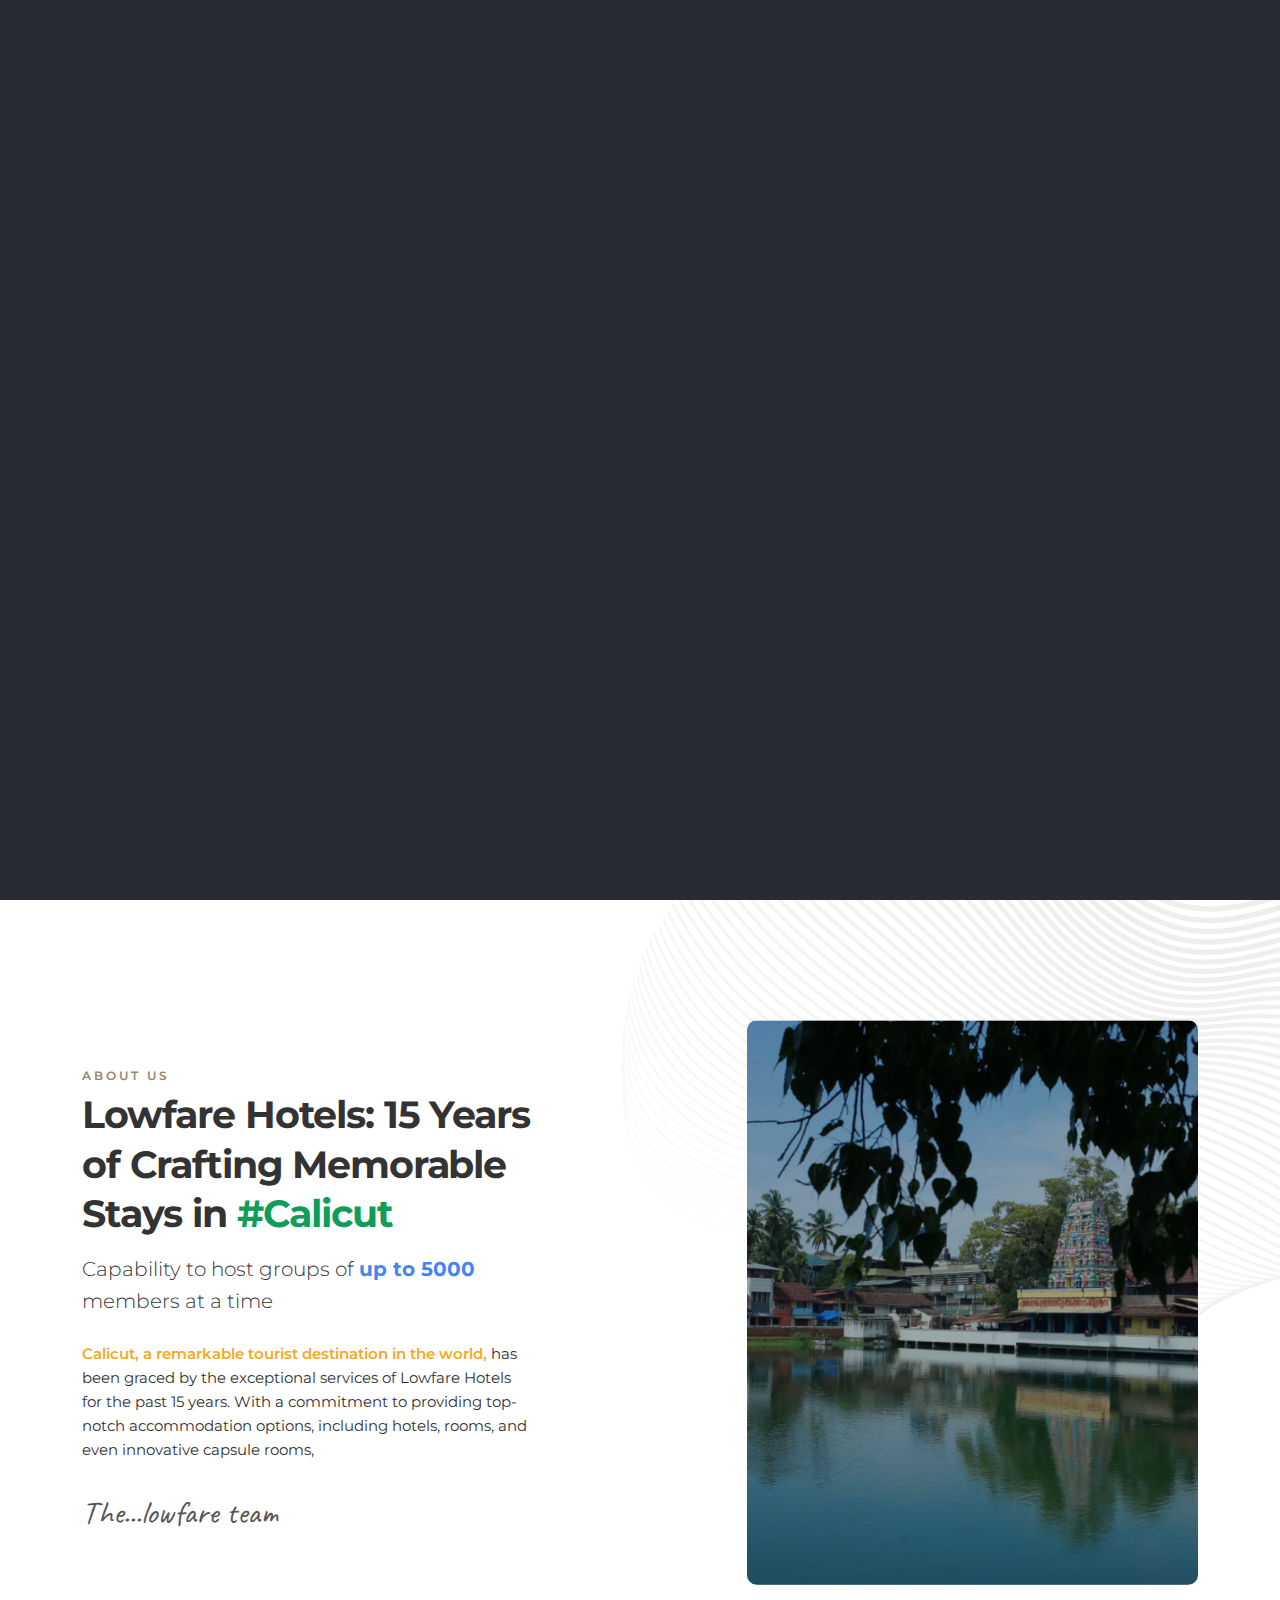
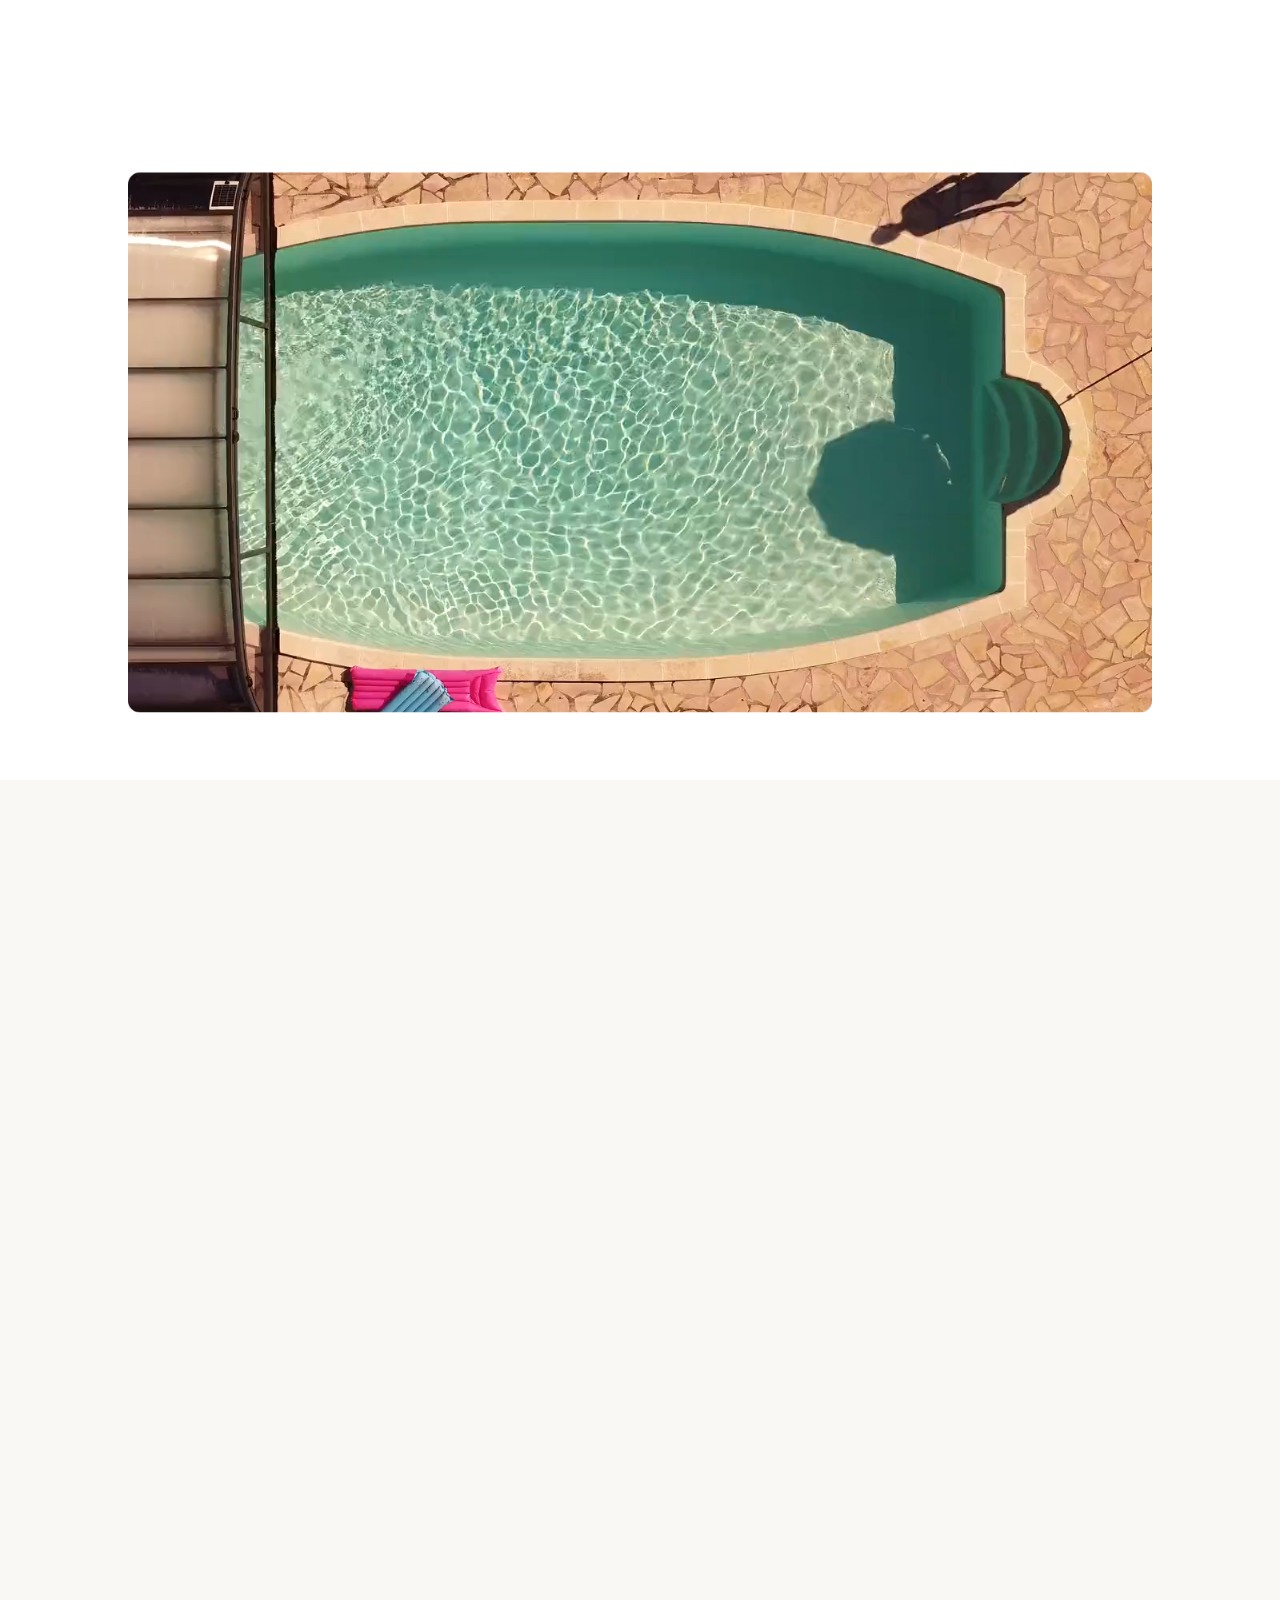
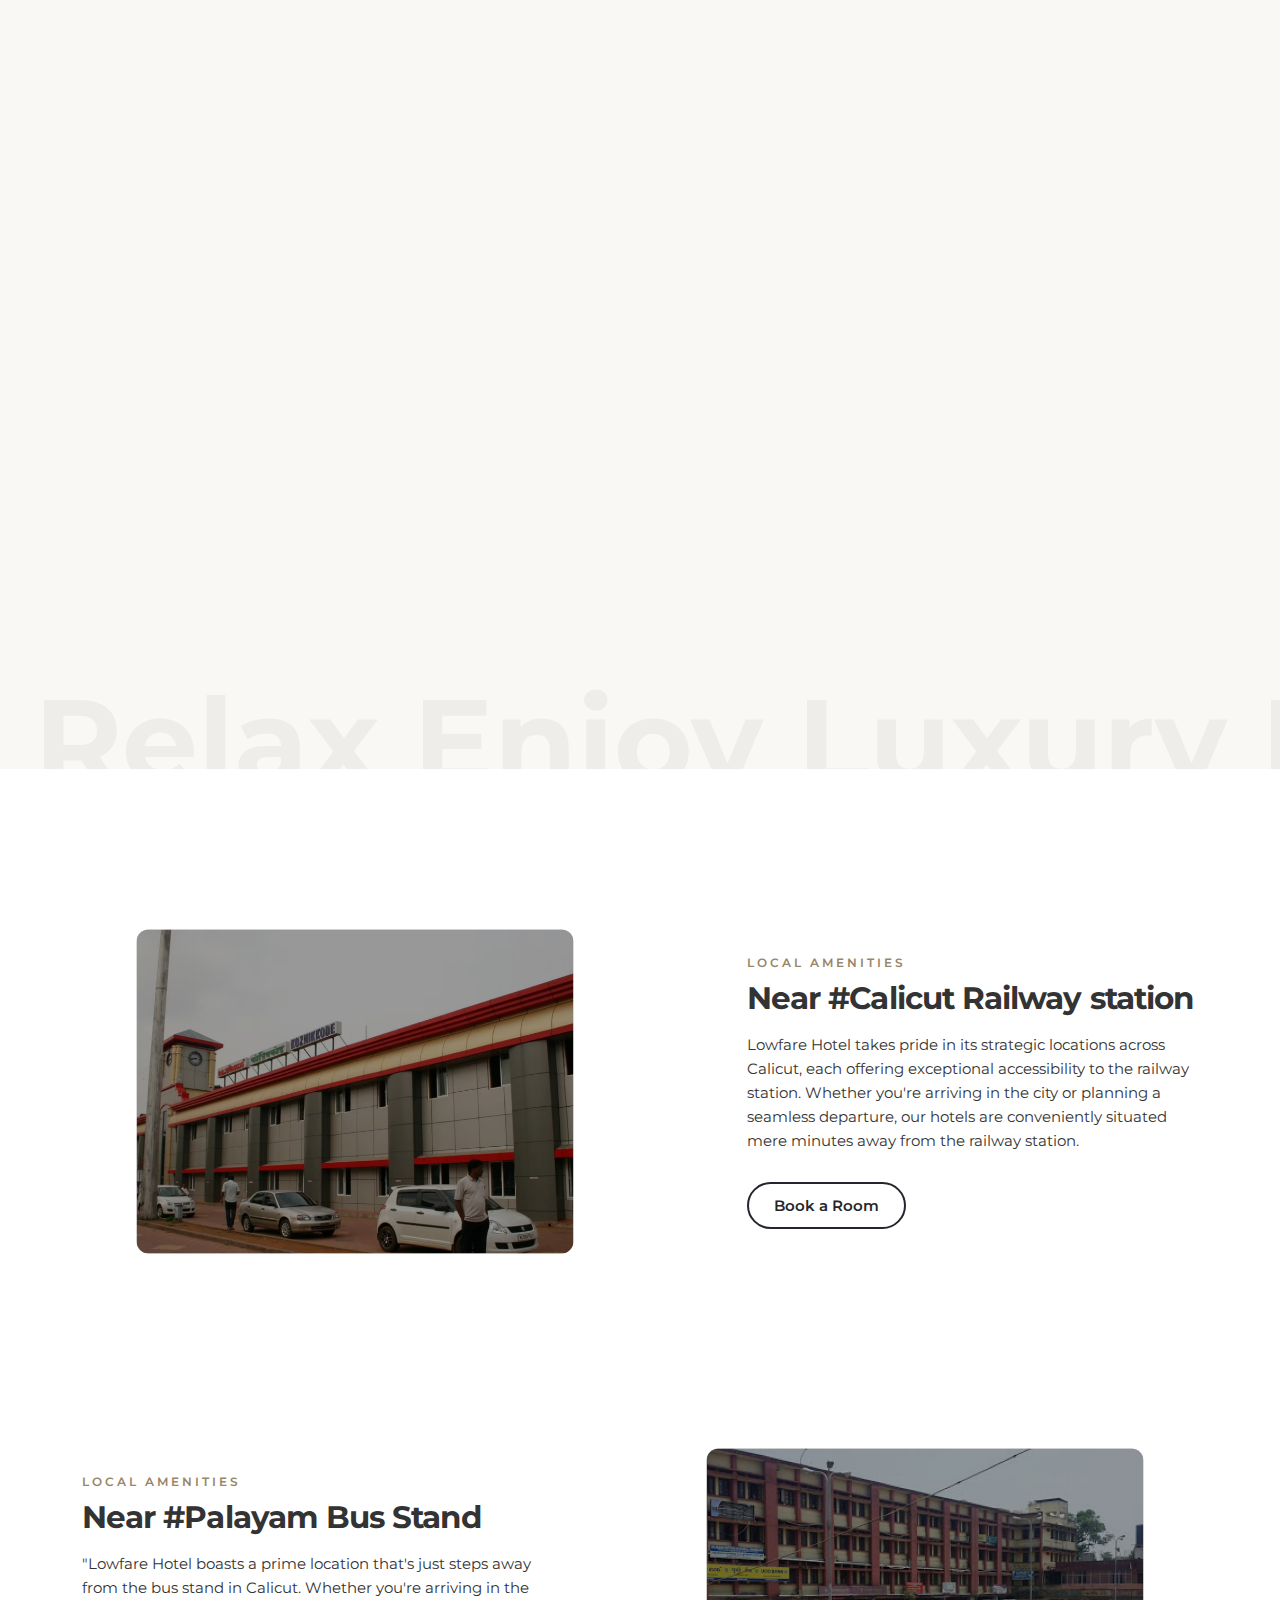
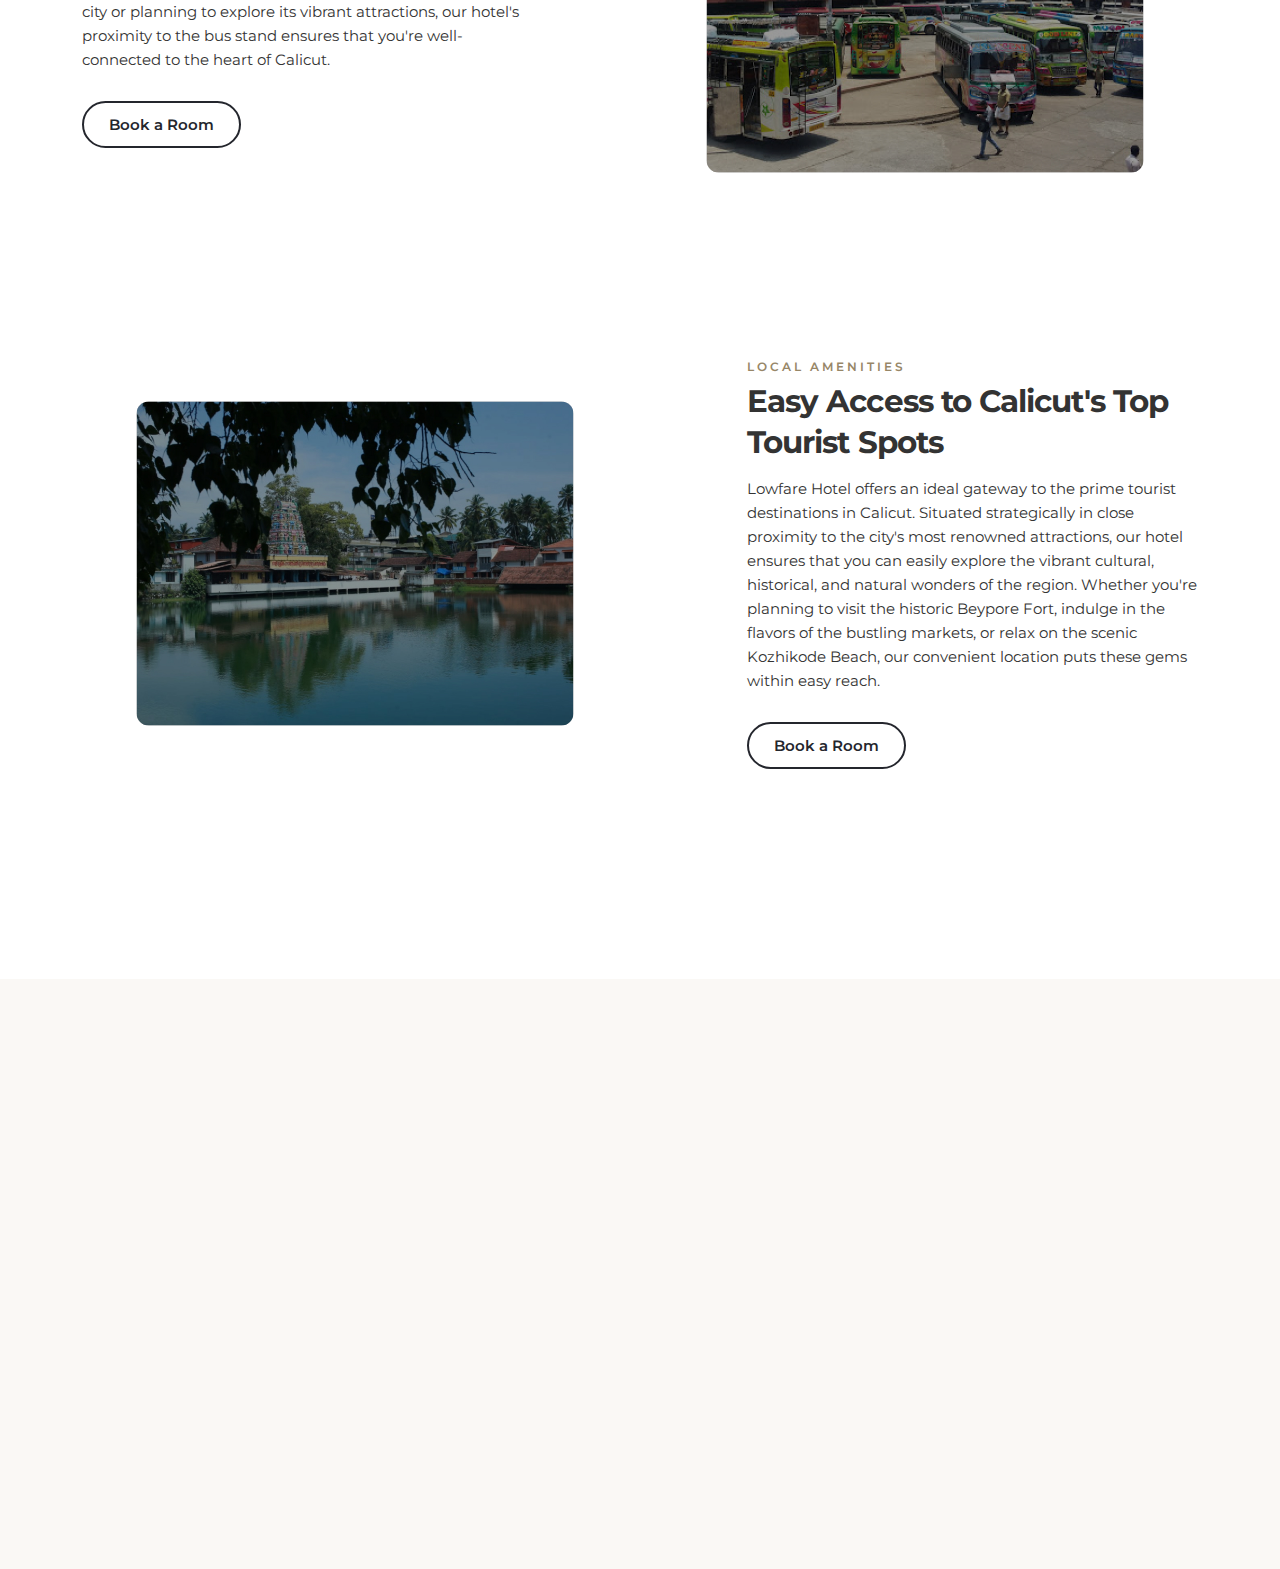
<file: index.html>
<!DOCTYPE html>
<html lang="zxx">

<head>
    <meta charset="utf-8">
    <meta name="viewport" content="width=device-width, initial-scale=1">
    <meta name="description" content="">
    <meta name="author" content="Ansonika">
    <title>Affordable Stay in Calicut: Low Fare Hotels</title>
    
    <!-- Favicons-->
    <link rel="shortcut icon" href="img/favicon.jpg" type="image/x-icon">
    <link rel="apple-touch-icon" type="image/x-icon" href="img/apple-touch-icon-57x57-precomposed.png">
    <link rel="apple-touch-icon" type="image/x-icon" sizes="72x72" href="img/apple-touch-icon-72x72-precomposed.png">
    <link rel="apple-touch-icon" type="image/x-icon" sizes="114x114" href="img/apple-touch-icon-114x114-precomposed.png">
    <link rel="apple-touch-icon" type="image/x-icon" sizes="144x144" href="img/apple-touch-icon-144x144-precomposed.png">

    <!-- GOOGLE WEB FONT-->
    <link rel="preconnect" href="https://fonts.googleapis.com">
    <link rel="preconnect" href="https://fonts.gstatic.com" crossorigin>
    <link href="https://fonts.googleapis.com/css2?family=Caveat:wght@400;500&family=Montserrat:wght@300;400;500;600;700&display=swap" rel="stylesheet">

    <!-- BASE CSS -->
    <link href="css/bootstrap.min.css" rel="stylesheet">
    <link href="css/style.css" rel="stylesheet">
	<link href="css/vendors.min.css" rel="stylesheet">

    <!-- YOUR CUSTOM CSS -->
    <link href="css/custom.css" rel="stylesheet">


 <!-- Font icon flat icon -->
    <link rel='stylesheet' href='https://cdn-uicons.flaticon.com/uicons-brands/css/uicons-brands.css'>

 <!-- whatss app  -->
    <div class="floating_btn">
        <a target="_blank" href="https://wa.me/+919946997767">
          <div class="contact_icon">
            <i class="fi fi-brands-whatsapp my-float"></i>
          </div>
        </a>
        <p class="text_icon">Talk to us?</p>
      </div>
</head>

<body> 

    <div id="preloader">
        <div data-loader="circle-side"></div>
    </div><!-- /Page Preload -->

    <div class="layer"></div><!-- Opacity Mask -->

    <header class="reveal_header">
        <div class="container">
            <div class="row align-items-center">
                 <div class="col-6">
                    <a href="index.html" class="logo_normal"><img src="img/logo.png" width="135" height="45" alt=""></a>
                    <a href="index.html" class="logo_sticky"><img src="img/logo_sticky.png" width="135" height="45" alt=""></a>
                </div>
                <div class="col-6">
                    <nav>
                        <ul>
                            <li><a href="https://wa.me/+919946997767" class="btn_1 btn_scrollto">Book Now</a></li>
                            <li>
                               <div class="hamburger_2 open_close_nav_panel">
                                    <div class="hamburger__box">
                                        <div class="hamburger__inner"></div>
                                    </div>
                                </div>
                            </li>
                        </ul>
                    </nav>
                </div>
            </div>
        </div><!-- /container -->
    </header><!-- /Header -->

    <div class="nav_panel">
        <a href="#" class="closebt open_close_nav_panel"><i class="bi bi-x"></i></a>
        <div class="logo_panel"><img src="img/logo_sticky.png" width="135" height="45" alt=""></div>
        <div class="sidebar-navigation">
            <nav>
                <ul class="level-1">
                    <li><a href="index.html">Home</a></li>
                    <li class="parent"><a href="#0">Hotels & Room</a>
                        <ul class="level-2">
                            <li class="back"><a href="#0">Back</a></li>
                            <li><a href="vinayaka-detail.html">Vinayaka Tourist Home</a></li>
                            <li><a href="inter-tour-home.html">International Tourist Home</a></li>
                            <li><a href="easy-stay.html">Easy stay</a></li>
                            <li><a href="capsule-room.html">Capsule rooms</a></li>
                            <li><a href="right-dormitory.html">Right Dormitory</a></li>
                        </ul>
                    </li>
                  
                    <li><a href="contacts.html">Contact</a></li>
                    
                </ul>
                <div class="panel_footer">
                    <div class="phone_element"><a href="tel:+91 99469 97767"><i class="bi bi-telephone"></i><span><em>Info and bookings</em>+91 99469 97767</span></a></div>
                </div>
                <!-- /panel_footer -->
            </nav>
        </div>
        <!-- /sidebar-navigation -->
    </div>
    <!-- /nav_panel -->

    <main>
        <div class="hero home-search full-height jarallax" data-jarallax-video="mp4:./video/sunset.mp4,webm:./video/sunset.webm,ogv:./video/sunset.ogv" data-speed="0.2">
            <div class="wrapper opacity-mask d-flex align-items-center justify-content-center text-center animate_hero" data-opacity-mask="rgba(0, 0, 0, 0.5)">
                <div class="container">
                    <small class="slide-animated one">Luxury Hotel Experience</small>
                    <h3 class="slide-animated two">Your Calicut Stay:<br>Top-Rated Hotels and Lodges</h3>
                    <div class="row justify-content-center slide-animated three">
                        <!-- <div class="col-xl-10">
                            <div class="row g-0 booking_form">
                                <div class="col-lg-4 ">
                                    <div class="form-group">
                                        <input class="form-control" type="text" name="dates" id="dates" placeholder="Check in / Check out" readonly="readonly">
                                        <i class="bi bi-calendar2"></i>
                                    </div>
                                </div>
                                <div class="col-lg-3 col-sm-6 pe-lg-0 pe-sm-1">
                                    <div class="qty-buttons">
                                        <label>Adults</label>
                                        <input type="button" value="+" class="qtyplus" name="adults">
                                        <input type="text" name="adults" id="adults" value="" class="qty form-control">
                                        <input type="button" value="-" class="qtyminus" name="adults">
                                    </div>
                                </div>
                                <div class="col-lg-3 col-sm-6 ps-lg-0 ps-sm-1">
                                    <div class="qty-buttons">
                                        <label>Childs</label>
                                        <input type="button" value="+" class="qtyplus" name="childs">
                                        <input type="text" name="childs" id="childs" value="" class="qty form-control">
                                        <input type="button" value="-" class="qtyminus" name="childs">
                                    </div>
                                </div>
                                <div class="col-lg-2">
                                    <input type="submit" class="btn_search" value="Search">
                                </div>
                            </div>
                        </div> -->
                    </div>
                </div>
                <div class="mouse_wp slide-animated four">
                    <a href="#first_section" class="btn_scrollto">
                        <div class="mouse"></div>
                    </a>
                </div>
                <!-- /mouse_wp -->
            </div>
        </div>
        <!-- /jarallax video background -->

        <div class="pattern_2">
            <div class="container margin_120_95" id="first_section">
                <div class="row justify-content-between flex-lg-row-reverse align-items-center">
                    <div class="col-lg-5">
                        <div class="parallax_wrapper">
                            <img src="img/home_2.jpg" alt="" class="img-fluid rounded-img">
                            <div data-cue="slideInUp" class="img_over"><span data-jarallax-element="-30"><img src="img/home_1.jpg" alt="" class="rounded-img"></span></div>
                        </div>
                    </div>
                    <div class="col-lg-5">
                        <div class="intro">
                            <div class="title">
                                <small>About us</small>
                                <h2>Lowfare Hotels: 15 Years of Crafting Memorable Stays in <span style="color: #0F9D58; font-weight: bold;">#Calicut</span></h2>
                            </div>
                            <p class="lead">Capability to host groups of  <span style="color:  #4285F4; font-weight: bold;">up to 5000 </span> members at a time</p>
                            <p><span style="color:#f3aa23; font-weight: 600; ">Calicut, a remarkable tourist destination in the world,</span>  has been graced by the exceptional services of Lowfare Hotels for the past 15 years. With a commitment to providing top-notch accommodation options, including hotels, rooms, and even innovative capsule rooms, </p>
                            <p><em>The...lowfare team</em></p>
                        </div>
                    </div>
                </div>
                <!-- /Row -->
            </div>
            <div class="pinned-image pinned-image--medium">
                <div class="pinned-image__container" id="section_video">
                    <video loop="loop" muted="muted" id="video_home">
                        <source src="video/swimming_pool_2.mp4" type="video/mp4">
                        <source src="video/swimming_pool_2.webm" type="video/webm">
                        <source src="video/swimming_pool_2.ogv" type="video/ogg">
                    </video>
                    <div class="pinned-image__container-overlay"></div>
                </div>
                <div class="pinned_over_content">
                    <div class="title white">
                        <small data-cue="slideInUp" data-delay="200">Luxury Hotel Experience</small>
                        <h2 data-cue="slideInUp" data-delay="300">Enjoy in a very<br> Immersive Relax</h2>
                    </div>
                </div>
            </div>
            <!-- /pinned content -->
        </div>
        <!-- /Pattern  -->   

        <div class="container margin_120_95">
            <div class="title mb-3">
                <small data-cue="slideInUp">Luxury experience</small>
                <h2 data-cue="slideInUp" data-delay="200">Rooms & Suites</h2>
            </div>
            <div class="row justify-content-center add_bottom_90" data-cues="slideInUp" data-delay="300">
                <div class="col-xl-6 col-lg-12 col-md-12 col-sm-12">
                    <a href="inter-tour-home.html" class="box_cat_rooms">
                        <figure>
                            <div class="background-image" data-background="url(img/1.jpg)"></div>
                            <div class="info">
                                <small>Near the Railway Station</small>
                                <h3>International Tourist Home</h3>
                                <span>View more</span>
                            </div>
                        </figure>
                    </a>
                </div>
                <div class="col-xl-3 col-lg-6 col-md-6 col-sm-6">
                    <a href="vinayaka-detail.html" class="box_cat_rooms">
                        <figure>
                            <div class="background-image" data-background="url(img/2.jpg)"></div>
                            <div class="info">
                                <small>Near the Bus stand</small>
                                <h3>Vinayaka Tourist Home</h3>
                                <span>View more</span>
                            </div>
                        </figure>
                    </a>
                </div>
                <div class="col-xl-3 col-lg-6 col-md-6 col-sm-6">
                    <a href="easy-stay.html" class="box_cat_rooms">
                        <figure>
                            <div class="background-image" data-background="url(img/3.jpg)"></div>
                            <div class="info">
                                <small></small>
                                <h3>Easy Stay</h3>
                                <span>Read more</span>
                            </div>
                        </figure>
                    </a>
                </div>
                <p class="text-end"><a href="room-list.html" class="btn_1 outline mt-2">View all Rooms</a></p>
            </div>
            <!-- /row-->

            <div class="title text-center mb-5">
                <small data-cue="slideInUp">Lowfare Hotels</small>
                <h2 data-cue="slideInUp" data-delay="100">Main Facilities</h2>
            </div>
            <div class="row mt-4">
                <div class="col-xl-3 col-md-6">
                    <div class="box_facilities no-border" data-cue="slideInUp">
                        <i class="customicon-private-parking"></i>
                        <h3>Parking</h3>
                        <p>
                            At Lowfare Hotels, we understand the importance of convenience and security during your stay. That's why we offer private parking facilities to ensure that your vehicle is safe and easily accessible throughout your visit.</p>
                    </div>
                </div>
                <div class="col-xl-3 col-md-6">
                    <div class="box_facilities" data-cue="slideInUp">
                        <i class="customicon-wifi"></i>
                        <h3>High Speed Wifi</h3>
                        <p>Whether you're here for business or leisure, our commitment to offering top-notch amenities, including high-speed Wi-Fi, is designed to enhance your overall experience. Enjoy fast and reliable internet access throughout your stay with us.</p>
                    </div>
                </div>
                <div class="col-xl-3 col-md-6">
                    <div class="box_facilities" data-cue="slideInUp">
                        <i class="customicon-cocktail"></i>
                        <h3>Restaurant</h3>
                        <p>we take great pride in offering a delightful dining experience for our guests. Our on-site restaurant serves a delectable range of culinary delights, carefully prepared by our skilled chefs. </p>
                    </div>
                </div>
                <div class="col-xl-3 col-md-6">
                    <div class="box_facilities" data-cue="slideInUp">
                        <i class="customicon-swimming-pool"></i>
                        <h3>Comfort & Hygiene</h3>
                        <p>We prioritize the comfort and hygiene of our guests in every aspect of their stay, including our top-rated washrooms. Our facilities are impeccably maintained, ensuring a clean and refreshing experience. </p>
                    </div>
                </div>
            </div>
            <!-- /Row -->
        </div>
        <!-- /container-->

        <div class="marquee">
            <div class="track">
                <div class="content">&nbsp;Relax Enjoy Luxury Holiday Travel Discover Experience Relax Enjoy Luxury Holiday Travel Discover Experience Relax Enjoy Luxury Holiday Travel Discover Experience Relax Enjoy Luxury Holiday Travel Discover Experience</div>
            </div>
        </div>
        <!-- /marquee-->

        <div class="bg_white">
            <div class="container margin_120_95">
                <div class="row justify-content-between d-flex align-items-center add_bottom_90">
                    <div class="col-lg-6">
                        <div class="pinned-image rounded_container pinned-image--small mb-4">
                            <div class="pinned-image__container">
                                <img src="img/local_amenities_1.jpg" alt="">
                            </div>
                        </div>
                    </div>
                    <div class="col-lg-5">
                        <div class="title">
                            <small>Local Amenities</small>
                            <h3>Near #Calicut Railway station</h3>
                            <p>  
                                Lowfare Hotel takes pride in its strategic locations across Calicut, each offering exceptional accessibility to the railway station. Whether you're arriving in the city or planning a seamless departure, our hotels are conveniently situated mere minutes away from the railway station. </p>
                            <p><a href="https://wa.me/+919946997767" class="btn_1 mt-1 outline">Book a Room</a></p>
                        </div>
                    </div>
                </div>
                <!-- /row-->
                <div class="row justify-content-between d-flex align-items-center">
                    <div class="col-lg-6 order-lg-2">
                        <div class="pinned-image rounded_container pinned-image--small mb-4">
                            <div class="pinned-image__container">
                                <img src="img/local_amenities_2.jpg" alt="">
                            </div>
                        </div>
                    </div>
                    <div class="col-lg-5 order-lg-1">
                        <div class="title">
                            <small>Local Amenities</small>
                            <h3>Near #Palayam Bus Stand</h3>
                            <p>
                                "Lowfare Hotel boasts a prime location that's just steps away from the bus stand in Calicut. Whether you're arriving in the city or planning to explore its vibrant attractions, our hotel's proximity to the bus stand ensures that you're well-connected to the heart of Calicut.</p>
                            <p><a href="https://wa.me/+919946997767" class="btn_1 mt-1 outline">Book a Room</a></p>
                        </div>
                    </div>
                </div>
                <!-- /row-->

                <br>
                <br>
                <br>
                <br>
                <br>
              
                <div class="row justify-content-between d-flex align-items-center add_bottom_90">
                    <div class="col-lg-6">
                        <div class="pinned-image rounded_container pinned-image--small mb-4">
                            <div class="pinned-image__container">
                                <img src="img/local_amenities_3.jpg" alt="">
                            </div>
                        </div>
                    </div>
                    <div class="col-lg-5">
                        <div class="title">
                            <small>Local Amenities</small>
                            <h3>Easy Access to Calicut's Top Tourist Spots</h3>
                            <p>  Lowfare Hotel offers an ideal gateway to the prime tourist destinations in Calicut. Situated strategically in close proximity to the city's most renowned attractions, our hotel ensures that you can easily explore the vibrant cultural, historical, and natural wonders of the region. Whether you're planning to visit the historic Beypore Fort, indulge in the flavors of the bustling markets, or relax on the scenic Kozhikode Beach, our convenient location puts these gems within easy reach.</p>
                            <p><a href="https://wa.me/+919946997767" class="btn_1 mt-1 outline">Book a Room</a></p>
                        </div>
                    </div>
                </div>
            </div>
            <!-- /container-->
        </div>
        <!-- /bg_white -->

        <!-- <div class="parallax_section_1 jarallax" data-jarallax data-speed="0.2">
            <img class="jarallax-img kenburns-2" src="img/hero_home_1.jpg" alt="">
            <div class="wrapper opacity-mask d-flex align-items-center justify-content-center text-center" data-opacity-mask="rgba(0, 0, 0, 0.5)">
                <div class="container">
                    <div class="row justify-content-center">
                        <div class="col-lg-8">
                            <div class="title white">
                                <small class="mb-1">Testimonials</small>
                                <h2>What Clients Says</h2>
                            </div>
                            <div class="carousel_testimonials owl-carousel owl-theme nav-dots-orizontal">
                                <div>
                                    <div class="box_overlay">
                                        <div class="pic">
                                            <figure><img src="img/testimonial_1.jpg" alt="" class="img-circle">
                                            </figure>
                                            <h4>Roberta<small>12 Oct</small></h4>
                                        </div>
                                        <div class="comment">
                                            "Mea ad postea meliore fuisset. Timeam repudiare id eum, ex paulo dictas elaboraret sed, mel cu unum nostrud."
                                        </div>
                                    </div>
                                  
                                </div>
                                <div>
                                    <div class="box_overlay">
                                        <div class="pic">
                                            <figure><img src="img/testimonial_1.jpg" alt="" class="img-circle">
                                            </figure>
                                            <h4>Roberta<small>2 Nov</small></h4>
                                        </div>
                                        <div class="comment">
                                            "Mea ad postea meliore fuisset. Timeam repudiare id eum, ex paulo dictas elaboraret sed, mel cu unum nostrud."
                                        </div>
                                    </div>
                                   
                                </div>
                                <div>
                                    <div class="box_overlay">
                                        <div class="pic">
                                            <figure><img src="img/testimonial_1.jpg" alt="" class="img-circle">
                                            </figure>
                                            <h4>Roberta<small>3 Dec</small></h4>
                                        </div>
                                        <div class="comment">
                                            "Mea ad postea meliore fuisset. Timeam repudiare id eum, ex paulo dictas elaboraret sed, mel cu unum nostrud."
                                        </div>
                                    </div>
                                    
                                </div>
                            </div>
                           
                        </div>
                    </div>
                </div>
            </div>
        </div> -->
        <!-- /parallax_section_1-->

<!-- 
        <div class="bg_white">
            <div class="container margin_120_95">
                <div class="title mb-3">
                    <small data-cue="slideInUp">Luxury experience</small>
                    <h2 data-cue="slideInUp" data-delay="200">News & Events</h2>
                </div>
                <div class="row justify-content-center home">
                    <div class="item col-xl-4 col-lg-6">
                        <a href="news-post.html" class="box_contents" data-cue="slideInUp" data-delay="300">
                            <figure><img src="img/blog-1.jpg" alt="" class="img-fluid"><em>11 Dec</em></figure>
                            <div class="wrapper">
                                <small>Travel<span></span></small>
                                <h2>The vacation and travel Guide for experts in 2022</h2>
                                <em>Read more</em>
                            </div>
                        </a>
                    </div>
                    <div class="item col-xl-4 col-lg-6">
                        <a href="news-post.html" class="box_contents" data-cue="slideInUp" data-delay="400">
                            <figure><img src="img/blog-3.jpg" alt="" class="img-fluid"><em>24 Dec</em></figure>
                            <div class="wrapper">
                                <small>Event<span></span></small>
                                <h2>Yayoi Kusama: Infinity Mirror Rooms at Tate Modern</h2>
                                <em>Read more</em>
                            </div>
                        </a>
                    </div>
                    <div class="item col-xl-4 col-lg-6">
                        <a href="news-post.html" class="box_contents" data-cue="slideInUp" data-delay="500">
                            <figure><img src="img/blog-2.jpg" alt="" class="img-fluid"><em>21 Dec</em></figure>
                            <div class="wrapper">
                                <small>Restaurant<span></span></small>
                                <h2>Best Local Restaurant in 2022</h2>
                                <em>Read more</em>
                            </div>
                        </a>
                    </div>
                </div>
                
                <p class="text-end"><a href="news-1.html" class="btn_1 outline mt-2" data-cue="slideInUp" data-delay="600">View all News</a></p>
            </div>
   
        </div>
      -->


        <!-- <div class="container margin_120_95" id="booking_section">
            <div class="row justify-content-between">
                <div class="col-xl-4">
                    <div data-cue="slideInUp">
                        <div class="title">
                            <small>Paradise Hotel</small>
                            <h2>Check Availability</h2>
                        </div>
                        <p>Mea nibh meis philosophia eu. Duis legimus efficiantur ea sea. Id placerat tacimates definitionem sea, prima quidam vim no. Duo nobis persecuti cu. </p>
                        <p class="phone_element no_borders"><a href="tel://423424234"><i class="bi bi-telephone"></i><span><em>Info and bookings</em>+41 934 121 1334</span></a></p>
                    </div>
                </div>
                <div class="col-xl-7">
                    <div data-cue="slideInUp" data-delay="200">
                        <div class="booking_wrapper">
                        	<div class="col-12">
                                <input type="hidden" id="date_booking" name="date_booking">
                            </div>
                            <div class="row">
                                <div class="col-lg-6">
                                    <div class="custom_select">
                                        <select class="wide">
                                            <option>Select Room</option>
                                            <option>Double Room</option>
                                            <option>Deluxe Room</option>
                                            <option>Superior Room</option>
                                            <option>Junior Suite</option>
                                        </select>
                                    </div>
                                </div>
                                <div class="col-lg-6">
                                    <div class="row">
                                        <div class="col-6">
                                            <div class="qty-buttons mb-3 version_2">
                                                <input type="button" value="+" class="qtyplus" name="adults_booking">
                                                <input type="text" name="adults_booking" id="adults_booking" value="" class="qty form-control" placeholder="Adults">
                                                <input type="button" value="-" class="qtyminus" name="adults_booking">
                                            </div>
                                        </div>
                                        <div class="col-6">
                                            <div class="mb-3 qty-buttons mb-3 version_2">
                                                <input type="button" value="+" class="qtyplus" name="childs_booking">
                                                <input type="text" name="childs_booking" id="childs_booking" value="" class="qty form-control" placeholder="Childs">
                                                <input type="button" value="-" class="qtyminus" name="childs_booking">
                                            </div>
                                        </div>
                                    </div>
                                </div>
                            </div>
                        </div>
                        
                        <p class="text-end mt-4"><a href="#0" class="btn_1 outline">Book Now</a></p>
                    </div>
                </div>
              
            </div>
         
        </div> -->
        <!-- /container -->

    </main>

    <footer class="revealed">
        <div class="footer_bg">
            <div class="gradient_over"></div>
            <div class="background-image" data-background="url(img/3.jpg)"></div>
        </div>
        <div class="container">
            <div class="row move_content">
                <div class="col-lg-4 col-md-12">
                    <h5>Contacts</h5>
                    <ul>
                        <li>Railway Station Rd, Palayam, Kozhikode, <br>Kerala 671123<br><br></li>
                        <li><strong><a href="#0">info@lowfarehotels.in</a></strong></li>
                        <li><strong><a href="#0">+91 99469 97767</a></strong></li>
                    </ul>
                    <div class="social">
                        <ul>
                            <li><a href="#0"><i class="bi bi-instagram"></i></a></li>
                            <li><a href="#0"><i class="bi bi-whatsapp"></i></a></li>
                            <li><a href="#0"><i class="bi bi-facebook"></i></a></li>
                            <li><a href="#0"><i class="bi bi-twitter"></i></a></li>
                        </ul>
                    </div>
                </div>
                <div class="col-lg-3 col-md-6 ms-lg-auto">
                    <h5>Explore</h5>
                    <div class="footer_links">
                        <ul>
                            <li><a href="index.html">Home</a></li>
                            <li><a href="about.html">About Us</a></li>
                            <li><a href="room-list-1.html">Rooms &amp; Suites</a></li>
                            <li><a href="contacts.html">Contacts</a></li>
                        
                        </ul>
                    </div>
                </div>
                <div class="col-lg-3 col-md-6">
                    <div id="newsletter">
                        <h5>Newsletter</h5>
                        <div id="message-newsletter"></div>
                        <form method="post" action="phpmailer/newsletter_template_email.php" name="newsletter_form" id="newsletter_form">
                            <div class="form-group">
                                <input type="email" name="email_newsletter" id="email_newsletter" class="form-control" placeholder="Your email">
                                <button type="submit" id="submit-newsletter"><i class="bi bi-send"></i></button>
                            </div>
                        </form>
                        <p>Receive latest offers and promos without spam. You can cancel anytime.</p>
                    </div>
                </div>
            </div>
            <!--/row-->
        </div>
        <!--/container-->
        <div class="copy">
            <div class="container">
                © Lowfare - by <a href="https://anglebraket.com/">anglebracket.com</a>
            </div>
        </div>
    </footer>
    <!-- /footer -->

    <div class="progress-wrap">
        <svg class="progress-circle svg-content" width="100%" height="100%" viewBox="-1 -1 102 102">
            <path d="M50,1 a49,49 0 0,1 0,98 a49,49 0 0,1 0,-98"/>
        </svg>
    </div>
    <!-- /back to top -->

<!-- COMMON SCRIPTS -->
<script src="js/common_scripts.js"></script>
<script src="js/common_functions.js"></script>
<script src="js/datepicker_inline.js"></script>
<script src="phpmailer/validate.js"></script>

</body>
</html>
</file>
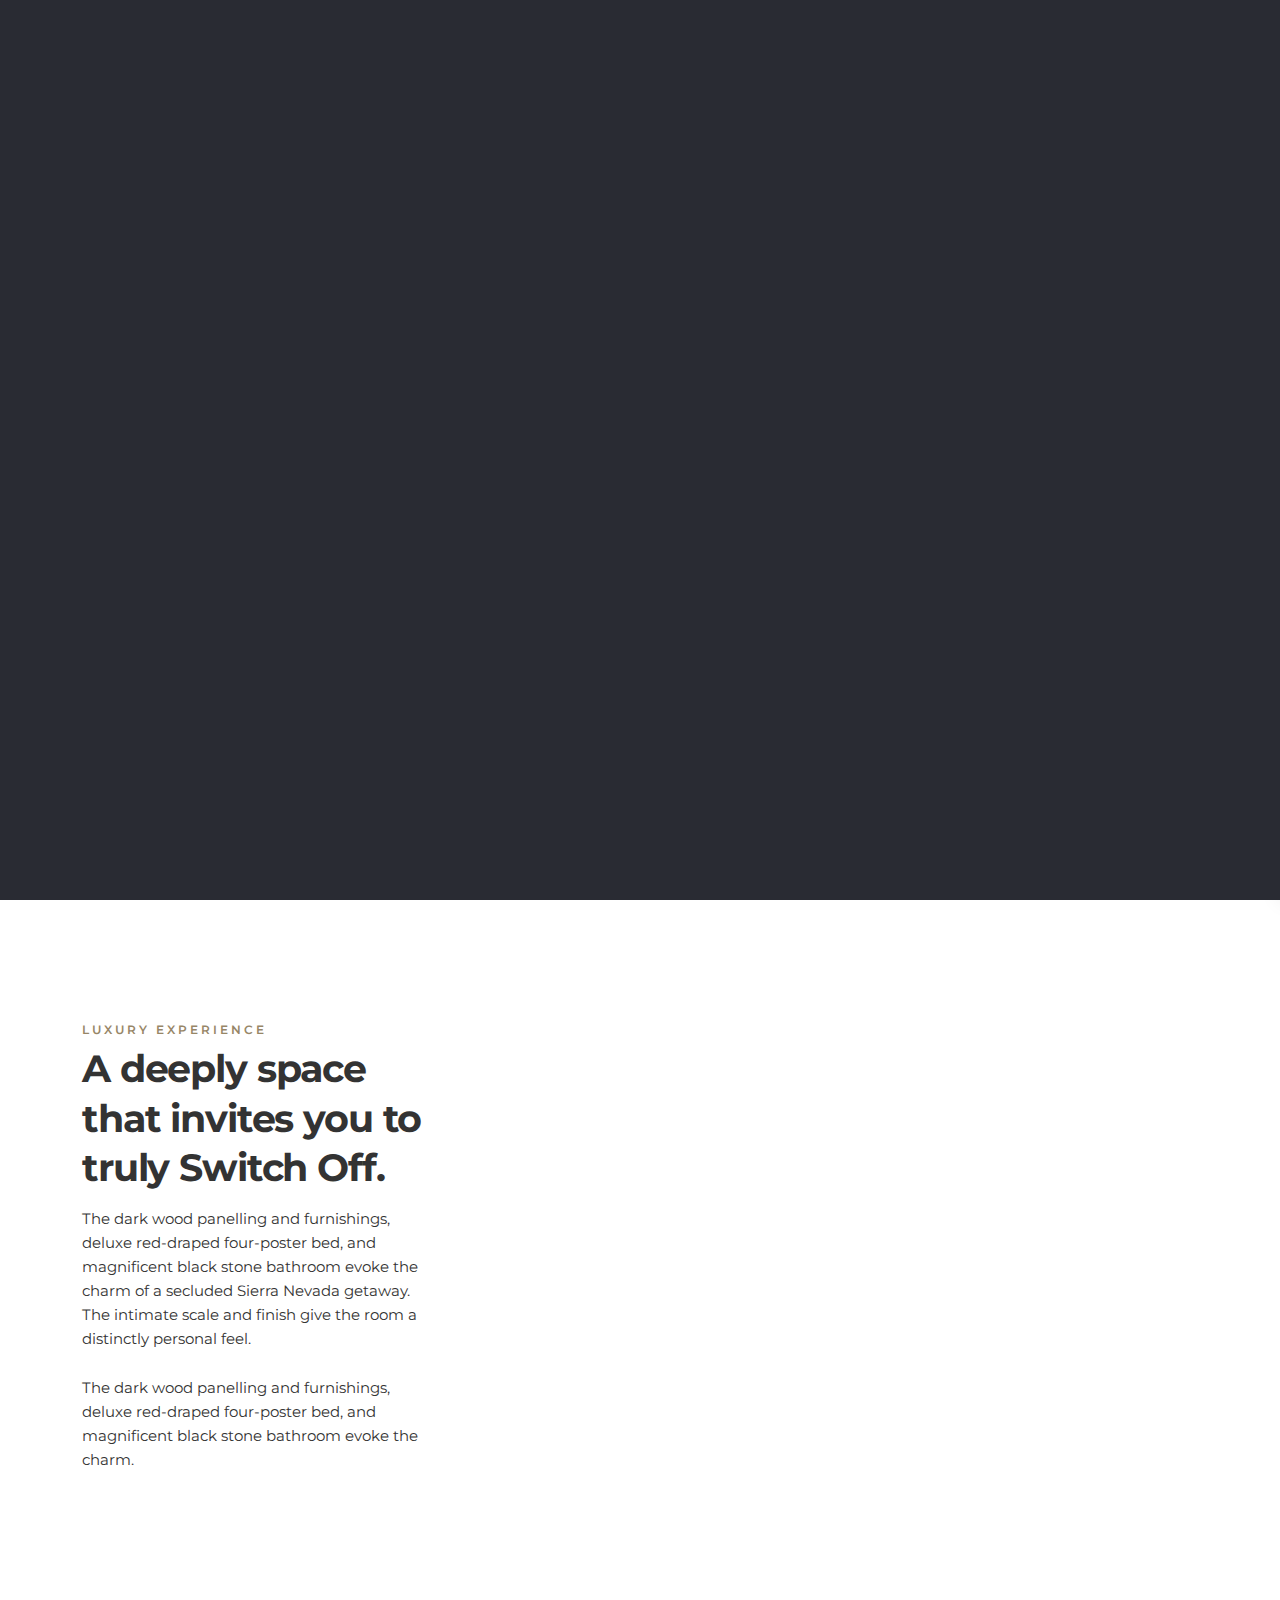
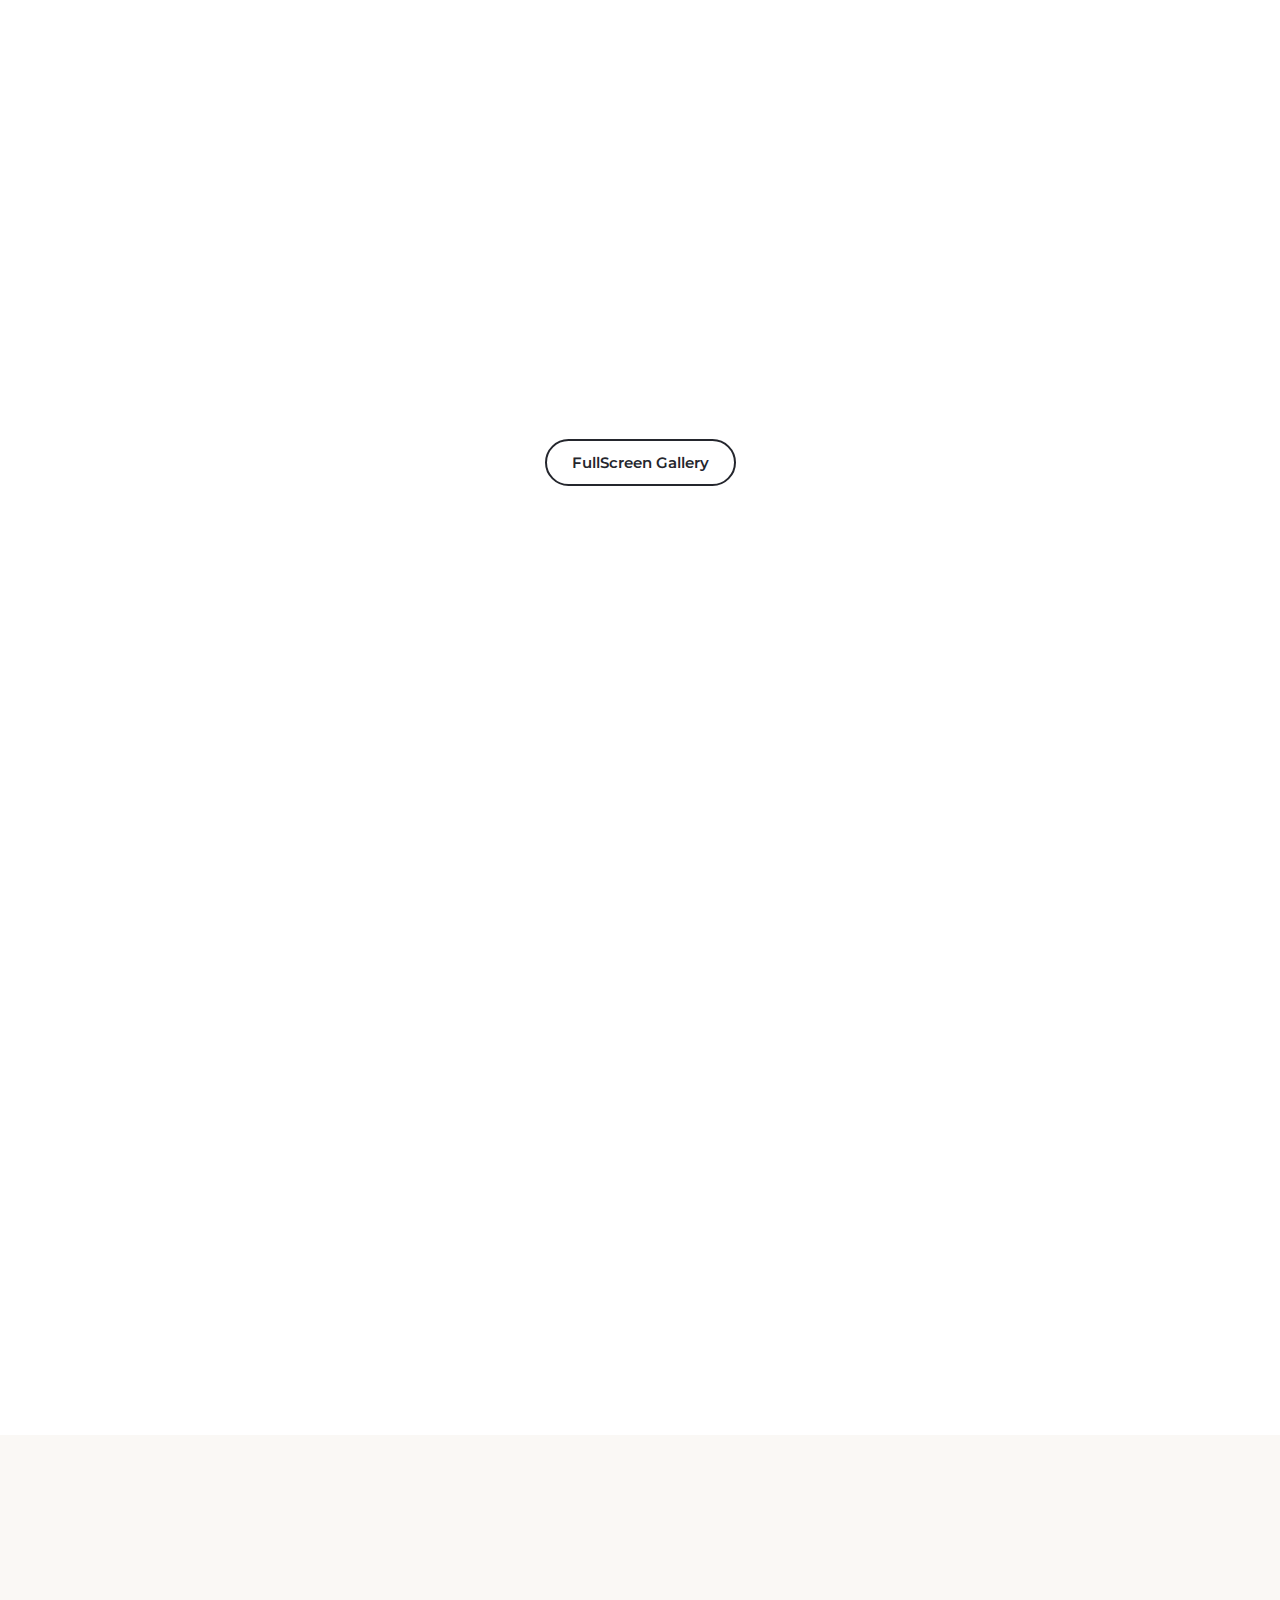
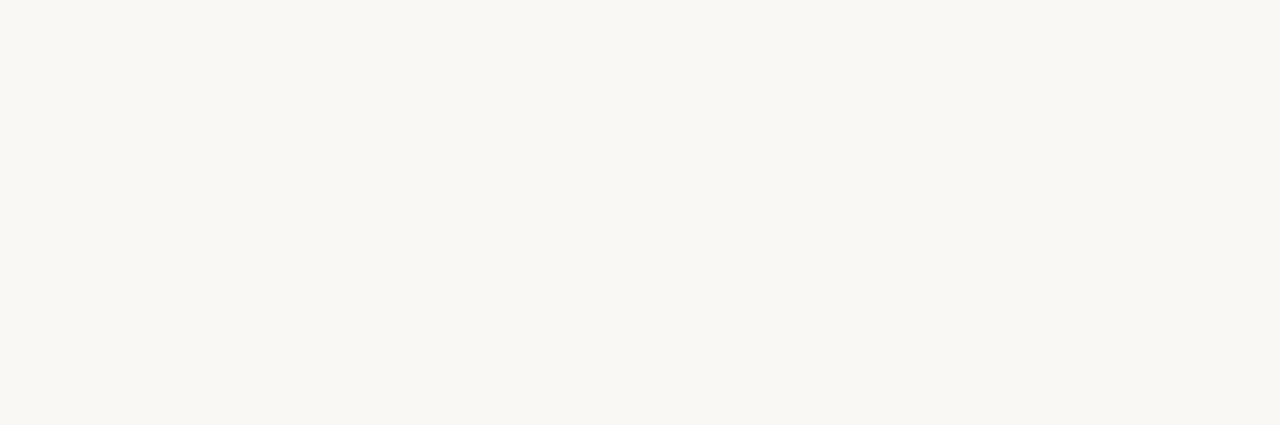
<file: vinayaka-detail.html>
<!DOCTYPE html>
<html lang="zxx">

<head>
    <meta charset="utf-8">
    <meta name="viewport" content="width=device-width, initial-scale=1">
    <meta name="description" content="">
    <meta name="author" content="Ansonika">
    <title>Affordable Stay in Calicut: Low Fare Hotels</title>
    
    <!-- Favicons-->
    <link rel="shortcut icon" href="img/favicon.png" type="image/x-icon">
    <link rel="apple-touch-icon" type="image/x-icon" href="img/apple-touch-icon-57x57-precomposed.png">
    <link rel="apple-touch-icon" type="image/x-icon" sizes="72x72" href="img/apple-touch-icon-72x72-precomposed.png">
    <link rel="apple-touch-icon" type="image/x-icon" sizes="114x114" href="img/apple-touch-icon-114x114-precomposed.png">
    <link rel="apple-touch-icon" type="image/x-icon" sizes="144x144" href="img/apple-touch-icon-144x144-precomposed.png">

    <!-- GOOGLE WEB FONT-->
    <link rel="preconnect" href="https://fonts.googleapis.com">
    <link rel="preconnect" href="https://fonts.gstatic.com" crossorigin>
    <link href="https://fonts.googleapis.com/css2?family=Caveat:wght@400;500&family=Montserrat:wght@300;400;500;600;700&display=swap" rel="stylesheet">

    <!-- BASE CSS -->
    <link href="css/bootstrap.min.css" rel="stylesheet">
    <link href="css/style.css" rel="stylesheet">
	<link href="css/vendors.min.css" rel="stylesheet">

    <!-- YOUR CUSTOM CSS -->
    <link href="css/custom.css" rel="stylesheet">


    <!-- Font icon flat icon -->
    <link rel='stylesheet' href='https://cdn-uicons.flaticon.com/uicons-brands/css/uicons-brands.css'>



    <!-- whatss app  -->
    <div class="floating_btn">
        <a target="_blank" href="https://wa.me/+919946997767">
          <div class="contact_icon">
            <i class="fi fi-brands-whatsapp my-float"></i>
          </div>
        </a>
        <p class="text_icon">Talk to us?</p>
      </div>
</head>

<body> 

    <div id="preloader">
        <div data-loader="circle-side"></div>
    </div><!-- /Page Preload -->

    <div class="layer"></div><!-- Opacity Mask -->

    <header class="reveal_header">
        <div class="container">
            <div class="row align-items-center">
                 <div class="col-6">
                    <a href="index.html" class="logo_normal"><img src="img/logo.png" width="135" height="45" alt=""></a>
                    <a href="index.html" class="logo_sticky"><img src="img/logo_sticky.png" width="135" height="45" alt=""></a>
                </div>
          
                <div class="col-6">
                    <nav class="second_nav">
                        <ul>
                             <li><a href="#booking_section" class="btn_1 btn_scrollto">Book Now</a></li>
                            <li>
                               <div class="hamburger_2 open_close_nav_panel">
                                    <div class="hamburger__box">
                                        <div class="hamburger__inner"></div>
                                    </div>
                                </div>
                            </li>
                        </ul>
                    </nav>
                </div>
            </div>
        </div><!-- container -->
    </header><!-- End Header -->

    <div class="nav_panel">
        <a href="#" class="closebt open_close_nav_panel"><i class="bi bi-x"></i></a>
        <div class="logo_panel"><img src="img/logo_sticky.png" width="135" height="45" alt=""></div>
        <div class="sidebar-navigation">
            <nav>
                <ul class="level-1">
                    <li><a href="index.html">Home</a></li>
                    <li class="parent"><a href="#0">Hotels & Room</a>
                        <ul class="level-2">
                            <li class="back"><a href="#0">Back</a></li>
                            <li><a href="vinayaka-detail.html">Vinayaka Tourist Home</a></li>
                            <li><a href="inter-tour-home.html">International Tourist Home</a></li>
                            <li><a href="easy-stay.html">Easy stay</a></li>
                            <li><a href="capsule-room.html">Capsule rooms</a></li>
                            <li><a href="right-dormitory.html">Right Dormitory</a></li>
                        </ul>
                    </li>
                  
                    <li><a href="contacts.html">Contact</a></li>
                    
                </ul>
                <div class="panel_footer">
                    <div class="phone_element"><a href="tel:+91 99469 97767"><i class="bi bi-telephone"></i><span><em>Info and bookings</em>+91 99469 97767</span></a></div>
                </div>
                <!-- /panel_footer -->
            </nav>
        </div>
        <!-- /sidebar-navigation -->
    </div>
    <!-- /nav_panel -->
 
    <main>

        <div class="hero full-height jarallax" data-jarallax data-speed="0.2">
            <img class="jarallax-img kenburns" src="img/2.jpg" alt="">
            <div class="wrapper opacity-mask d-flex align-items-center  text-center animate_hero" data-opacity-mask="rgba(0, 0, 0, 0.5)">
                <div class="container">
                    <div class="row justify-content-center">
                        <div class="col-lg-8">
                            <small class="slide-animated one">Luxury Hotel Experience</small>
                            <h1 class="slide-animated two">Vinayaka Tourist Home</h1>
                            <p class="slide-animated three">Exquisite furnishings for a cosy ambience</p>
                        </div>
                    </div>
                </div>
                <div class="mouse_wp slide-animated four">
                    <a href="#first_section" class="btn_explore">
                        <div class="mouse"></div>
                    </a>
                </div>
                <!-- / mouse -->
            </div>
        </div>
        <!-- /Background Img Parallax -->

        <div class="bg_white" id="first_section">
            <div class="container margin_120_95">
                <div class="row justify-content-between">
                    <div class="col-lg-4">
                        <div class="title">
                            <small>Luxury Experience</small>
                            <h2>A deeply space that invites you to truly Switch Off.</h2>
                        </div>
                        <p>The dark wood panelling and furnishings, deluxe red-draped four-poster bed, and magnificent black stone bathroom evoke the charm of a secluded Sierra Nevada getaway. The intimate scale and finish give the room a distinctly personal feel.</p>
                        <p>The dark wood panelling and furnishings, deluxe red-draped four-poster bed, and magnificent black stone bathroom evoke the charm.</p>
                    </div>
                    <div class="col-lg-6">
                        <div class="room_facilities_list">
                            <ul data-cues="slideInLeft">
                                <li><i class="icon-hotel-double_bed_2"></i> King Size Bed</li>
                                <li><i class="icon-hotel-safety_box"></i> Safety Box</li>
                                <li><i class="icon-hotel-patio"></i>Balcony</li>
                                <li><i class="icon-hotel-tv"></i> 32 Inch TV</li>
                                <li><i class="icon-hotel-disable"></i> Disable Access</li>
                                <li><i class="icon-hotel-dog"></i> Pet Allowed</li>
                                <li><i class="icon-hotel-bottle"></i> Welcome Bottle</li>
                                <li><i class="icon-hotel-wifi"></i> Wifi / Netflix access</li>
                                <li><i class="icon-hotel-hairdryer"></i> Air Dryer</li>
                                <li><i class="icon-hotel-condition"></i> Air Condition</li>
                                <li><i class="icon-hotel-loundry"></i>Loundry Service</li>
                            </ul>
                        </div>
                    </div>
                </div>
                <!-- /row -->
            </div>
            <!-- /container -->
        </div>
        <!-- /bg_white -->

        <div class="bg_white add_bottom_120">
            <div class="container-fluid p-lg-0">
                <div data-cues="zoomIn">
                    <div class="owl-carousel owl-theme carousel_item_centered kenburns rounded-img">
                        <div class="item">
                            <img src="img/opt_4_v.jpg" alt="">
                        </div>
                        <div class="item">
                            <img src="img/opt_1_v.jpg" alt="">
                        </div>
                        <div class="item">
                            <img src="img/opt_6_v.jpg" alt="">
                        </div>
                        <div class="item">
                            <img src="img/opt_5_v.jpg" alt="">
                        </div>
                    </div>
                </div>
                <div class="text-center mt-5">
                    <a class="btn_1 outline" data-fslightbox="gallery_1" data-type="image" href="img/rooms/opt_4_v.jpg">FullScreen Gallery</a>
                    <a data-fslightbox="gallery_1" data-type="image" href="img/rooms/opt_1_v.jpg"></a>
                    <a data-fslightbox="gallery_1" data-type="image" href="img/rooms/opt_5_v.jpg"></a>
                    <a data-fslightbox="gallery_1" data-type="image" href="img/rooms/opt_6_v.jpg"></a>
                </div>
            </div>
        </div>
        <!-- /bg_white -->

        <!-- <div class="container margin_120_95" id="reviews">
            <div class="row justify-content-between">
                <div class="col-lg-4 order-lg-2 fixed_title reviews_sum_details">
                    <div class="title">
                        <small>Paradise Hotel</small>
                        <h2>Reviews</h2>
                    </div>
                    <p>Nam libero tempore, cum soluta nobis est eligendi optio cumque nihil impedit quo minus id quod maxime placeat facere possimus.</p>
                    <h6>Comfort</h6>
                    <div class="row mb-2">
                        <div class="col-xl-10 col-lg-9 col-10">
                            <div class="progress">
                                <div class="progress-bar" role="progressbar" aria-valuenow="90" aria-valuemin="0" aria-valuemax="100"></div>
                            </div>
                        </div>
                        <div class="col-xl-2 col-lg-3 col-2"><strong>9.0</strong></div>
                    </div>
                   
                    <h6>Facilities</h6>
                    <div class="row mb-2">
                        <div class="col-xl-10 col-lg-9 col-10">
                            <div class="progress">
                                <div class="progress-bar" role="progressbar" aria-valuenow="95" aria-valuemin="0" aria-valuemax="100"></div>
                            </div>
                        </div>
                        <div class="col-xl-2 col-lg-3 col-2"><strong>9.5</strong></div>
                    </div>
                    
                    <h6>Location</h6>
                    <div class="row mb-2">
                        <div class="col-xl-10 col-lg-9 col-10">
                            <div class="progress">
                                <div class="progress-bar" role="progressbar" aria-valuenow="60" aria-valuemin="0" aria-valuemax="100"></div>
                            </div>
                        </div>
                        <div class="col-xl-2 col-lg-3 col-2"><strong>6.0</strong></div>
                    </div>
                    
                    <h6>Price</h6>
                    <div class="row mb-2">
                        <div class="col-xl-10 col-lg-9 col-10">
                            <div class="progress">
                                <div class="progress-bar" role="progressbar" aria-valuenow="60" aria-valuemin="0" aria-valuemax="100"></div>
                            </div>
                        </div>
                        <div class="col-xl-2 col-lg-3 col-2"><strong>6.0</strong></div>
                    </div>
                  
                </div>
                <div class="col-lg-7 order-lg-1">
                    <div class="review_card">
                        <div class="row">
                            <div class="col-md-2 user_info">
                                <figure><img src="img/avatar4.jpg" alt=""></figure>
                                <h5>Lukas</h5>
                            </div>
                            <div class="col-md-10 review_content">
                                <div class="clearfix mb-3">
                                    <span class="rating">8.5<small>/10</small> <strong>Rating average</strong></span>
                                    <em>Published 54 minutes ago</em>
                                </div>
                                <h4>"Great Location!!"</h4>
                                <p>Eos tollit ancillae ea, lorem consulatu qui ne, eu eros eirmod scaevola sea. Et nec tantas accusamus salutatus, sit commodo veritus te, erat legere fabulas has ut. Rebum laudem cum ea, ius essent fuisset ut. Viderer petentium cu his. Tollit molestie suscipiantur his et.</p>
                            </div>
                        </div>
                      
                    </div>
                   
                    <div class="review_card">
                        <div class="row">
                            <div class="col-md-2 user_info">
                                <figure><img src="img/avatar6.jpg" alt=""></figure>
                                <h5>Lukas</h5>
                            </div>
                            <div class="col-md-10 review_content">
                                <div class="clearfix mb-3">
                                    <span class="rating">8.5<small>/10</small> <strong>Rating average</strong></span>
                                    <em>Published 10 Oct. 2022</em>
                                </div>
                                <h4>"Awesome Experience"</h4>
                                <p>Eos tollit ancillae ea, lorem consulatu qui ne, eu eros eirmod scaevola sea. Et nec tantas accusamus salutatus, sit commodo veritus te, erat legere fabulas has ut. Rebum laudem cum ea, ius essent fuisset ut. Viderer petentium cu his. Tollit molestie suscipiantur his et.</p>
                            </div>
                        </div>
                     
                    </div>
                    
                    <div class="review_card">
                        <div class="row">
                            <div class="col-md-2 user_info">
                                <figure><img src="img/avatar1.jpg" alt=""></figure>
                                <h5>Marika</h5>
                            </div>
                            <div class="col-md-10 review_content">
                                <div class="clearfix mb-3">
                                    <span class="rating">9.0<small>/10</small> <strong>Rating average</strong></span>
                                    <em>Published 11 Oct. 2022</em>
                                </div>
                                <h4>"Really great dinner!!"</h4>
                                <p>Eos tollit ancillae ea, lorem consulatu qui ne, eu eros eirmod scaevola sea. Et nec tantas accusamus salutatus, sit commodo veritus te, erat legere fabulas has ut. Rebum laudem cum ea, ius essent fuisset ut. Viderer petentium cu his. Tollit molestie suscipiantur his et.</p>
                            </div>
                        </div>
                        
                        <div class="row reply">
                            <div class="col-md-2 user_info">
                                <figure><img src="img/avatar.jpg" alt=""></figure>
                            </div>
                            <div class="col-md-10">
                                <div class="review_content">
                                    <strong>Reply from Admin</strong>
                                    <em>Published 3 minutes ago</em>
                                    <p><br>Hi Monika,<br><br>Eos tollit ancillae ea, lorem consulatu qui ne, eu eros eirmod scaevola sea. Et nec tantas accusamus salutatus, sit commodo veritus te, erat legere fabulas has ut. Rebum laudem cum ea, ius essent fuisset ut. Viderer petentium cu his. Tollit molestie suscipiantur his et.<br><br>Thanks</p>
                                </div>
                            </div>
                        </div>
                        
                    </div>
                 
                    <p class="text-end"><a href="#0" class="btn_1">Leave a review</a></p>
                </div>
            </div>
        </div> -->
      

        <div class="bg_white">
            <div class="container margin_120_95">
                <div data-cue="slideInUp">
                    <div class="title">
                        <small>Lowfare Hotels</small>
                        <h2>Similar Rooms</h2>
                    </div>
                    <div class="row" data-cues="slideInUp" data-delay="800">
                        <div class="col-xl-4 col-lg-6 col-md-6 col-sm-6">
                            <a href="capsule-room.html" class="box_cat_rooms">
                                <figure>
                                    <div class="background-image" data-background="url(img/opt_6_c.jpg)"></div>
                                    <div class="info">
                                        <small>From $150/night</small>
                                        <h3>Capsule rooms</h3>
                                        <span>Read more</span>
                                    </div>
                                </figure>
                            </a>
                        </div>
                        <div class="col-xl-4 col-lg-6 col-md-6 col-sm-6">
                            <a href="inter-tour-home.html" class="box_cat_rooms">
                                <figure>
                                    <div class="background-image" data-background="url(img/1.jpg)"></div>
                                    <div class="info">
                                        <small>From $190/night</small>
                                        <h3>International Tourist Home</h3>
                                        <span>Read more</span>
                                    </div>
                                </figure>
                            </a>
                        </div>
                        <div class="col-xl-4 col-lg-6 col-md-6 col-sm-6">
                            <a href="easy-stay.html" class="box_cat_rooms">
                                <figure>
                                    <div class="background-image" data-background="url(img/3.jpg)"></div>
                                    <div class="info">
                                        <small>From $240/night</small>
                                        <h3>Easy Stay</h3>
                                        <span>Read more</span>
                                    </div>
                                </figure>
                            </a>
                        </div>
                    </div>
                    <!-- /row-->
                </div>
            </div>
        </div>
        <!-- /bg_white -->

        <!-- <div class="container margin_120_95" id="booking_section">
            <div class="row justify-content-between">
                <div class="col-xl-4">
                    <div data-cue="slideInUp">
                        <div class="title">
                            <small>Paradise Hotel</small>
                            <h2>Check Availability</h2>
                        </div>
                        <p>Mea nibh meis philosophia eu. Duis legimus efficiantur ea sea. Id placerat tacimates definitionem sea, prima quidam vim no. Duo nobis persecuti cu. </p>
                        <p class="phone_element no_borders"><a href="tel://423424234"><i class="bi bi-telephone"></i><span><em>Info and bookings</em>+41 934 121 1334</span></a></p>
                    </div>
                </div>
                <div class="col-xl-7">
                    <div data-cue="slideInUp" data-delay="200">
                        <div class="booking_wrapper">
                            <div class="col-12">
                                <input type="hidden" id="date_booking" name="date_booking">
                            </div>
                            <div class="row">
                                <div class="col-lg-6">
                                    <div class="custom_select">
                                        <select class="wide">
                                            <option>Select Room</option>
                                            <option>Double Room</option>
                                            <option>Deluxe Room</option>
                                            <option>Superior Room</option>
                                            <option>Junior Suite</option>
                                        </select>
                                    </div>
                                </div>
                                <div class="col-lg-6">
                                    <div class="row">
                                        <div class="col-6">
                                            <div class="qty-buttons mb-3 version_2">
                                                <input type="button" value="+" class="qtyplus" name="adults_booking">
                                                <input type="text" name="adults_booking" id="adults_booking" value="" class="qty form-control" placeholder="Adults">
                                                <input type="button" value="-" class="qtyminus" name="adults_booking">
                                            </div>
                                        </div>
                                        <div class="col-6">
                                            <div class="mb-3 qty-buttons mb-3 version_2">
                                                <input type="button" value="+" class="qtyplus" name="childs_booking">
                                                <input type="text" name="childs_booking" id="childs_booking" value="" class="qty form-control" placeholder="Childs">
                                                <input type="button" value="-" class="qtyminus" name="childs_booking">
                                            </div>
                                        </div>
                                    </div>
                                </div>
                            </div>
                        </div>
                        
                        <p class="text-end mt-5"><a href="#0" class="btn_1 outline">Book Now</a></p>
                    </div>
                </div>
                
            </div>
            
        </div> -->
      
    </main>

    <footer class="revealed">
        <div class="footer_bg">
            <div class="gradient_over"></div>
            <div class="background-image" data-background="url(https://lh3.googleusercontent.com/pw/[base64]w1414-h884-s-no?authuser=4)"></div>
        </div>
        <div class="container">
            <div class="row move_content">
                <div class="col-lg-4 col-md-12">
                    <h5>Contacts</h5>
                    <ul>
                        <li>Railway Station Rd, Palayam, Kozhikode, <br>Kerala 671123<br><br></li>
                        <li><strong><a href="#0">info@lowfarehotels.in</a></strong></li>
                        <li><strong><a href="#0">+91 99469 97767</a></strong></li>
                    </ul>
                    <div class="social">
                        <ul>
                            <li><a href="#0"><i class="bi bi-instagram"></i></a></li>
                            <li><a href="#0"><i class="bi bi-whatsapp"></i></a></li>
                            <li><a href="#0"><i class="bi bi-facebook"></i></a></li>
                            <li><a href="#0"><i class="bi bi-twitter"></i></a></li>
                        </ul>
                    </div>
                </div>
                <div class="col-lg-3 col-md-6 ms-lg-auto">
                    <h5>Explore</h5>
                    <div class="footer_links">
                        <ul>
                            <li><a href="index.html">Home</a></li>
                            <li><a href="about.html">About Us</a></li>
                            <li><a href="room-list-1.html">Rooms &amp; Suites</a></li>
                            <li><a href="contacts.html">Contacts</a></li>
                        
                        </ul>
                    </div>
                </div>
                <div class="col-lg-3 col-md-6">
                    <div id="newsletter">
                        <h5>Newsletter</h5>
                        <div id="message-newsletter"></div>
                        <form method="post" action="phpmailer/newsletter_template_email.php" name="newsletter_form" id="newsletter_form">
                            <div class="form-group">
                                <input type="email" name="email_newsletter" id="email_newsletter" class="form-control" placeholder="Your email">
                                <button type="submit" id="submit-newsletter"><i class="bi bi-send"></i></button>
                            </div>
                        </form>
                        <p>Receive latest offers and promos without spam. You can cancel anytime.</p>
                    </div>
                </div>
            </div>
            <!--/row-->
        </div>
        <!--/container-->
        <div class="copy">
            <div class="container">
                © Lowfare - by <a href="https://anglebraket.com/">anglebracket.com</a>
            </div>
        </div>
    </footer>
    <!-- /footer -->
   
    <div class="progress-wrap">
        <svg class="progress-circle svg-content" width="100%" height="100%" viewBox="-1 -1 102 102">
            <path d="M50,1 a49,49 0 0,1 0,98 a49,49 0 0,1 0,-98"/>
        </svg>
    </div>
    <!-- /back to top -->


<!-- COMMON SCRIPTS -->
<script src="js/common_scripts.js"></script>
<script src="js/common_functions.js"></script>
<script src="js/datepicker_inline.js"></script>
<script src="phpmailer/validate.js"></script>
<script>
    // Progress bars animation
    $(function() {
        "use strict";
        var $section = $('#reviews');
        $(window).on('scroll', function(ev) {
            var scrollOffset = $(window).scrollTop();
            var containerOffset = $section.offset().top - window.innerHeight;
            if (scrollOffset > containerOffset) {
                $(".progress-bar").each(function() {
                    var each_bar_width = $(this).attr('aria-valuenow');
                    $(this).width(each_bar_width + '%');
                });
            }
        });
    });
</script>

</body>
</html>
</file>
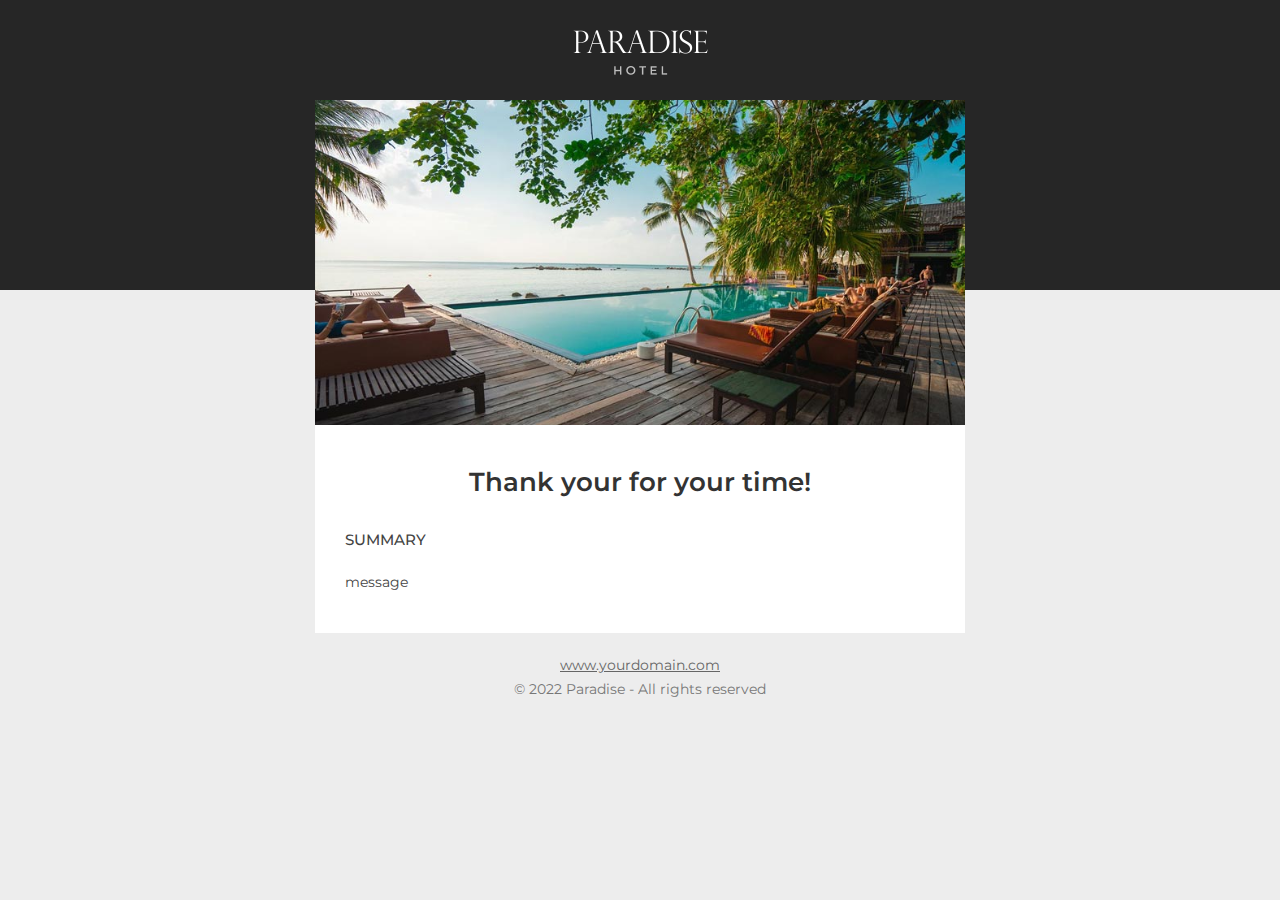
<file: phpmailer/confirmation.html>
<!DOCTYPE html>
<html lang="en" xmlns="http://www.w3.org/1999/xhtml">

<head>
    <!--[if gte mso 15]>
    <xml>
        <o:OfficeDocumentSettings>
        <o:AllowPNG/>
        <o:PixelsPerInch>96</o:PixelsPerInch>
        </o:OfficeDocumentSettings>
    </xml>
    <![endif]-->
    <meta http-equiv="Content-Type" content="text/html; charset=utf-8">
    <meta name="viewport" content="width=device-width, initial-scale=1">
    <meta http-equiv="X-UA-Compatible" content="IE=edge">
    <meta name="format-detection" content="date=no">
    <meta name="format-detection" content="address=no">
    <meta name="format-detection" content="telephone=no">
    <title>Paradise Hotel</title>

    <!-- GOOGLE WEB FONT-->
    <link rel="preconnect" href="https://fonts.googleapis.com">
    <link rel="preconnect" href="https://fonts.gstatic.com" crossorigin>
    <link href="https://fonts.googleapis.com/css2?family=Caveat:wght@400;500&family=Montserrat:wght@300;400;500;600;700&display=swap" rel="stylesheet">

    <style>
    *{
        -webkit-font-smoothing: antialiased;
        -moz-osx-font-smoothing: grayscale;
    }

    body {
        padding: 0 !important;
        margin: 0 !important;
        display: block !important;
        min-width: 100% !important;
        width: 100% !important;
        background: #ededed;
        font-family: 'Montserrat', Arial, sans-serif;
        -webkit-text-size-adjust: none;
    }

    a {
        color: #978667;
        text-decoration: none;
    }

    p {
        padding: 0 !important;
        margin: 0 !important;
    }

    strong {
        font-weight: 600 !important;
    }

    img {
        -ms-interpolation-mode: bicubic;
        /* Allow smoother rendering of resized image in Internet Explorer */
    }

    /* Mobile styles */
    @media only screen and (max-width:525px) {

        .mobile-br-15 {
            height: 15px !important;
        }

        .m-td,
        .m-td,
        .m-td{
            display: none !important;
            width: 0 !important;
            height: 0 !important;
            font-size: 0 !important;
            line-height: 0 !important;
            min-height: 0 !important;
        }

        .img-m-center{
            text-align: center !important;
        }

        .text-r-m-center,
        .text-white-top,
        .text-white-top{
            text-align: center !important;
        }

        .fluid-img img,
        .fluid-img img {
            width: 100% !important;
            max-width: 100% !important;
            height: auto !important;
        }

        .mobile-shell {
            width: 100% !important;
            min-width: 100% !important;
        }

        .center {
            margin: 0 auto;
        }

        .td{
            width: 100% !important;
            min-width: 100% !important;
        }

        .content-spacing {
            width: 15px !important;
        }

    }
    </style>
</head>

<body class="body" style="padding:0 !important; margin:0 !important; display:block !important; min-width:100% !important; width:100% !important; background:#ededed; -webkit-text-size-adjust:none;">
    <table width="100%" border="0" cellspacing="0" cellpadding="0" bgcolor="#ededed">
        <tr>
            <td align="center" valign="top">
                <!-- 3/ Header -->
                <table width="100%" border="0" cellspacing="0" cellpadding="0" bgcolor="#262626">
                    <tr>
                        <td align="center">
                            <table width="650" border="0" cellspacing="0" cellpadding="0" class="mobile-shell">
                                <tr>
                                    <td class="td" style="width:650px; min-width:650px; font-size:0pt; line-height:0pt; padding:0; margin:0; font-weight:normal;">
                                        <!-- Header -->
                                        <table width="100%" border="0" cellspacing="0" cellpadding="0">
                                            <tr>
                                                <td>
                                                    <table width="100%" border="0" cellspacing="0" cellpadding="0" class="spacer" style="font-size:0pt; line-height:0pt; text-align:center; width:100%; min-width:100%">
                                                        <tr>
                                                            <td height="30" class="spacer" style="font-size:0pt; line-height:0pt; text-align:center; width:100%; min-width:100%">&nbsp;</td>
                                                        </tr>
                                                    </table>
                                                    <table width="100%" border="0" cellspacing="0" cellpadding="0">
                                                        <tr>
                                                            <td>
                                                                <div class="img" style="font-size:0pt; line-height:0pt; text-align:center">
                                                                    <div class="img-m-center" style="font-size:0pt; line-height:0pt">
                                                                        <a href="#" target="_blank">
                                                                            <img src="images/logo.png" border="0" width="135" height="45" alt="" />
                                                                        </a>
                                                                    </div>
                                                                </div>
                                                            </td>
                                                        </tr>
                                                    </table>
                                                    <table width="100%" border="0" cellspacing="0" cellpadding="0" class="spacer" style="font-size:0pt; line-height:0pt; text-align:center; width:100%; min-width:100%">
                                                        <tr>
                                                            <td height="25" class="spacer" style="font-size:0pt; line-height:0pt; text-align:center; width:100%; min-width:100%">&nbsp;</td>
                                                        </tr>
                                                    </table>
                                                </td>
                                            </tr>
                                        </table>
                                        <!-- END Header -->
                                    </td>
                                </tr>
                            </table>
                        </td>
                    </tr>
                </table>
                <!-- END 3/ Header -->
                <!-- Section 1 -->
                <table width="100%" border="0" cellspacing="0" cellpadding="0" bgcolor="#ededed">
                    <tr>
                        <td valign="top" class="m-td" style="font-size:0pt; line-height:0pt; text-align:left">
                            <table width="100%" border="0" cellspacing="0" cellpadding="0" bgcolor="#262626" style="font-size:0pt; line-height:0pt; text-align:center; width:100%; min-width:100%">
                                <tr>
                                    <td bgcolor="#262626" height="190" style="font-size:0pt; line-height:0pt; text-align:center; width:100%; min-width:100%">&nbsp;</td>
                                </tr>
                            </table>
                        </td>
                        <td width="650" align="center">
                            <table width="650" border="0" cellspacing="0" cellpadding="0" class="mobile-shell" bgcolor="#978667">
                                <tr>
                                    <td class="td" style="width:650px; min-width:650px; font-size:0pt; line-height:0pt; padding:0; margin:0; font-weight:normal;">
                                        <table width="100%" border="0" cellspacing="0" cellpadding="0">
                                            <tr>
                                                <td>
                                                    <table width="100%" border="0" cellspacing="0" cellpadding="0" class="spacer" style="font-size:0pt; line-height:0pt; text-align:center; width:100%; min-width:100%">
                                                    </table>
                                                    <div class="fluid-img" style="font-size:0pt; line-height:0pt;">
                                                        <div class="img-center" style="font-size:0pt; line-height:0pt; text-align:center">
                                                            <img src="images/main.jpg" border="0" width="650" height="325" alt="" />
                                                        </div>
                                                    </div>
                                                    <table width="100%" border="0" cellspacing="0" cellpadding="0" class="spacer" style="font-size:0pt; line-height:0pt; text-align:center; width:100%; min-width:100%">
                                                    </table>
                                                </td>
                                            </tr>
                                        </table>
                                    </td>
                                </tr>
                            </table>
                            <table width="650" border="0" cellspacing="0" cellpadding="0" class="mobile-shell">
                                <tr>
                                    <td>
                                        <table width="100%" border="0" cellspacing="0" cellpadding="0" bgcolor="#ffffff">
                                            <tr>
                                                <td class="content-spacing" style="font-size:0pt; line-height:0pt; text-align:left" width="30"></td>
                                                <td>
                                                    <table width="100%" border="0" cellspacing="0" cellpadding="0" class="spacer" style="font-size:0pt; line-height:0pt; text-align:center; width:100%; min-width:100%">
                                                        <tr>
                                                            <td height="40" class="spacer" style="font-size:0pt; line-height:0pt; text-align:center; width:100%; min-width:100%">&nbsp;</td>
                                                        </tr>
                                                    </table>
                                                     <div style="color:#333333; font-family: 'Montserrat', Arial, sans-serif; font-size:26px; line-height:34px; text-align:center; font-weight: 600;">Thank your for your time!</div>
                                                    <table width="100%" border="0" cellspacing="0" cellpadding="0" class="spacer" style="font-size:0pt; line-height:0pt; text-align:center; width:100%; min-width:100%">
                                                        <tr>
                                                            <td height="30" class="spacer" style="font-size:0pt; line-height:0pt; text-align:center; width:100%; min-width:100%">&nbsp;</td>
                                                        </tr>
                                                    </table>
                                                     <!-- ////////// The email body message -->
                                                    <div style="color:#444444; font-family: 'Montserrat', Arial, sans-serif; font-size:14px; line-height:21px; text-align:left">
                                                        <span style="font-weight: 500; font-size:15px;">SUMMARY</span><br /><br />message
                                                    </div>
                                                    <!-- ////////// The email body message -->
                                                    <table width="100%" border="0" cellspacing="0" cellpadding="0" class="spacer" style="font-size:0pt; line-height:0pt; text-align:center; width:100%; min-width:100%">
                                                        <tr>
                                                            <td height="40" class="spacer" style="font-size:0pt; line-height:0pt; text-align:center; width:100%; min-width:100%">&nbsp;</td>
                                                        </tr>
                                                    </table>
                                                </td>
                                                <td class="content-spacing" style="font-size:0pt; line-height:0pt; text-align:left" width="30"></td>
                                            </tr>
                                        </table>
                                    </td>
                                </tr>
                                <tr>
                                    <td>
                                        <table width="100%" border="0" cellspacing="0" cellpadding="0" class="spacer" style="font-size:0pt; line-height:0pt; text-align:center; width:100%; min-width:100%">
                                            <tr>
                                                <td height="20" class="spacer" style="font-size:0pt; line-height:0pt; text-align:center; width:100%; min-width:100%">&nbsp;</td>
                                            </tr>
                                        </table>
                                    </td>
                                </tr>
                            </table>
                        </td>
                        <td valign="top" class="m-td" style="font-size:0pt; line-height:0pt; text-align:left">
                            <table width="100%" border="0" cellspacing="0" cellpadding="0" bgcolor="#262626" style="font-size:0pt; line-height:0pt; text-align:center; width:100%; min-width:100%">
                                <tr>
                                    <td bgcolor="#262626" height="190" style="font-size:0pt; line-height:0pt; text-align:center; width:100%; min-width:100%">&nbsp;</td>
                                </tr>
                            </table>
                        </td>
                    </tr>
                </table>
                <!-- END Section 1 -->
                <!-- Footer -->
                <table width="100%" border="0" cellspacing="0" cellpadding="0">
                    <tr>
                        <td align="center">
                            <table width="650" border="0" cellspacing="0" cellpadding="0" class="mobile-shell">
                                <tr>
                                    <td class="td" style="width:650px; min-width:650px; font-size:0pt; line-height:0pt; padding:0; margin:0; font-weight:normal;">
                                        <table width="100%" border="0" cellspacing="0" cellpadding="0">
                                            <tr>
                                                <td align="center">
                                                    <div class="text-r-m-center" style="color:#777777; font-family: 'Montserrat', Arial, sans-serif; font-size:14px; line-height:24px; text-align:center">
                                                        <a href="#" target="_blank" style="color:#666666; text-decoration:underline"><span style="color:#666666; text-decoration:underline">www.yourdomain.com</span></a>
                                                        <br />
                                                        &copy; 2022 Paradise - All rights reserved
                                                    </div>
                                                </td>
                                            </tr>
                                        </table>
                                        <table width="100%" border="0" cellspacing="0" cellpadding="0" class="spacer" style="font-size:0pt; line-height:0pt; text-align:center; width:100%; min-width:100%">
                                            <tr>
                                                <td height="40" class="spacer" style="font-size:0pt; line-height:0pt; text-align:center; width:100%; min-width:100%">&nbsp;</td>
                                            </tr>
                                        </table>
                                    </td>
                                </tr>
                            </table>
                        </td>
                    </tr>
                </table>
                <!-- END Footer -->
                <div style="font-size:0pt; line-height:0pt;" class="mobile-br-15"></div>
            </td>
        </tr>
    </table>

</body>
</html>
</file>
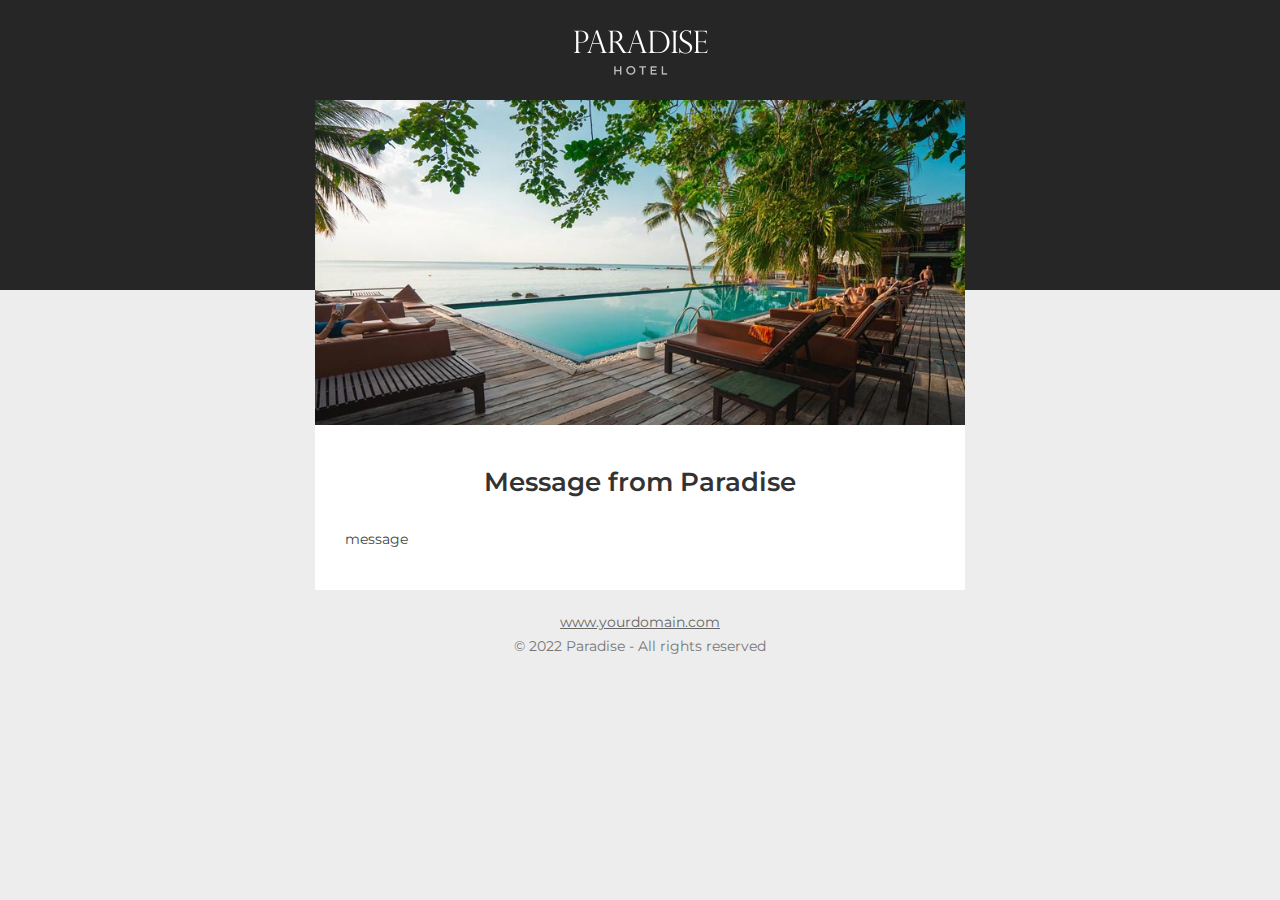
<file: phpmailer/template-email.html>
<!DOCTYPE html>
<html lang="en" xmlns="http://www.w3.org/1999/xhtml">

<head>
    <!--[if gte mso 15]>
    <xml>
        <o:OfficeDocumentSettings>
        <o:AllowPNG/>
        <o:PixelsPerInch>96</o:PixelsPerInch>
        </o:OfficeDocumentSettings>
    </xml>
    <![endif]-->
    <meta http-equiv="Content-Type" content="text/html; charset=utf-8">
    <meta name="viewport" content="width=device-width, initial-scale=1">
    <meta http-equiv="X-UA-Compatible" content="IE=edge">
    <meta name="format-detection" content="date=no">
    <meta name="format-detection" content="address=no">
    <meta name="format-detection" content="telephone=no">
    <title>Paradise Hotel</title>

    <!-- GOOGLE WEB FONT-->
    <link rel="preconnect" href="https://fonts.googleapis.com">
    <link rel="preconnect" href="https://fonts.gstatic.com" crossorigin>
    <link href="https://fonts.googleapis.com/css2?family=Caveat:wght@400;500&family=Montserrat:wght@300;400;500;600;700&display=swap" rel="stylesheet">

    <style>
    *{
        -webkit-font-smoothing: antialiased;
        -moz-osx-font-smoothing: grayscale;
    }

    body {
        padding: 0 !important;
        margin: 0 !important;
        display: block !important;
        min-width: 100% !important;
        width: 100% !important;
        background: #ededed;
        font-family: 'Montserrat', Arial, sans-serif;
        -webkit-text-size-adjust: none;
    }

    a {
        color: #978667;
        text-decoration: none;
    }

    p {
        padding: 0 !important;
        margin: 0 !important;
    }

    strong {
        font-weight: 600 !important;
    }

    img {
        -ms-interpolation-mode: bicubic;
        /* Allow smoother rendering of resized image in Internet Explorer */
    }

    /* Mobile styles */
    @media only screen and (max-width:525px) {

        .mobile-br-15 {
            height: 15px !important;
        }

        .m-td,
        .m-td,
        .m-td{
            display: none !important;
            width: 0 !important;
            height: 0 !important;
            font-size: 0 !important;
            line-height: 0 !important;
            min-height: 0 !important;
        }

        .img-m-center{
            text-align: center !important;
        }

        .text-r-m-center,
        .text-white-top,
        .text-white-top{
            text-align: center !important;
        }

        .fluid-img img,
        .fluid-img img {
            width: 100% !important;
            max-width: 100% !important;
            height: auto !important;
        }

        .mobile-shell {
            width: 100% !important;
            min-width: 100% !important;
        }

        .center {
            margin: 0 auto;
        }

        .td{
            width: 100% !important;
            min-width: 100% !important;
        }

        .content-spacing {
            width: 15px !important;
        }

    }
    </style>
</head>

<body class="body" style="padding:0 !important; margin:0 !important; display:block !important; min-width:100% !important; width:100% !important; background:#ededed; -webkit-text-size-adjust:none;">
    <table width="100%" border="0" cellspacing="0" cellpadding="0" bgcolor="#ededed">
        <tr>
            <td align="center" valign="top">
                <!-- 3/ Header -->
                <table width="100%" border="0" cellspacing="0" cellpadding="0" bgcolor="#262626">
                    <tr>
                        <td align="center">
                            <table width="650" border="0" cellspacing="0" cellpadding="0" class="mobile-shell">
                                <tr>
                                    <td class="td" style="width:650px; min-width:650px; font-size:0pt; line-height:0pt; padding:0; margin:0; font-weight:normal;">
                                        <!-- Header -->
                                        <table width="100%" border="0" cellspacing="0" cellpadding="0">
                                            <tr>
                                                <td>
                                                    <table width="100%" border="0" cellspacing="0" cellpadding="0" class="spacer" style="font-size:0pt; line-height:0pt; text-align:center; width:100%; min-width:100%">
                                                        <tr>
                                                            <td height="30" class="spacer" style="font-size:0pt; line-height:0pt; text-align:center; width:100%; min-width:100%">&nbsp;</td>
                                                        </tr>
                                                    </table>
                                                    <table width="100%" border="0" cellspacing="0" cellpadding="0">
                                                        <tr>
                                                            <td>
                                                                <div class="img" style="font-size:0pt; line-height:0pt; text-align:center">
                                                                    <div class="img-m-center" style="font-size:0pt; line-height:0pt">
                                                                        <a href="#" target="_blank">
                                                                            <img src="images/logo.png" border="0" width="135" height="45" alt="" />
                                                                        </a>
                                                                    </div>
                                                                </div>
                                                            </td>
                                                        </tr>
                                                    </table>
                                                    <table width="100%" border="0" cellspacing="0" cellpadding="0" class="spacer" style="font-size:0pt; line-height:0pt; text-align:center; width:100%; min-width:100%">
                                                        <tr>
                                                            <td height="25" class="spacer" style="font-size:0pt; line-height:0pt; text-align:center; width:100%; min-width:100%">&nbsp;</td>
                                                        </tr>
                                                    </table>
                                                </td>
                                            </tr>
                                        </table>
                                        <!-- END Header -->
                                    </td>
                                </tr>
                            </table>
                        </td>
                    </tr>
                </table>
                <!-- END 3/ Header -->
                <!-- Section 1 -->
                <table width="100%" border="0" cellspacing="0" cellpadding="0" bgcolor="#ededed">
                    <tr>
                        <td valign="top" class="m-td" style="font-size:0pt; line-height:0pt; text-align:left">
                            <table width="100%" border="0" cellspacing="0" cellpadding="0" bgcolor="#262626" style="font-size:0pt; line-height:0pt; text-align:center; width:100%; min-width:100%">
                                <tr>
                                    <td bgcolor="#262626" height="190" style="font-size:0pt; line-height:0pt; text-align:center; width:100%; min-width:100%">&nbsp;</td>
                                </tr>
                            </table>
                        </td>
                        <td width="650" align="center">
                            <table width="650" border="0" cellspacing="0" cellpadding="0" class="mobile-shell" bgcolor="#978667">
                                <tr>
                                    <td class="td" style="width:650px; min-width:650px; font-size:0pt; line-height:0pt; padding:0; margin:0; font-weight:normal;">
                                        <table width="100%" border="0" cellspacing="0" cellpadding="0">
                                            <tr>
                                                <td>
                                                    <table width="100%" border="0" cellspacing="0" cellpadding="0" class="spacer" style="font-size:0pt; line-height:0pt; text-align:center; width:100%; min-width:100%">
                                                    </table>
                                                    <div class="fluid-img" style="font-size:0pt; line-height:0pt;">
                                                        <div class="img-center" style="font-size:0pt; line-height:0pt; text-align:center">
                                                            <img src="images/main.jpg" border="0" width="650" height="325" alt="" />
                                                        </div>
                                                    </div>
                                                    <table width="100%" border="0" cellspacing="0" cellpadding="0" class="spacer" style="font-size:0pt; line-height:0pt; text-align:center; width:100%; min-width:100%">
                                                    </table>
                                                </td>
                                            </tr>
                                        </table>
                                    </td>
                                </tr>
                            </table>
                            <table width="650" border="0" cellspacing="0" cellpadding="0" class="mobile-shell">
                                <tr>
                                    <td>
                                        <table width="100%" border="0" cellspacing="0" cellpadding="0" bgcolor="#ffffff">
                                            <tr>
                                                <td class="content-spacing" style="font-size:0pt; line-height:0pt; text-align:left" width="30"></td>
                                                <td>
                                                    <table width="100%" border="0" cellspacing="0" cellpadding="0" class="spacer" style="font-size:0pt; line-height:0pt; text-align:center; width:100%; min-width:100%">
                                                        <tr>
                                                            <td height="40" class="spacer" style="font-size:0pt; line-height:0pt; text-align:center; width:100%; min-width:100%">&nbsp;</td>
                                                        </tr>
                                                    </table>
                                                    <div style="color:#333333; font-family: 'Montserrat', Arial, sans-serif; font-size:26px; line-height:34px; text-align:center; font-weight: 600;">Message from Paradise</div>
                                                    <table width="100%" border="0" cellspacing="0" cellpadding="0" class="spacer" style="font-size:0pt; line-height:0pt; text-align:center; width:100%; min-width:100%">
                                                        <tr>
                                                            <td height="30" class="spacer" style="font-size:0pt; line-height:0pt; text-align:center; width:100%; min-width:100%">&nbsp;</td>
                                                        </tr>
                                                    </table>
                                                    <!-- ////////// The email body message -->
                                                    <div style="color:#444444; font-family: 'Montserrat', Arial, sans-serif; font-size:14px; line-height:21px; text-align:left">
                                                        message
                                                    </div>
                                                    <!-- ////////// The email body message -->
                                                    <table width="100%" border="0" cellspacing="0" cellpadding="0" class="spacer" style="font-size:0pt; line-height:0pt; text-align:center; width:100%; min-width:100%">
                                                        <tr>
                                                            <td height="40" class="spacer" style="font-size:0pt; line-height:0pt; text-align:center; width:100%; min-width:100%">&nbsp;</td>
                                                        </tr>
                                                    </table>
                                                </td>
                                                <td class="content-spacing" style="font-size:0pt; line-height:0pt; text-align:left" width="30"></td>
                                            </tr>
                                        </table>
                                    </td>
                                </tr>
                                <tr>
                                    <td>
                                        <table width="100%" border="0" cellspacing="0" cellpadding="0" class="spacer" style="font-size:0pt; line-height:0pt; text-align:center; width:100%; min-width:100%">
                                            <tr>
                                                <td height="20" class="spacer" style="font-size:0pt; line-height:0pt; text-align:center; width:100%; min-width:100%">&nbsp;</td>
                                            </tr>
                                        </table>
                                    </td>
                                </tr>
                            </table>
                        </td>
                        <td valign="top" class="m-td" style="font-size:0pt; line-height:0pt; text-align:left">
                            <table width="100%" border="0" cellspacing="0" cellpadding="0" bgcolor="#262626" style="font-size:0pt; line-height:0pt; text-align:center; width:100%; min-width:100%">
                                <tr>
                                    <td bgcolor="#262626" height="190" style="font-size:0pt; line-height:0pt; text-align:center; width:100%; min-width:100%">&nbsp;</td>
                                </tr>
                            </table>
                        </td>
                    </tr>
                </table>
                <!-- END Section 1 -->
                <!-- Footer -->
                <table width="100%" border="0" cellspacing="0" cellpadding="0">
                    <tr>
                        <td align="center">
                            <table width="650" border="0" cellspacing="0" cellpadding="0" class="mobile-shell">
                                <tr>
                                    <td class="td" style="width:650px; min-width:650px; font-size:0pt; line-height:0pt; padding:0; margin:0; font-weight:normal;">
                                        <table width="100%" border="0" cellspacing="0" cellpadding="0">
                                            <tr>
                                                <td align="center">
                                                    <div class="text-r-m-center" style="color:#777777; font-family: 'Montserrat', Arial, sans-serif; font-size:14px; line-height:24px; text-align:center">
                                                        <a href="#" target="_blank" style="color:#666666; text-decoration:underline"><span style="color:#666666; text-decoration:underline">www.yourdomain.com</span></a>
                                                        <br />
                                                        &copy; 2022 Paradise - All rights reserved
                                                    </div>
                                                </td>
                                            </tr>
                                        </table>
                                        <table width="100%" border="0" cellspacing="0" cellpadding="0" class="spacer" style="font-size:0pt; line-height:0pt; text-align:center; width:100%; min-width:100%">
                                            <tr>
                                                <td height="40" class="spacer" style="font-size:0pt; line-height:0pt; text-align:center; width:100%; min-width:100%">&nbsp;</td>
                                            </tr>
                                        </table>
                                    </td>
                                </tr>
                            </table>
                        </td>
                    </tr>
                </table>
                <!-- END Footer -->
                <div style="font-size:0pt; line-height:0pt;" class="mobile-br-15"></div>
            </td>
        </tr>
    </table>

</body>
</html>
</file>
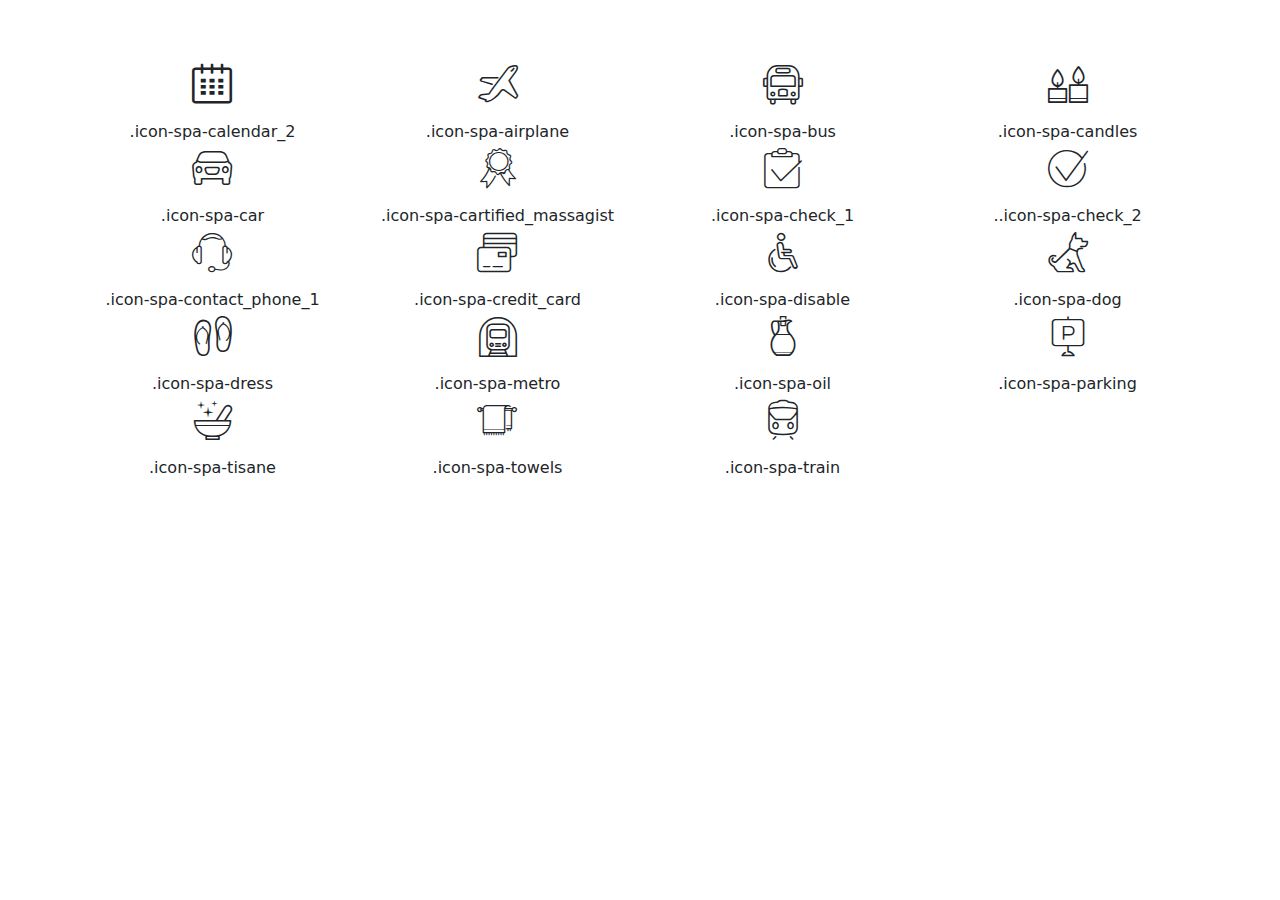
<file: css/custom-icons/demo_icon_set_1.html>
<!doctype html>
<html>
<head>
<title>Your Font/Glyphs</title>
<link rel="stylesheet" href="css/custom-icons.css">
<link href="../bootstrap.min.css" rel="stylesheet">
<!--[if lte IE 7]><script src="lte-ie7.js"></script><![endif]-->
<style>
	#icons i{
		font-size:40px;
		display:block;
}
	</style>
</head>
<body>
 <div class="container" style="margin-top:60px;">
    	<div class="row" id="icons">
        	<div class="col-md-3 col-sm3 text-center add_bottom_20">
            	<i class="icon-spa-calendar_2"></i>.icon-spa-calendar_2
            </div>
           <div class="col-md-3 col-sm3 text-center add_bottom_20">
           <i class="icon-spa-airplane"></i>.icon-spa-airplane
            </div>
            <div class="col-md-3 col-sm3 text-center add_bottom_20">
            <i class="icon-spa-bus"></i>.icon-spa-bus
            </div>
            <div class="col-md-3 col-sm3 text-center add_bottom_20">
            <i class="icon-spa-candles"></i>.icon-spa-candles
            </div>
            <div class="col-md-3 col-sm3 text-center add_bottom_20">
            <i class="icon-spa-car"></i>.icon-spa-car
            </div>
           <div class="col-md-3 col-sm3 text-center add_bottom_20">
            <i class="icon-spa-cartified_massagist"></i>.icon-spa-cartified_massagist
            </div>
            <div class="col-md-3 col-sm3 text-center add_bottom_20">
            <i class="icon-spa-check_1"></i>.icon-spa-check_1
            </div>
          <div class="col-md-3 col-sm3 text-center add_bottom_20">
            <i class="icon-spa-check_2"></i>..icon-spa-check_2
            </div>
            <div class="col-md-3 col-sm3 text-center add_bottom_20">
            <i class="icon-spa-contact_phone_1"></i>.icon-spa-contact_phone_1
            </div>
            <div class="col-md-3 col-sm3 text-center add_bottom_20">
            <i class="icon-spa-credit_card"></i>.icon-spa-credit_card
            </div>
            <div class="col-md-3 col-sm3 text-center add_bottom_20">
            <i class="icon-spa-disable"></i>.icon-spa-disable
            </div>
            <div class="col-md-3 col-sm3 text-center add_bottom_20">
            <i class="icon-spa-dog"></i>.icon-spa-dog
            </div>
            <div class="col-md-3 col-sm3 text-center add_bottom_20">
            <i class="icon-spa-dress"></i>.icon-spa-dress
            </div>
            <div class="col-md-3 col-sm3 text-center add_bottom_20">
            <i class="icon-spa-metro"></i>.icon-spa-metro
            </div>
            <div class="col-md-3 col-sm3 text-center add_bottom_20">
            <i class="icon-spa-oil"></i>.icon-spa-oil
            </div>
            <div class="col-md-3 col-sm3 text-center add_bottom_20">
            <i class="icon-spa-parking"></i>.icon-spa-parking
            </div>
            <div class="col-md-3 col-sm3 text-center add_bottom_20">
            <i class="icon-spa-tisane"></i>.icon-spa-tisane
            </div>
            <div class="col-md-3 col-sm3 text-center add_bottom_20">
            <i class="icon-spa-towels"></i>.icon-spa-towels
            </div>
            <div class="col-md-3 col-sm3 text-center add_bottom_20">
            <i class="icon-spa-train"></i>.icon-spa-train
            </div>
          
        </div>
    </div>
</body>
</html>
</file>
<file: css/style.css>
/*
Theme Name: Paradise
Theme URI: http://www.ansonika.com/paradise/
Author: Ansonika
Author URI: http://themeforest.net/user/Ansonika/

[Table of contents] 

1. SITE STRUCTURE and TYPOGRAPHY
- 1.0 Preloader
- 1.1 Typography
- 1.2 Animations title
- 1.3 Buttons
- 1.4 Structure

2. CONTENT
- 2.1 Home
- 2.2 About
- 2.3 Room list
- 2.4 Room details
- 2.5 News page
- 2.6 Contact page
- 2.7 Error page
- 2.8 Gallery
- 2.9 Restaurant
- 2.10 Advertise modal
- 2.11 Cookie bar

3. COMMON
- 3.1 Misc
- 3.2 Datepicker
- 3.3 Forms
- 3.4 Success submit 
- 3.5 Progess Scroll to top
- 3.6 Spacing
- 3.7 Pagination
- 3.8 Success submit

/*============================================================================================*/
/* 1.  SITE STRUCTURE and TYPOGRAPHY */
/*============================================================================================*/
/*-------- 1.0 Preloader --------*/
@import url("https://fonts.googleapis.com/css2?family=Lora:ital,wght@1,400;1,500&display=swap");
@-webkit-keyframes background {
  0% {
    top: 0;
  }
  100% {
    top: -100%;
  }
}
@-moz-keyframes background {
  0% {
    top: 0;
  }
  100% {
    top: -100%;
  }
}
@-o-keyframes background {
  0% {
    top: 0;
  }
  100% {
    top: -100%;
  }
}
@keyframes background {
  0% {
    top: 0;
  }
  100% {
    top: -100%;
  }

}


/* start whatsapp */


.floating_btn {
  position: fixed;
  bottom: 20px;
  left: 20px;
  width: 100px;
  height: 100px;
  display: flex;
  flex-direction: column;
  align-items:center;
  justify-content:center;
  z-index: 1000;
}

@keyframes pulsing {
  to {
    box-shadow: 0 0 0 30px rgba(232, 76, 61, 0);
  }
}

.contact_icon {
  background-color: #42db87;
  color: #fff;
  width: 60px;
  height: auto;
  padding-top: 10%;
  font-size:30px;
  border-radius: 50px;
  text-align: center;
  box-shadow: 2px 2px 3px #999;
  display: flex;
  align-items: center;
  justify-content: center;
  transform: translatey(0px);
  animation: pulse 1.5s infinite;
  box-shadow: 0 0 0 0 #42db87;
  -webkit-animation: pulsing 1.25s infinite cubic-bezier(0.66, 0, 0, 1);
  -moz-animation: pulsing 1.25s infinite cubic-bezier(0.66, 0, 0, 1);
  -ms-animation: pulsing 1.25s infinite cubic-bezier(0.66, 0, 0, 1);
  animation: pulsing 1.25s infinite cubic-bezier(0.66, 0, 0, 1);
  font-weight: normal;
  font-family: sans-serif;
  text-decoration: none !important;
  transition: all 300ms ease-in-out;
}


.text_icon {
  margin-top: 8px;
  color: #707070;
  font-size: 13px;
}



/* end whatsapp */


#preloader {
  position: fixed;
  top: 0;
  left: 0;
  right: 0;
  width: 100%;
  height: 100%;
  bottom: 0;
  background-color: #292b33;
  z-index: 99999999999 !important;
  overflow: hidden;
}
#preloader.loaded {
  -webkit-animation: background 0.65s normal forwards cubic-bezier(0.785, 0.135, 0.15, 0.86);
  -moz-animation: background 0.65s normal forwards cubic-bezier(0.785, 0.135, 0.15, 0.86);
  -o-animation: background 0.65s normal forwards cubic-bezier(0.785, 0.135, 0.15, 0.86);
  animation: background 0.65s normal forwards cubic-bezier(0.785, 0.135, 0.15, 0.86);
  -webkit-transition-delay: 1s;
  -moz-transition-delay: 1s;
  -o-transition-delay: 1s;
  transition-delay: 1s;
}

[data-loader="circle-side"] {
  position: absolute;
  width: 50px;
  height: 50px;
  top: 50%;
  left: 50%;
  margin-left: -25px;
  margin-top: -25px;
  -webkit-animation: circle infinite .95s linear;
  -moz-animation: circle infinite .95s linear;
  -o-animation: circle infinite .95s linear;
  animation: circle infinite .95s linear;
  border: 2px solid #111;
  border-top-color: rgba(255, 255, 255, 0.2);
  border-right-color: rgba(255, 255, 255, 0.2);
  border-bottom-color: rgba(255, 255, 255, 0.2);
  -webkit-border-radius: 100%;
  -moz-border-radius: 100%;
  -ms-border-radius: 100%;
  border-radius: 100%;
}

@-webkit-keyframes circle {
  0% {
    -webkit-transform: rotate(0);
    -moz-transform: rotate(0);
    -ms-transform: rotate(0);
    -o-transform: rotate(0);
    transform: rotate(0);
  }
  100% {
    -webkit-transform: rotate(360deg);
    -moz-transform: rotate(360deg);
    -ms-transform: rotate(360deg);
    -o-transform: rotate(360deg);
    transform: rotate(360deg);
  }
}
@-moz-keyframes circle {
  0% {
    -webkit-transform: rotate(0);
    -moz-transform: rotate(0);
    -ms-transform: rotate(0);
    -o-transform: rotate(0);
    transform: rotate(0);
  }
  100% {
    -webkit-transform: rotate(360deg);
    -moz-transform: rotate(360deg);
    -ms-transform: rotate(360deg);
    -o-transform: rotate(360deg);
    transform: rotate(360deg);
  }
}
@-o-keyframes circle {
  0% {
    -webkit-transform: rotate(0);
    -moz-transform: rotate(0);
    -ms-transform: rotate(0);
    -o-transform: rotate(0);
    transform: rotate(0);
  }
  100% {
    -webkit-transform: rotate(360deg);
    -moz-transform: rotate(360deg);
    -ms-transform: rotate(360deg);
    -o-transform: rotate(360deg);
    transform: rotate(360deg);
  }
}
@keyframes circle {
  0% {
    -webkit-transform: rotate(0);
    -moz-transform: rotate(0);
    -ms-transform: rotate(0);
    -o-transform: rotate(0);
    transform: rotate(0);
  }
  100% {
    -webkit-transform: rotate(360deg);
    -moz-transform: rotate(360deg);
    -ms-transform: rotate(360deg);
    -o-transform: rotate(360deg);
    transform: rotate(360deg);
  }
}
/*-------- 1.1 Typography --------*/
/* rem reference
10px = 0.625rem
12px = 0.75rem
14px = 0.875rem
16px = 1rem (base)
18px = 1.125rem
20px = 1.25rem
24px = 1.5rem
30px = 1.875rem
32px = 2rem
*/
html * {
  -webkit-font-smoothing: antialiased;
}

body {
  background: #faf8f5;
  font-size: 15px;
  font-size: 0.9375rem;
  line-height: 1.6;
  font-family: "Montserrat", Helvetica, sans-serif;
  color: #333;
}

main {
  position: relative;
  z-index: 2;
  background-color: #faf8f5;
}

h1,
h2,
h3,
h4,
h5,
h6 {
  color: #333;
  font-weight: 700;
  letter-spacing: -.03em;
  line-height: 1.3;
}

h3,
h4,
h5,
h6 {
  font-weight: 600;
}

p {
  margin-bottom: 25px;
}

strong {
  font-weight: 600;
}

p.lead strong {
  font-weight: 500;
}

hr {
  margin: 30px 0 30px 0;
  border-color: #d9e1e6;
  opacity: 1;
}
hr.more_margin {
  margin: 60px 0 60px 0;
}

/* General links color */
a {
  color: #978667;
  text-decoration: none;
  -moz-transition: all 0.3s ease-in-out;
  -o-transition: all 0.3s ease-in-out;
  -webkit-transition: all 0.3s ease-in-out;
  -ms-transition: all 0.3s ease-in-out;
  transition: all 0.3s ease-in-out;
  outline: none;
}
a:hover, a:focus {
  color: #24262d;
  text-decoration: none;
  outline: none;
}

.title small {
  text-transform: uppercase;
  color: #978667;
  letter-spacing: 3px;
  font-weight: 600;
  display: block;
  margin-bottom: 5px;
  font-size: 12px;
  font-size: 0.75rem;
}
.title h2,
.title h3 {
  font-weight: 700;
  font-size: 38px;
  font-size: 2.375rem;
  margin-bottom: 15px;
}
.title h3 {
  font-size: 31px;
  font-size: 1.9375rem;
}
.title.center {
  text-align: center;
}
.title.white small {
  color: #ebd7b2;
  opacity: 0.8;
}
.title.white h2,
.title.white h3 {
  color: #fff;
}

/*-------- 1.2 Animations title --------*/
.slide-animated {
  -webkit-transform: translateY(20px);
  -moz-transform: translateY(20px);
  -ms-transform: translateY(20px);
  -o-transform: translateY(20px);
  transform: translateY(20px);
  opacity: 0;
  visibility: hidden;
  -moz-transition: all 0.05s ease;
  -o-transition: all 0.05s ease;
  -webkit-transition: all 0.05s ease;
  -ms-transition: all 0.05s ease;
  transition: all 0.05s ease;
}

.is-transitioned .slide-animated {
  -webkit-transform: none;
  -moz-transform: none;
  -ms-transform: none;
  -o-transform: none;
  transform: none;
  opacity: 1;
  visibility: visible;
  -moz-transition: all 0.5s ease;
  -o-transition: all 0.5s ease;
  -webkit-transition: all 0.5s ease;
  -ms-transition: all 0.5s ease;
  transition: all 0.5s ease;
}
.is-transitioned .slide-animated.one {
  transition-delay: 0.5s;
  -webkit-transition-delay: 0.5s;
  -moz-transition-delay: 0.5s;
  -o-transition-delay: 0.5s;
}
.is-transitioned .slide-animated.two {
  transition-delay: 0.7s;
  -webkit-transition-delay: 0.7s;
  -moz-transition-delay: 0.7s;
  -o-transition-delay: 0.7s;
}
.is-transitioned .slide-animated.three {
  transition-delay: 0.9s;
  -webkit-transition-delay: 0.9s;
  -moz-transition-delay: 0.9s;
  -o-transition-delay: 0.9s;
}
.is-transitioned .slide-animated.four {
  transition-delay: 2.5s;
  -webkit-transition-delay: 2.5s;
  -moz-transition-delay: 2.5s;
  -o-transition-delay: 2.5s;
}

/*-------- 1.3 Buttons --------*/
a.btn_1,
.btn_1 {
  border: none;
  color: #fff;
  background: #0F873F;
  outline: none;
  cursor: pointer;
  display: inline-flex;
  text-decoration: none;
  padding: 14px 25px 14px 25px;
  font-weight: 600;
  -moz-transition: all 0.3s ease-in-out;
  -o-transition: all 0.3s ease-in-out;
  -webkit-transition: all 0.3s ease-in-out;
  -ms-transition: all 0.3s ease-in-out;
  transition: all 0.3s ease-in-out;
  border-radius: 25px;
  align-items: center;
  justify-content: center;
  line-height: 1;
}
a.btn_1:hover,
.btn_1:hover {
  background-color: #23a757;
}
a.btn_1.inverse,
.btn_1.inverse {
  background-color: #fff;
  color: #333;
}
a.btn_1.full-width,
.btn_1.full-width {
  width: 100%;
  text-align: center;
}
a.btn_1.outline,
.btn_1.outline {
  background-color: transparent;
  border: 2px solid #24262d;
  color: #24262d;
}
a.btn_1.outline.white,
.btn_1.outline.white {
  border-color: #fff;
  color: #fff;
}
a.btn_1.outline:hover,
.btn_1.outline:hover {
  background-color: #4b514d;
  border: 2px solid transparent;
  color: #fff;
}

.btn_4 {
  position: relative;
  display: inline-block;
  cursor: pointer;
}
.btn_4.learn-more {
  width: 160px;
  height: auto;
}
.btn_4.learn-more .circle {
  transition: all 0.45s cubic-bezier(0.65, 0, 0.076, 1);
  position: relative;
  display: block;
  margin: 0;
  width: 2.6rem;
  height: 2.6rem;
  background: #978667;
  border-radius: 1.625rem;
}
.btn_4.learn-more .circle .icon {
  transition: all 0.45s cubic-bezier(0.65, 0, 0.076, 1);
  position: absolute;
  top: 0;
  bottom: 0;
  margin: auto;
  background: #fff;
}
.btn_4.learn-more .circle .icon.arrow {
  transition: all 0.45s cubic-bezier(0.65, 0, 0.076, 1);
  left: 0.425rem;
  width: 1.125rem;
  height: 0.125rem;
  background: none;
}
.btn_4.learn-more .circle .icon.arrow::before {
  position: absolute;
  content: '';
  top: -0.25rem;
  right: 0.0625rem;
  width: 0.625rem;
  height: 0.625rem;
  border-top: 0.125rem solid #fff;
  border-right: 0.125rem solid #fff;
  transform: rotate(45deg);
}
.btn_4.learn-more .button-text {
  transition: all 0.45s cubic-bezier(0.65, 0, 0.076, 1);
  position: absolute;
  top: 0;
  left: 0;
  right: 0;
  bottom: 0;
  padding: 0.75rem 0;
  margin: 0 0 0 1.5rem;
  color: #333;
  font-weight: 600;
  line-height: 1.1;
  text-align: center;
}
.btn_4:hover .circle {
  width: 100%;
}
.btn_4:hover .circle .icon.arrow {
  background: #fff;
  transform: translate(1rem, 0);
}
.btn_4:hover .button-text {
  color: #fff;
}

a.animated_link {
  position: relative;
  text-decoration: none;
}
a.animated_link::before {
  content: "";
  position: absolute;
  display: block;
  width: 100%;
  height: 2px;
  bottom: -5px;
  left: 0;
  background-color: #24262d;
  transform: scaleX(0);
  transform-origin: top left;
  transition: transform 0.3s ease;
}
a.animated_link:hover::before {
  transform: scaleX(1);
}
a.animated_link.active::before {
  transform: scaleX(1);
}

.mouse_wp {
  position: absolute;
  right: 30px;
  bottom: 30px;
  text-align: right;
  width: 40px;
  z-index: 999;
}

.mouse {
  background: #4e5559 linear-gradient(transparent 0%, transparent 50%, #ffffff 50%, #ffffff 100%);
  width: 36px;
  height: 58px;
  border-radius: 100px;
  background-size: 100% 200%;
  -webkit-animation: colorSlide 15s linear infinite, nudgeMouse 15s ease-out infinite;
  animation: colorSlide 15s linear infinite, nudgeMouse 15s ease-out infinite;
}

.mouse:before,
.mouse:after {
  content: "";
  position: absolute;
  top: 0;
  right: 0;
  bottom: 0;
  left: 0;
  margin: auto;
}

.mouse:before {
  width: 32px;
  height: 54px;
  background-color: #222a30;
  border-radius: 100px;
}

.mouse:after {
  background-color: #ffffff;
  width: 5px;
  height: 5px;
  border-radius: 100%;
  -webkit-animation: trackBallSlide 15s linear infinite;
  animation: trackBallSlide 15s linear infinite;
}

@-webkit-keyframes colorSlide {
  0% {
    background-position: 0% 100%;
  }
  20% {
    background-position: 0% 0%;
  }
  21% {
    background-color: #4e5559;
  }
  29.99% {
    background-color: #ffffff;
    background-position: 0% 0%;
  }
  30% {
    background-color: #4e5559;
    background-position: 0% 100%;
  }
  50% {
    background-position: 0% 0%;
  }
  51% {
    background-color: #4e5559;
  }
  59% {
    background-color: #ffffff;
    background-position: 0% 0%;
  }
  60% {
    background-color: #4e5559;
    background-position: 0% 100%;
  }
  80% {
    background-position: 0% 0%;
  }
  81% {
    background-color: #4e5559;
  }
  90%,
    100% {
    background-color: #ffffff;
  }
}
@keyframes colorSlide {
  0% {
    background-position: 0% 100%;
  }
  20% {
    background-position: 0% 0%;
  }
  21% {
    background-color: #4e5559;
  }
  29.99% {
    background-color: #ffffff;
    background-position: 0% 0%;
  }
  30% {
    background-color: #4e5559;
    background-position: 0% 100%;
  }
  50% {
    background-position: 0% 0%;
  }
  51% {
    background-color: #4e5559;
  }
  59% {
    background-color: #ffffff;
    background-position: 0% 0%;
  }
  60% {
    background-color: #4e5559;
    background-position: 0% 100%;
  }
  80% {
    background-position: 0% 0%;
  }
  81% {
    background-color: #4e5559;
  }
  90%,
    100% {
    background-color: #ffffff;
  }
}
@-webkit-keyframes trackBallSlide {
  0% {
    opacity: 1;
    transform: scale(1) translateY(-20px);
  }
  6% {
    opacity: 1;
    transform: scale(0.9) translateY(5px);
  }
  14% {
    opacity: 0;
    transform: scale(0.4) translateY(40px);
  }
  15%,
    19% {
    opacity: 0;
    transform: scale(0.4) translateY(-20px);
  }
  28%,
    29.99% {
    opacity: 1;
    transform: scale(1) translateY(-20px);
  }
  30% {
    opacity: 1;
    transform: scale(1) translateY(-20px);
  }
  36% {
    opacity: 1;
    transform: scale(0.9) translateY(5px);
  }
  44% {
    opacity: 0;
    transform: scale(0.4) translateY(40px);
  }
  45%,
    49% {
    opacity: 0;
    transform: scale(0.4) translateY(-20px);
  }
  58%,
    59.99% {
    opacity: 1;
    transform: scale(1) translateY(-20px);
  }
  60% {
    opacity: 1;
    transform: scale(1) translateY(-20px);
  }
  66% {
    opacity: 1;
    transform: scale(0.9) translateY(5px);
  }
  74% {
    opacity: 0;
    transform: scale(0.4) translateY(40px);
  }
  75%,
    79% {
    opacity: 0;
    transform: scale(0.4) translateY(-20px);
  }
  88%,
    100% {
    opacity: 1;
    transform: scale(1) translateY(-20px);
  }
}
@keyframes trackBallSlide {
  0% {
    opacity: 1;
    transform: scale(1) translateY(-20px);
  }
  6% {
    opacity: 1;
    transform: scale(0.9) translateY(5px);
  }
  14% {
    opacity: 0;
    transform: scale(0.4) translateY(40px);
  }
  15%,
    19% {
    opacity: 0;
    transform: scale(0.4) translateY(-20px);
  }
  28%,
    29.99% {
    opacity: 1;
    transform: scale(1) translateY(-20px);
  }
  30% {
    opacity: 1;
    transform: scale(1) translateY(-20px);
  }
  36% {
    opacity: 1;
    transform: scale(0.9) translateY(5px);
  }
  44% {
    opacity: 0;
    transform: scale(0.4) translateY(40px);
  }
  45%,
    49% {
    opacity: 0;
    transform: scale(0.4) translateY(-20px);
  }
  58%,
    59.99% {
    opacity: 1;
    transform: scale(1) translateY(-20px);
  }
  60% {
    opacity: 1;
    transform: scale(1) translateY(-20px);
  }
  66% {
    opacity: 1;
    transform: scale(0.9) translateY(5px);
  }
  74% {
    opacity: 0;
    transform: scale(0.4) translateY(40px);
  }
  75%,
    79% {
    opacity: 0;
    transform: scale(0.4) translateY(-20px);
  }
  88%,
    100% {
    opacity: 1;
    transform: scale(1) translateY(-20px);
  }
}
@-webkit-keyframes nudgeMouse {
  0% {
    transform: translateY(0);
  }
  20% {
    transform: translateY(8px);
  }
  30% {
    transform: translateY(0);
  }
  50% {
    transform: translateY(8px);
  }
  60% {
    transform: translateY(0);
  }
  80% {
    transform: translateY(8px);
  }
  90% {
    transform: translateY(0);
  }
}
@keyframes nudgeMouse {
  0% {
    transform: translateY(0);
  }
  20% {
    transform: translateY(8px);
  }
  30% {
    transform: translateY(0);
  }
  50% {
    transform: translateY(8px);
  }
  60% {
    transform: translateY(0);
  }
  80% {
    transform: translateY(8px);
  }
  90% {
    transform: translateY(0);
  }
}
@-webkit-keyframes nudgeText {
  0% {
    transform: translateY(0);
  }
  20% {
    transform: translateY(2px);
  }
  30% {
    transform: translateY(0);
  }
  50% {
    transform: translateY(2px);
  }
  60% {
    transform: translateY(0);
  }
  80% {
    transform: translateY(2px);
  }
  90% {
    transform: translateY(0);
  }
}
@keyframes nudgeText {
  0% {
    transform: translateY(0);
  }
  20% {
    transform: translateY(2px);
  }
  30% {
    transform: translateY(0);
  }
  50% {
    transform: translateY(2px);
  }
  60% {
    transform: translateY(0);
  }
  80% {
    transform: translateY(2px);
  }
  90% {
    transform: translateY(0);
  }
}
@-webkit-keyframes colorText {
  21% {
    color: #4e5559;
  }
  30% {
    color: #ffffff;
  }
  51% {
    color: #4e5559;
  }
  60% {
    color: #ffffff;
  }
  81% {
    color: #4e5559;
  }
  90% {
    color: #ffffff;
  }
}
@keyframes colorText {
  21% {
    color: #4e5559;
  }
  30% {
    color: #ffffff;
  }
  51% {
    color: #4e5559;
  }
  60% {
    color: #ffffff;
  }
  81% {
    color: #4e5559;
  }
  90% {
    color: #ffffff;
  }
}
/*-------- 1.4 Structure --------*/
/* Header */
header {
  padding: 20px 0;
  width: 100%;
  z-index: 999;
  position: fixed;
  left: 0;
  top: 0;
  background-color: rgba(255, 255, 255, 0);
  -moz-transition: all 0.3s ease;
  -o-transition: all 0.3s ease;
  -webkit-transition: all 0.3s ease;
  -ms-transition: all 0.3s ease;
  transition: all 0.3s ease;
}
@media (max-width: 767px) {
  header {
    padding: 15px 0;
  }
}
header .logo_sticky {
  display: none;
}
header .logo_normal {
  display: block;
}
header.reveal_header .container-fluid {
  padding-right: 25px;
  padding-left: 25px;
}
@media (max-width: 767px) {
  header.reveal_header .container-fluid {
    padding-right: 15px;
    padding-left: 15px;
  }
}
header.reveal_header.headroom--not-top {
  border-bottom: 1px solid #ededed;
  background-color: white;
}
header.reveal_header.headroom--top .logo_normal {
  display: block;
}
header.reveal_header.headroom--top nav ul li a {
  color: #fff;
}
header.reveal_header.headroom--top nav ul li a.animated_link:before {
  background-color: #fff;
}
header.reveal_header.headroom--top .logo_sticky {
  display: none;
}
header.reveal_header.headroom--not-top .logo_normal {
  display: none;
}
header.reveal_header.headroom--not-top .logo_sticky {
  display: block;
}
header nav ul {
  list-style: none;
  padding: 0;
  margin: 0;
  text-align: right;
}
header nav ul li {
  display: inline-block;
  font-weight: 600;
  margin-left: 25px;
}
header nav ul li:first-child {
  margin-left: 0;
}
@media (max-width: 991px) {
  header nav ul li:first-child {
    display: none;
  }
}
header.fixed_header nav ul li a {
  color: #fff;
}
header.fixed_header nav ul li a.animated_link:before {
  background-color: #fff;
}
header.fixed_header.sticky {
  -moz-transition: all 0.3s ease-in-out;
  -o-transition: all 0.3s ease-in-out;
  -webkit-transition: all 0.3s ease-in-out;
  -ms-transition: all 0.3s ease-in-out;
  transition: all 0.3s ease-in-out;
  border-bottom: 1px solid #d9e1e6;
  background-color: #fff;
}
header.fixed_header.sticky .logo_normal {
  display: none;
}
header.fixed_header.sticky .logo_sticky {
  display: inline-block;
}
header.fixed_header.sticky nav ul li a {
  color: #333;
}
header.fixed_header.sticky nav ul li a.animated_link:before {
  background-color: #333;
}
header.fixed_header.sticky nav ul li a.btn_1 {
  color: #fff;
}
header.fixed_header.sticky .hamburger__inner,
header.fixed_header.sticky .hamburger__inner::before,
header.fixed_header.sticky .hamburger__inner::after {
  background-color: #333;
}

.hamburger_2 {
  position: relative;
  top: 8px;
  padding: 0 0;
  display: inline-block;
  cursor: pointer;
  transition-property: opacity, filter;
  transition-duration: 0.15s;
  transition-timing-function: linear;
  font: inherit;
  color: inherit;
  text-transform: none;
  background-color: transparent;
  border: 0;
  margin: 0;
  overflow: visible;
}
@media (max-width: 991px) {
  .hamburger_2 {
    top: 5px;
  }
}
.hamburger_2:hover .hamburger__inner {
  animation: burger .4s ease;
}
.hamburger_2:hover .hamburger__inner:before {
  animation: burger .4s .1s ease;
}
.hamburger_2:hover .hamburger__inner:after {
  animation: burger .4s .2s ease;
}
.hamburger_2 .hamburger__box {
  width: 24px;
  height: 24px;
  display: inline-block;
  position: relative;
}
.hamburger_2 .hamburger__inner {
  display: block;
  top: 50%;
  margin-top: -2px;
}
.hamburger_2 .hamburger__inner,
.hamburger_2 .hamburger__inner::before,
.hamburger_2 .hamburger__inner::after {
  width: 24px;
  height: 2px;
  background-color: #fff;
  border-radius: 0px;
  position: absolute;
  transition-property: transform;
  transition-duration: 0.15s;
  transition-timing-function: ease;
}
.hamburger_2 .hamburger__inner::before,
.hamburger_2 .hamburger__inner::after {
  content: "";
  display: block;
}
.hamburger_2 .hamburger__inner::before {
  top: -8px;
}
.hamburger_2 .hamburger__inner::after {
  bottom: -8px;
}

@keyframes burger {
  0% {
    transform-origin: 0 100%;
    transform: scale(1, 1);
  }
  50% {
    transform-origin: 0 100%;
    transform: scale(0, 1);
  }
  100% {
    transform-origin: 0 100%;
    transform: scale(1, 1);
  }
}
.headroom--not-top .hamburger__inner,
.headroom--not-top .hamburger__inner::before,
.headroom--not-top .hamburger__inner::after {
  background-color: #333;
}

/* Hamburger with close */
.hamburger {
  position: relative;
  top: 8px !important;
}

.headroom--not-top .hamburger-inner,
.headroom--not-top .hamburger-inner::before,
.headroom--not-top .hamburger-inner::after {
  background-color: #333;
}

/*Animated header revealed*/
.animated {
  -webkit-animation-duration: .5s;
  -moz-animation-duration: .5s;
  -o-animation-duration: .5s;
  animation-duration: .5s;
  -webkit-animation-fill-mode: both;
  -moz-animation-fill-mode: both;
  -o-animation-fill-mode: both;
  animation-fill-mode: both;
  will-change: transform, opacity;
}

@-webkit-keyframes slideDown {
  0% {
    -webkit-transform: translateY(-100%);
  }
  100% {
    -webkit-transform: translateY(0);
  }
}
@-moz-keyframes slideDown {
  0% {
    -moz-transform: translateY(-100%);
  }
  100% {
    -moz-transform: translateY(0);
  }
}
@-o-keyframes slideDown {
  0% {
    -o-transform: translateY(-100%);
  }
  100% {
    -o-transform: translateY(0);
  }
}
@keyframes slideDown {
  0% {
    transform: translateY(-100%);
  }
  100% {
    transform: translateY(0);
  }
}
.animated.slideDown {
  -webkit-animation-name: slideDown;
  -moz-animation-name: slideDown;
  -o-animation-name: slideDown;
  animation-name: slideDown;
}

@-webkit-keyframes slideUp {
  0% {
    -webkit-transform: translateY(0);
  }
  100% {
    -webkit-transform: translateY(-100%);
  }
}
@-moz-keyframes slideUp {
  0% {
    -moz-transform: translateY(0);
  }
  100% {
    -moz-transform: translateY(-100%);
  }
}
@-o-keyframes slideUp {
  0% {
    -o-transform: translateY(0);
  }
  100% {
    -o-transform: translateY(-100%);
  }
}
@keyframes slideUp {
  0% {
    transform: translateY(0);
  }
  100% {
    transform: translateY(-100%);
  }
}
.animated.slideUp {
  -webkit-animation-name: slideUp;
  -moz-animation-name: slideUp;
  -o-animation-name: slideUp;
  animation-name: slideUp;
}

/*-------- Menu Version 1 --------*/
.nav_panel {
  overflow-y: scroll;
  transform: translateX(100%);
  top: 0;
  right: 0;
  bottom: 0;
  width: 350px;
  height: 100%;
  position: fixed;
  z-index: 99999;
  background-color: #fff;
  -webkit-box-shadow: 0px 0px 20px 0px rgba(0, 0, 0, 0.1);
  -moz-box-shadow: 0px 0px 20px 0px rgba(0, 0, 0, 0.1);
  box-shadow: 0px 0px 20px 0px rgba(0, 0, 0, 0.1);
  -webkit-transition: all 0.5s cubic-bezier(0.77, 0, 0.175, 1);
  -moz-transition: all 0.5s cubic-bezier(0.77, 0, 0.175, 1);
  -ms-transition: all 0.5s cubic-bezier(0.77, 0, 0.175, 1);
  -o-transition: all 0.5s cubic-bezier(0.77, 0, 0.175, 1);
  transition: all 0.5s cubic-bezier(0.77, 0, 0.175, 1);
}
.nav_panel.show {
  transform: translateX(0);
}
@media (max-width: 767px) {
  .nav_panel {
    width: 100%;
  }
}

.logo_panel {
  text-align: center;
  display: flex;
  align-items: center;
  justify-content: center;
  height: 135px;
  background-color: #faf8f5;
}

.sidebar-navigation {
  border-top: 1px solid #ededed;
  overflow-x: hidden;
  width: 100%;
  position: absolute;
  padding-top: 20px;
  top: 135px;
  bottom: 0;
  left: 0;
  padding-left: 20px;
  padding-right: 10px;
  z-index: 9999;
}
.sidebar-navigation nav {
  position: relative;
  height: 100%;
  min-height: 450px;
}
.sidebar-navigation nav a {
  font-size: 14px;
  font-size: 0.875rem;
  color: #333;
  text-decoration: none;
  font-weight: 600;
  text-transform: uppercase;
}
.sidebar-navigation nav a.active {
  color: #978667;
}
.sidebar-navigation nav ul {
  list-style: none;
  position: absolute;
  top: 0;
  padding: 1rem;
  width: 100%;
  height: 100%;
  background: #fff;
  z-index: 1;
  -webkit-transition: all 0.4s cubic-bezier(0.645, 0.045, 0.355, 1);
  -moz-transition: all 0.4s cubic-bezier(0.645, 0.045, 0.355, 1);
  transition: all 0.4s cubic-bezier(0.645, 0.045, 0.355, 1);
}
.sidebar-navigation nav ul ul {
  right: calc(200% + 10px);
  left: calc(100% + 20px);
}
.sidebar-navigation nav ul li.parent > a:after {
  font-family: "bootstrap-icons";
  content: "\f285";
  float: right;
}

.sidebar-navigation nav ul li.back a {
  color: #999;
  text-transform: none;
  background-color: rgba(255, 255, 255, 0.2);
}

.sidebar-navigation nav ul li.back {
  margin-left: -20px;
}
.sidebar-navigation nav ul li.back > a:before {
  font-family: "bootstrap-icons";
  content: "\f284";
  margin-right: 5px;
  float: left;
}

.sidebar-navigation nav ul li.back a:focus,
.sidebar-navigation nav ul li.back a:hover {
  color: #333;
}

.sidebar-navigation nav ul li a {
  margin-bottom: 10px;
  padding: 0.35rem 0.65rem;
  display: block;
  position: relative;
  -webkit-transition: all .2s;
  -moz-transition: all .2s;
  transition: all .2s;
}

.sidebar-navigation nav ul li a:focus,
.sidebar-navigation nav ul li a:hover {
  color: #978667;
}

.sidebar-navigation nav ul .active {
  left: 0;
  right: 0;
}
.sidebar-navigation nav ul .active > li > a {
  opacity: 1;
}

.sidebar-navigation nav ul.hidden > li > a {
  opacity: 0;
}

.sidebar-navigation nav ul ul .active {
  left: calc(100% + 20px);
  right: calc(100% + 20px);
}

.panel_footer {
  position: absolute;
  bottom: 0;
  left: 0;
  width: 100%;
  z-index: 99999;
  padding: 0 25px;
  font-size: 14px;
  font-size: 0.875rem;
}

.phone_element {
  border-top: 1px solid #d9e1e6;
  padding: 20px 0 20px 0;
  position: relative;
  line-height: 1.4;
}
.phone_element a {
  display: flex;
  align-items: center;
}
.phone_element a span {
  font-size: 18px;
  font-size: 1.125rem;
  font-weight: 600;
  color: #978667;
}
.phone_element a span em {
  color: #333;
  display: block;
  font-style: inherit;
  text-transform: uppercase;
  font-size: 11px;
  font-size: 0.6875rem;
  font-weight: 500;
  letter-spacing: 2px;
}
.phone_element a i {
  margin-right: 15px;
  font-size: 30px;
  font-size: 1.875rem;
  color: #978667;
}
.phone_element.no_borders {
  padding-top: 5px;
  border-top: none;
}

.closebt {
  -moz-transition: all 0.3s ease-in-out;
  -o-transition: all 0.3s ease-in-out;
  -webkit-transition: all 0.3s ease-in-out;
  -ms-transition: all 0.3s ease-in-out;
  transition: all 0.3s ease-in-out;
  cursor: pointer;
  color: #ccc;
  display: inline-block;
  text-align: center;
  position: absolute;
  right: 25px;
  top: 0;
}
.closebt i {
  font-size: 42px;
  font-size: 2.625rem;
}
.closebt:hover {
  -webkit-transform: rotate(90deg);
  -moz-transform: rotate(90deg);
  -ms-transform: rotate(90deg);
  -o-transform: rotate(90deg);
  transform: rotate(90deg);
  opacity: 1;
}

/*-------- Menu Version 2 --------*/
a.close_panel {
  position: absolute;
  right: 20px;
  top: 10px;
  font-size: 32px;
  font-size: 2rem;
  color: #ccc;
}
a.close_panel:hover {
  color: #444;
}

.panel_menu {
  position: fixed;
  top: 0;
  bottom: 0;
  left: 0;
  right: 0;
  z-index: 99;
  width: 100%;
  height: 100%;
  background-color: #4b514d;
  overflow: hidden;
  transition: all 600ms cubic-bezier(0.19, 1, 0.56, 1);
  transform: translate3d(0, -100%, 0);
}
.panel_menu.active {
  transform: translate3d(0, 0, 0);
}
.panel_menu .panel__content {
  height: 100%;
  width: 100%;
  text-align: left;
  opacity: 0;
  transition: all 600ms;
  transition-delay: 600ms;
}
.panel_menu .panel__content .panel__content_wrapper {
  padding: 0 15px;
  background-color: #4a504c;
  background-color: rgba(75, 81, 77, 0.9);
  width: 100%;
  height: 100%;
  color: #fff;
  display: flex;
  align-items: center;
}
@media (max-width: 767px) {
  .panel_menu .panel__content .panel__content_wrapper {
    padding-top: 30px;
    overflow: scroll;
    display: block;
  }
}
.panel_menu .panel__content .contacts ul {
  list-style: none;
  padding: 0;
  margin: 0 0 25px 0;
}
.panel_menu .panel__content .contacts ul li a {
  display: flex;
  align-items: center;
}
.panel_menu .panel__content .contacts ul li a i {
  font-size: 24px;
  font-size: 1.5rem;
  margin-right: 10px;
}
@media (max-width: 991px) {
  .panel_menu .wrapper_menu {
    margin-top: 100px;
  }
}
.panel_menu .wrapper_menu > ul {
  list-style: none;
  margin: 0 0 25px 0;
  padding: 0;
}
.panel_menu .wrapper_menu > ul li a {
  position: relative;
  font-size: 36px;
  font-size: 2.25rem;
  font-weight: 600;
  letter-spacing: -.03em;
  text-decoration: none;
  color: #FFF;
  transition: opacity .3s ease-in-out;
}
@media (max-width: 767px) {
  .panel_menu .wrapper_menu > ul li a {
    font-size: 24px;
    font-size: 1.5rem;
  }
}

.panel_menu.active .panel__content {
  opacity: 1;
}

.no_scroll {
  overflow: hidden;
}

@media (max-width: 991px) {
  .header_color {
    background-color: #4b514d;
  }
}

.image {
  position: fixed;
  top: 0;
  left: 0;
  width: 100%;
  height: 100%;
  z-index: -1;
  opacity: 0;
  visibility: hidden;
  transition: all 1s ease-in-out;
}
.image img {
  width: 100%;
  height: 100%;
  object-fit: cover;
  object-position: 50% 50%;
  filter: grayscale(100%);
}

ul > li:first-child .image {
  opacity: 1;
  visibility: visible;
  transition-delay: 1000ms;
}

.container-item.active a + .image {
  opacity: 1;
  visibility: visible;
  overflow: hidden;
  width: 100%;
  height: 100%;
}

.wrapper_menu.hover a {
  opacity: .4;
}

.container-item.active a {
  opacity: 1;
}

.menu_panel_details {
  width: 100%;
  font-size: 16px;
  font-size: 1rem;
  margin-bottom: 10px;
}
.menu_panel_details h5 {
  color: #fff;
  font-size: 19px;
  font-size: 1.1875rem;
}
.menu_panel_details p {
  margin-bottom: 20px;
}
.menu_panel_details a {
  color: #fff;
}
.menu_panel_details a:hover {
  color: #ebd7b2;
}

/*-------- Menu v4 --------*/
.menu_v4 .hamburger_2 {
  top: 5px;
}
.menu_v4 .hamburger_2,
.menu_v4 .closebt,
.menu_v4 .layer {
  display: none;
}
@media (max-width: 991px) {
  .menu_v4 .hamburger_2,
  .menu_v4 .closebt,
  .menu_v4 .layer {
    display: block;
  }
}
.menu_v4 .logo_panel {
  display: none;
  border-bottom: 1px solid #ededed;
}
@media (max-width: 991px) {
  .menu_v4 .logo_panel {
    display: flex;
  }
}

@media only screen and (max-width: 991px) {
  .main-menu {
    overflow-y: scroll;
    transform: translateX(102%);
    top: 0;
    right: 0;
    bottom: 0;
    width: 350px;
    height: 100%;
    position: fixed;
    z-index: 99999;
    background-color: #fff;
    -webkit-transition: all 0.5s cubic-bezier(0.77, 0, 0.175, 1);
    -moz-transition: all 0.5s cubic-bezier(0.77, 0, 0.175, 1);
    -ms-transition: all 0.5s cubic-bezier(0.77, 0, 0.175, 1);
    -o-transition: all 0.5s cubic-bezier(0.77, 0, 0.175, 1);
    transition: all 0.5s cubic-bezier(0.77, 0, 0.175, 1);
    -webkit-box-shadow: 0px 0px 20px 0px rgba(0, 0, 0, 0.1);
    -moz-box-shadow: 0px 0px 20px 0px rgba(0, 0, 0, 0.1);
    box-shadow: 0px 0px 20px 0px rgba(0, 0, 0, 0.1);
    -webkit-transition: all 0.4s cubic-bezier(0.77, 0, 0.175, 1);
    -moz-transition: all 0.4s cubic-bezier(0.77, 0, 0.175, 1);
  }
  .main-menu #mainNav {
    padding: 30px;
  }
  .main-menu #mainNav ul {
    text-align: left;
  }
  .main-menu #mainNav ul li {
    display: block;
    margin: 0;
  }
  .main-menu #mainNav ul li a {
    display: block;
    color: #333 !important;
    text-transform: uppercase;
    padding: 0.35rem 0.65rem !important;
    margin: 0 0 10px 0;
  }
  .main-menu #mainNav ul li a:before {
    display: none !important;
  }
  .main-menu #mainNav ul li a:hover, .main-menu #mainNav ul li a.active {
    color: #978667 !important;
  }
  .main-menu #mainNav ul li a.btn_1 {
    background-color: transparent;
  }

  .main-menu.show {
    transform: translateX(0);
  }
}
.nav_panel #mainNav nav ul > li {
  display: block;
  margin: 15px 0;
  padding: 0 !important;
  opacity: 0;
  -webkit-transition: all 0.8s ease 500ms;
  -o-transition: all 0.8s ease 500ms;
  transition: all 0.8s ease 500ms;
  -webkit-transform: translateY(30px);
  -ms-transform: translateY(30px);
  transform: translateY(30px);
}

.nav_panel #mainNav nav ul > li:first-child {
  -webkit-transition-delay: .2s;
  -o-transition-delay: .2s;
  transition-delay: .2s;
}

.nav_panel #mainNav nav ul > li:nth-child(2) {
  -webkit-transition-delay: .3s;
  -o-transition-delay: .3s;
  transition-delay: .3s;
}

.nav_panel #mainNav nav ul > li:nth-child(3) {
  -webkit-transition-delay: .4s;
  -o-transition-delay: .4s;
  transition-delay: .4s;
}

.nav_panel #mainNav nav ul > li:nth-child(4) {
  -webkit-transition-delay: .5s;
  -o-transition-delay: .5s;
  transition-delay: .5s;
}

.nav_panel #mainNav nav ul > li:nth-child(5) {
  -webkit-transition-delay: .6s;
  -o-transition-delay: .6s;
  transition-delay: .6s;
}

.nav_panel.show #mainNav nav ul > li {
  -webkit-transform: translateY(0);
  -ms-transform: translateY(0);
  transform: translateY(0);
  opacity: 1;
}

/*-------- Menu version 4 with submenu example on menu-5.html --------*/
.submenu_version .main-menu ul li {
  position: relative;
}

/* All styles for screen size over 992px
================================================== */
@media only screen and (min-width: 992px) {
  .submenu_version {
    /* Submenu*/
  }
  .submenu_version .main-menu {
    width: auto;
  }
  .submenu_version .main-menu ul > li > a:hover {
    opacity: 0.6;
  }
  .submenu_version .main-menu ul > li > a.btn_1:hover {
    opacity: 0.6;
  }
  .submenu_version .main-menu ul li.submenu:hover > a:before,
  .submenu_version .main-menu ul li.submenu:hover > a:after {
    bottom: -10px;
    opacity: 0;
  }
  .submenu_version .main-menu ul ul {
    position: absolute;
    border-top: 2px solid #978667;
    z-index: 1;
    visibility: hidden;
    left: 0;
    top: 130%;
    margin: 0;
    display: block;
    text-align: left;
    padding: 0;
    background: #fff;
    min-width: 210px;
    -webkit-box-shadow: 0px 6px 12px 0px rgba(0, 0, 0, 0.175);
    -moz-box-shadow: 0px 6px 12px 0px rgba(0, 0, 0, 0.175);
    box-shadow: 0px 6px 12px 0px rgba(0, 0, 0, 0.175);
    transform: scale(0.4);
    transform-origin: 10% top;
    transition: 0.15s linear, 0.1s opacity cubic-bezier(0.39, 0.575, 0.565, 1), 0.15s transform cubic-bezier(0.1, 1.26, 0.83, 1);
    -webkit-border-radius: 3px;
    -moz-border-radius: 3px;
    -ms-border-radius: 3px;
    border-radius: 3px;
    opacity: 0;
    -moz-transition: all 0.2s ease;
    -o-transition: all 0.2s ease;
    -webkit-transition: all 0.2s ease;
    -ms-transition: all 0.2s ease;
    transition: all 0.2s ease;
  }
  .submenu_version .main-menu ul ul:before {
    bottom: 100%;
    left: 12%;
    border: solid transparent;
    content: " ";
    height: 0;
    width: 0;
    position: absolute;
    pointer-events: none;
    border-bottom-color: #978667;
    border-width: 7px;
    margin-left: -7px;
  }
  .submenu_version .main-menu ul li:hover > ul {
    padding: 0;
    visibility: visible;
    opacity: 1;
    -webkit-transform: scale(1);
    transform: scale(1);
    -webkit-transition-delay: 0.2s;
    transition-delay: 0.2s;
    -webkit-transition-duration: 0s, 0.2s, 0.2s;
    transition-duration: 0s, 0.2s, 0.2s;
  }
  .submenu_version .main-menu ul ul li {
    display: block;
    margin: 0;
  }
  .submenu_version .main-menu ul ul li a {
    font-size: 13px;
    font-size: 0.8125rem;
    color: #333 !important;
    border-bottom: 1px solid #ededed;
    display: block;
    padding: 12px 15px;
    font-weight: 500;
    -moz-transition: all 0.3s ease;
    -o-transition: all 0.3s ease;
    -webkit-transition: all 0.3s ease;
    -ms-transition: all 0.3s ease;
    transition: all 0.3s ease;
  }
  .submenu_version .main-menu ul ul li:last-child a {
    border-bottom: none;
  }
  .submenu_version .main-menu ul ul li:first-child a:hover {
    -webkit-border-radius: 3px 3px 0 0;
    -moz-border-radius: 3px 3px 0 0;
    -ms-border-radius: 3px 3px 0 0;
    border-radius: 3px 3px 0 0;
  }
  .submenu_version .main-menu ul ul li:last-child a {
    border-bottom: none;
  }
  .submenu_version .main-menu ul ul li:last-child a:hover {
    -webkit-border-radius: 0 0 3px 3px;
    -moz-border-radius: 0 0 3px 3px;
    -ms-border-radius: 0 0 3px 3px;
    border-radius: 0 0 3px 3px;
  }
  .submenu_version .main-menu ul ul li:hover > a {
    background-color: #f9f9f9;
    color: #978667 !important;
    padding-left: 20px;
    opacity: 1;
  }
}
@media only screen and (max-width: 991px) {
  .submenu_version {
    /* Menu mobile first level */
    /* Menu mobile second level */
  }
  .submenu_version .main-menu ul > li > a.show-submenu:hover:after {
    color: #978667;
  }
  .submenu_version .main-menu ul > li > a.show-submenu:after {
    -moz-transition: all 0.3s ease-in-out;
    -o-transition: all 0.3s ease-in-out;
    -webkit-transition: all 0.3s ease-in-out;
    -ms-transition: all 0.3s ease-in-out;
    transition: all 0.3s ease-in-out;
    font-family: "bootstrap-icons";
    font-size: 18px;
    font-size: 1.125rem;
    content: "\F282";
    line-height: 1;
    float: right;
    transform: rotate(0);
  }
  .submenu_version .main-menu ul > li > a.show-submenu.show_normal:after {
    transform: rotate(180deg);
  }
  .submenu_version .main-menu ul li.submenu ul {
    border-left: 1px solid #ededed;
    margin: 0 0 15px 25px;
  }
  .submenu_version .main-menu #mainNav ul li ul li a {
    text-transform: none !important;
    font-weight: 500;
    font-size: 14px;
    font-size: 0.875rem;
  }
  .submenu_version .main-menu .show-submenu + ul {
    opacity: 0;
    display: none;
  }
  .submenu_version .main-menu a.show-submenu.show_normal + ul {
    opacity: 1;
    display: block;
  }
  .submenu_version .main-menu #mainNav a.show-submenu.show_normal {
    color: #978667 !important;
  }
}
@media only screen and (max-width: 560px) {
  .main-menu.show {
    width: 100%;
  }
}
/*-------- Hero --------*/
.opacity-mask {
  width: 100%;
  height: 100%;
  position: absolute;
  left: 0;
  top: 0;
  z-index: 2;
}

.background-image {
  background-size: cover;
  background-repeat: no-repeat;
  background-position: center center;
  -o-transition: .5s;
  -ms-transition: .5s;
  -moz-transition: .5s;
  -webkit-transition: .5s;
  transition: all .5s ease;
  position: absolute;
  top: 0;
  bottom: 0;
  left: 0;
  right: 0;
  z-index: 1;
}

.jarallax {
  position: relative;
  z-index: 0;
}

.jarallax > .jarallax-img {
  position: absolute;
  object-fit: cover;
  top: 0;
  left: 0;
  width: 100%;
  height: 100%;
  z-index: -1;
}

span[data-jarallax-element] {
  display: block;
}

.kenburns .owl-item.active .item img,
img.jarallax-img.kenburns {
  transform-origin: 50% 50%;
  animation: kenburns 15s linear 0s;
  transition: all 1s ease-in-out;
  transition: all 1s ease-in-out;
  animation-fill-mode: forwards;
  /* or: backwards, both, none */
}

@keyframes kenburns {
  0% {
    transform: scale3d(1.4, 1.4, 1.4) translate3d(-5%, -2%, 0px);
    transition: transform 7000ms linear 1s;
  }
  100% {
    transform: scale3d(1.25, 1.25, 1.25) translate3d(0px, 0px, 0px);
    transition: transform 7000ms linear 1s;
  }
}
img.jarallax-img.kenburns-2 {
  transform-origin: 50% 50%;
  animation: kenburns 10s linear 0s;
  transition: all 1s ease-in-out;
  transition: all 1s ease-in-out;
  animation-fill-mode: forwards;
  /* or: backwards, both, none */
}

.hero {
  color: #fff;
  overflow: hidden;
}
.hero.full-height {
  height: 100vh;
}
@media (max-width: 991px) {
  .hero.full-height {
    min-height: 600px;
  }
}
@media (max-width: 767px) {
  .hero.full-height {
    height: 87vh;
  }
}
.hero.medium-height {
  height: 70vh;
}
@media (max-width: 991px) {
  .hero.medium-height {
    min-height: 600px;
  }
}
.hero.small-height {
  height: 60vh;
}
@media (max-width: 991px) {
  .hero.small-height {
    min-height: 600px;
  }
}
.hero .wrapper {
  text-align: left;
  height: 100%;
}
.hero .wrapper small {
  text-transform: uppercase;
  letter-spacing: 3px;
  display: block;
  margin: 0 0 10px 0;
  color: #ebd7b2;
  font-weight: 600;
}
.hero .wrapper h1,
.hero .wrapper h3 {
  color: #fff;
  font-size: 51px;
  font-size: 3.1875rem;
  margin: 0 0 10px 0;
  font-weight: 700;
  text-transform: uppercase;
}
@media (max-width: 767px) {
  .hero .wrapper h1,
  .hero .wrapper h3 {
    font-size: 36px;
    font-size: 2.25rem;
  }
}
@media (max-width: 575px) {
  .hero .wrapper h1,
  .hero .wrapper h3 {
    font-size: 32px;
    font-size: 2rem;
  }
}
.hero .wrapper p {
  font-weight: 400;
  font-size: 24px;
  font-size: 1.5rem;
  line-height: 1.4;
  margin-bottom: 0;
}
.hero .wrapper p strong {
  font-weight: 600;
}
@media (max-width: 767px) {
  .hero .wrapper p {
    padding: 0;
    font-size: 18px;
    font-size: 1.125rem;
  }
}

.parallax_section_1 {
  overflow: hidden;
  height: 70vh;
}
@media (max-width: 991px) {
  .parallax_section_1 {
    min-height: 650px;
  }
}

/* Hero new datepicker */
.hero.home-search {
  overflow: visible;
}
@media (max-width: 991px) {
  .hero.home-search {
    z-index: 9999 !important;
  }
}

/*-------- Footer --------*/
footer {
  background-color: #24262d;
  position: relative;
  color: #fff;
}
@media (max-width: 991px) {
  footer {
    z-index: 0;
  }
}
footer .footer_bg {
  position: relative;
  padding-top: 230px;
  z-index: 2;
  overflow: hidden;
}
@media (max-width: 767px) {
  footer .footer_bg {
    height: 160px;
    padding-top: 180px;
  }
}
footer .footer_bg .background-image {
  opacity: 0.3;
  filter: grayscale(100%);
}
footer .footer_bg .gradient_over {
  background: transparent;
  background: -webkit-linear-gradient(top, transparent, #24262d);
  background: linear-gradient(to bottom, transparent, #24262d);
  top: 0;
  bottom: 0;
  height: 100%;
  left: 0;
  pointer-events: none;
  position: absolute;
  width: 100%;
  z-index: 3;
}
footer .move_content {
  margin-top: -80px;
  position: relative;
  z-index: 4;
  padding-bottom: 120px;
}
@media (max-width: 767px) {
  footer .move_content {
    padding-bottom: 60px;
  }
}
footer h5 {
  color: #fff;
  margin-bottom: 20px;
  font-size: 20px;
  font-size: 1.25rem;
}
@media (max-width: 767px) {
  footer h5 {
    margin-bottom: 10px;
  }
}
footer hr {
  opacity: 0.1;
}
footer ul {
  list-style: none;
  padding: 0;
  margin: 0 0 25px 0;
}
footer a {
  color: #ebd7b2;
}
footer a:hover {
  color: #fff;
}
footer .copy {
  text-align: center;
  padding: 25px 0;
  background-color: #1f2127;
  font-size: 13px;
  font-size: 0.8125rem;
}

.social ul {
  display: block;
  list-style: none;
  margin: 0 0 25px 0;
  padding: 0;
}
.social ul li {
  display: inline-block;
  margin: 0 5px;
}
.social ul li a {
  display: block;
  color: #fff;
}
.social ul li a:hover {
  color: #ebd7b2;
}
.social ul li a i {
  font-size: 21px;
  font-size: 1.3125rem;
}

.styled-select {
  max-width: 180px;
  overflow: hidden;
  height: 40px;
  line-height: 40px;
  border: none;
  background-color: #f3f3f3;
  background-color: rgba(255, 255, 255, 0.05);
  -webkit-border-radius: 3px;
  -moz-border-radius: 3px;
  -ms-border-radius: 3px;
  border-radius: 3px;
  padding-right: 35px;
  position: relative;
}
.styled-select.lang-selector:after {
  font-family: "bootstrap-icons";
  content: "\F3EE";
  color: #fff;
  position: absolute;
  right: 15px;
  top: 0;
}
.styled-select select {
  background: transparent;
  width: 110%;
  padding-left: 15px;
  border: 0;
  border-radius: 0;
  box-shadow: none;
  height: 30px;
  color: #ccc;
  font-size: 13px;
  font-size: 0.8125rem;
  margin: 0;
  font-weight: 500;
  -moz-appearance: window;
  -webkit-appearance: none;
  cursor: pointer;
  outline: none;
}
.styled-select select:focus {
  color: #fff;
  outline: none;
  box-shadow: none;
}
.styled-select select::-ms-expand {
  display: none;
}

.styled-select.lang-selector select option {
  color: #555;
}

.footer_links {
  margin-bottom: 25px;
}
.footer_links ul {
  line-height: 1.9;
}
.footer_links ul li a {
  display: inline-block;
  color: #fff;
}
.footer_links ul li a:hover {
  transform: translateX(10px);
}

#newsletter .form-group {
  position: relative;
}
#newsletter h5 {
  margin: 0 0 25px 0;
}
@media (max-width: 767px) {
  #newsletter h5 {
    margin: 0 0 15px 0;
  }
}
#newsletter .form-group {
  position: relative;
}
#newsletter input[type='email'] {
  border: 0;
  height: 45px;
  border-radius: 3px;
  padding-left: 15px;
  background-color: #f3f3f3;
  background-color: rgba(255, 255, 255, 0.06);
  color: #fff;
}
#newsletter input[type='email']:focus {
  border: 0;
  box-shadow: none;
}
#newsletter button[type='submit'] {
  position: absolute;
  right: 5px;
  color: #fff;
  font-size: 22px;
  font-size: 1.375rem;
  top: 2px;
  border: 0;
  opacity: 0.6;
  height: 45px;
  cursor: pointer;
  background-color: transparent;
  -moz-transition: all 0.3s ease-in-out;
  -o-transition: all 0.3s ease-in-out;
  -webkit-transition: all 0.3s ease-in-out;
  -ms-transition: all 0.3s ease-in-out;
  transition: all 0.3s ease-in-out;
  outline: none;
}
#newsletter button[type='submit']:hover {
  opacity: 1;
}

/* Opacity mask when left open */
.layer {
  position: fixed;
  top: 0;
  left: 0;
  width: 100%;
  min-width: 100%;
  min-height: 100%;
  z-index: 9999;
  background-color: rgba(0, 0, 0, 0.35);
  -moz-transition: all 0.1s ease;
  -o-transition: all 0.1s ease;
  -webkit-transition: all 0.1s ease;
  -ms-transition: all 0.1s ease;
  transition: all 0.1s ease;
  opacity: 0;
  visibility: hidden;
}

.layer-is-visible {
  opacity: 1;
  visibility: visible;
}

/*============================================================================================*/
/* 2.  CONTENT */
/*============================================================================================*/
/*-------- 2.1 Home page --------*/
.booking_form {
  background-color: #fff;
  padding: 5px;
  -webkit-border-radius: 5px;
  -moz-border-radius: 5px;
  -ms-border-radius: 5px;
  border-radius: 5px;
  margin: 15px auto 0;
  position: relative;
  -webkit-box-shadow: 0px 0px 30px 0px rgba(0, 0, 0, 0.3);
  -moz-box-shadow: 0px 0px 30px 0px rgba(0, 0, 0, 0.3);
  box-shadow: 0px 0px 30px 0px rgba(0, 0, 0, 0.3);
}
@media (max-width: 991px) {
  .booking_form {
    padding: 0;
    background: none;
    -webkit-box-shadow: none;
    -moz-box-shadow: none;
    box-shadow: none;
  }
}
.booking_form input {
  border: 0;
  height: 50px;
  padding-left: 15px;
  border-radius: 0;
  background-color: transparent;
  border-right: 1px solid #d9e1e6;
  font-weight: 500;
  font-size: 15px;
  font-size: 0.9375rem;
  color: #6c757d;
}
@media (max-width: 991px) {
  .booking_form input {
    border: none;
    background-color: #fff;
    -webkit-border-radius: 5px;
    -moz-border-radius: 5px;
    -ms-border-radius: 5px;
    border-radius: 5px;
    margin-bottom: 10px;
  }
}
.booking_form input:focus {
  box-shadow: none;
  border-right: 1px solid #d9e1e6;
}
@media (max-width: 991px) {
  .booking_form input:focus {
    border-right: none;
  }
}
.booking_form .form-group {
  margin: 0;
  position: relative;
}
@media (max-width: 991px) {
  .booking_form .form-group {
    margin-bottom: 5px;
  }
}
.booking_form .form-group i {
  -webkit-border-radius: 3px;
  -moz-border-radius: 3px;
  -ms-border-radius: 3px;
  border-radius: 3px;
  font-size: 21px;
  font-size: 1.3125rem;
  position: absolute;
  line-height: 50px;
  top: 2px;
  right: 4px;
  padding-right: 15px;
  display: block;
  width: 20px;
  box-sizing: content-box;
  height: 50px;
  z-index: 1;
  color: #978667;
}
.booking_form input[type='submit'] {
  -moz-transition: all 0.3s ease-in-out;
  -o-transition: all 0.3s ease-in-out;
  -webkit-transition: all 0.3s ease-in-out;
  -ms-transition: all 0.3s ease-in-out;
  transition: all 0.3s ease-in-out;
  color: #fff;
  font-weight: 600;
  font-size: 15px;
  font-size: 0.9375rem;
  border: 0;
  height: 50px;
  cursor: pointer;
  outline: none;
  width: 100%;
  -webkit-border-radius: 3px;
  -moz-border-radius: 3px;
  -ms-border-radius: 3px;
  border-radius: 3px;
  background-color: #4b514d;
  margin-right: 5px;
}
@media (max-width: 991px) {
  .booking_form input[type='submit'] {
    margin: 20px 0 0 0;
    -webkit-border-radius: 3px;
    -moz-border-radius: 3px;
    -ms-border-radius: 3px;
    border-radius: 3px;
  }
}
.booking_form input[type='submit']:hover {
  background-color: #978667;
  color: #fff;
}

/* Quantity incrementer input */
.qty-buttons {
  position: relative;
  width: 100%;
  display: inline-block;
}
.qty-buttons label {
  position: absolute;
  color: #999;
  left: 15px;
  top: 13px;
  font-weight: 500;
  color: #6c757d;
  font-size: 15px;
  font-size: 0.9375rem;
}
.qty-buttons input.qty {
  width: 100%;
  text-align: left;
  padding-left: 80px;
}
.qty-buttons input.qtyminus,
.qty-buttons input.qtyplus {
  position: absolute;
  width: 36px;
  height: 36px;
  border: 0;
  outline: none;
  cursor: pointer;
  -webkit-appearance: none;
  text-indent: -9999px;
  box-shadow: none;
  border-radius: 50%;
  top: 8px;
}
.qty-buttons input.qtyplus {
  background: #f5f5f5 url(../img/plus.svg) no-repeat center center;
  right: 15px;
}
.qty-buttons input.qtyminus {
  background: #f5f5f5 url(../img/minus.svg) no-repeat center center;
  right: 55px;
}
.qty-buttons.version_2 .form-control {
  height: 50px;
}
.qty-buttons.version_2 input.qty {
  padding-left: 15px;
}
.qty-buttons.version_2 input.qtyplus {
  background: #fff url(../img/plus.svg) no-repeat center center;
  right: 5px;
}
.qty-buttons.version_2 input.qtyminus {
  background: #fff url(../img/minus.svg) no-repeat center center;
  right: 40px;
}

.intro em {
  font-family: 'Caveat', cursive;
  font-size: 32px;
  font-size: 2rem;
  font-style: normal;
  color: #555;
}

/*-------- Carousel Home Page --------*/
#carousel-home {
  position: relative;
}
#carousel-home .static {
  position: static;
}
#carousel-home .cover {
  background-size: cover;
  background-position: center;
  background-repeat: no-repeat;
  position: absolute;
  left: 0;
  top: 0;
  bottom: 0;
  right: 0;
  max-height: none !important;
  z-index: 2;
  opacity: 1 !important;
}
#carousel-home .owl-carousel {
  position: relative;
}
#carousel-home .owl-carousel .owl-slide {
  height: 100vh;
  position: relative;
}
@media (max-width: 767px) {
  #carousel-home .owl-carousel .owl-slide {
    height: 90vh;
  }
}
#carousel-home .owl-carousel .owl-slide-animated {
  -webkit-transform: translateY(20px);
  -moz-transform: translateY(20px);
  -ms-transform: translateY(20px);
  -o-transform: translateY(20px);
  transform: translateY(20px);
  opacity: 0;
  visibility: hidden;
  -moz-transition: all 0.05s ease;
  -o-transition: all 0.05s ease;
  -webkit-transition: all 0.05s ease;
  -ms-transition: all 0.05s ease;
  transition: all 0.05s ease;
}
#carousel-home .owl-carousel .owl-slide-animated.is-transitioned {
  -webkit-transform: none;
  -moz-transform: none;
  -ms-transform: none;
  -o-transform: none;
  transform: none;
  opacity: 1;
  visibility: visible;
  -moz-transition: all 0.5s ease;
  -o-transition: all 0.5s ease;
  -webkit-transition: all 0.5s ease;
  -ms-transition: all 0.5s ease;
  transition: all 0.5s ease;
}
#carousel-home .owl-carousel .owl-slide-title.is-transitioned {
  transition-delay: 0.2s;
  -webkit-transition-delay: 0.2s;
  -moz-transition-delay: 0.2s;
  -o-transition-delay: 0.2s;
}
#carousel-home .owl-carousel .owl-slide-title-2.is-transitioned {
  transition-delay: 0.4s;
  -webkit-transition-delay: 0.4s;
  -moz-transition-delay: 0.4s;
  -o-transition-delay: 0.4s;
}
#carousel-home .owl-carousel .owl-slide-title-3.is-transitioned {
  transition-delay: 0.6s;
  -webkit-transition-delay: 0.6s;
  -moz-transition-delay: 0.6s;
  -o-transition-delay: 0.6s;
}
#carousel-home .owl-carousel .owl-slide-title-4.is-transitioned {
  transition-delay: 0.8s;
  -webkit-transition-delay: 0.8s;
  -moz-transition-delay: 0.8s;
  -o-transition-delay: 0.8s;
}
#carousel-home .owl-carousel .owl-dots .owl-dot,
#carousel-home .owl-carousel .owl-nav [class*="owl-"]:focus {
  outline: none;
}

.owl-carousel .owl-dots {
  margin-top: 0 !important;
  right: 15px;
  width: 40px;
  top: 50%;
  -webkit-transform: translateY(-50%);
  -ms-transform: translateY(-50%);
  transform: translateY(-50%);
  position: absolute;
  z-index: 3;
}

.owl-carousel.nav-dots-orizontal .owl-dots {
  margin-top: 20px !important;
  width: 100%;
  position: static;
}

.slide-text h2,
.slide-text h3 {
  font-size: 51px;
  font-size: 3.1875rem;
  text-transform: uppercase;
  font-weight: 700;
}
@media (max-width: 767px) {
  .slide-text h2,
  .slide-text h3 {
    font-size: 42px;
    font-size: 2.625rem;
  }
}
.slide-text small {
  text-transform: uppercase;
  color: #ebd7b2;
  letter-spacing: 4px;
  font-weight: 600;
  display: block;
  margin: 0 0 10px 0;
}
.slide-text p {
  font-size: 21px;
  font-size: 1.3125rem;
}
.slide-text.white {
  color: #fff;
}
.slide-text.white h2,
.slide-text.white h3 {
  color: #fff;
}
.slide-text.black {
  color: #111;
}
.slide-text.black h2 {
  color: #000;
}

#icon_drag_mobile {
  position: absolute;
  right: 20px;
  bottom: 20px;
  background: url(../img/drag_icon.svg) 0 0 no-repeat;
  width: 50px;
  height: 30px;
  opacity: 0.6;
  z-index: 99;
  display: none;
}
@media (max-width: 767px) {
  #icon_drag_mobile {
    display: block;
  }
}

a.box_cat_rooms {
  display: block;
  margin-bottom: 25px;
  height: 500px;
  position: relative;
  overflow: hidden;
  background-color: #ccc;
  border-radius: 10px;
  -webkit-box-shadow: 0px 0px 30px 0px rgba(0, 0, 0, 0.2);
  -moz-box-shadow: 0px 0px 30px 0px rgba(0, 0, 0, 0.2);
  box-shadow: 0px 0px 30px 0px rgba(0, 0, 0, 0.2);
}
@media (max-width: 991px) {
  a.box_cat_rooms {
    height: 400px;
  }
}
a.box_cat_rooms .info {
  position: absolute;
  width: 100%;
  z-index: 9;
  display: block;
  padding: 25% 30px 0 30px;
  color: #fff;
  left: 0;
  bottom: -75px;
  padding-bottom: 60px;
  -webkit-backface-visibility: hidden;
  -moz-backface-visibility: hidden;
  -ms-backface-visibility: hidden;
  -o-backface-visibility: hidden;
  backface-visibility: hidden;
  -webkit-transform: translate(0, 0);
  -moz-transform: translate(0, 0);
  -ms-transform: translate(0, 0);
  -o-transform: translate(0, 0);
  transform: translate(0, 0);
  -moz-transition: all 0.4s ease;
  -o-transition: all 0.4s ease;
  -webkit-transition: all 0.4s ease;
  -ms-transition: all 0.4s ease;
  transition: all 0.4s ease;
  background: transparent;
  background: -webkit-linear-gradient(top, transparent, #000);
  background: linear-gradient(to bottom, transparent, #000);
}
a.box_cat_rooms .info small {
  text-transform: uppercase;
  font-weight: 600;
  letter-spacing: 2px;
  color: #999;
  display: block;
  margin-bottom: 0;
  font-size: 12px;
  font-size: 0.75rem;
  color: #fff;
}
a.box_cat_rooms .info h3 {
  color: #fff;
  font-size: 26px;
  font-size: 1.625rem;
  font-weight: 600;
  margin-bottom: 15px;
}
a.box_cat_rooms .info span {
  font-size: 15px;
  font-size: 0.9375rem;
  font-weight: 600;
  display: inline-flex;
  align-items: center;
  font-weight: 600;
  opacity: 0;
  position: relative;
}
a.box_cat_rooms .info span:before {
  position: absolute;
  bottom: -5px;
  left: 0;
  width: 10px;
  height: 2px;
  content: "";
  transition: width 500ms ease;
  background-color: #fff;
}
a.box_cat_rooms .info span:hover {
  background-color: #24262d;
  border-color: transparent;
}
a.box_cat_rooms figure {
  position: relative;
  overflow: hidden;
  width: 100%;
  height: 100%;
}
a.box_cat_rooms:hover .info {
  -webkit-transform: translate(0, -65px);
  -moz-transform: translate(0, -65px);
  -ms-transform: translate(0, -65px);
  -o-transform: translate(0, -65px);
  transform: translate(0, -65px);
}
a.box_cat_rooms:hover .info span {
  opacity: 1;
}
a.box_cat_rooms:hover .info span:before {
  width: 100%;
}
a.box_cat_rooms:hover .background-image {
  -ms-transform: scale(1.1);
  -moz-transform: scale(1.1);
  -webkit-transform: scale(1.1);
  -o-transform: scale(1.1);
  transform: scale(1.1);
}

/*-------- 2.2 About  --------*/
.box_facilities {
  padding: 0 25px 25px 25px;
  border-width: 2px;
  text-align: center;
  border-style: solid;
  border-right: 0;
  border-image: linear-gradient(to bottom, #ededed, transparent) 1 60%;
}
@media (max-width: 1199px) {
  .box_facilities {
    border-width: 0;
  }
}
.box_facilities i {
  font-size: 62px;
  font-size: 3.875rem;
  color: #978667;
}
.box_facilities h3 {
  font-size: 21px;
  font-size: 1.3125rem;
}
@media (max-width: 767px) {
  .box_facilities h3 {
    font-size: 18px;
    font-size: 1.125rem;
  }
}
.box_facilities.no-border {
  border-width: 0;
}
.box_facilities.white {
  border-image: linear-gradient(to bottom, rgba(255, 255, 255, 0.2), transparent) 1 60%;
}
.box_facilities.white h3 {
  color: #fff;
}
.box_facilities.white i {
  color: #ebd7b2;
}
@media (max-width: 767px) {
  .box_facilities.white {
    padding: 0;
    margin-bottom: 25px;
  }
  .box_facilities.white i {
    font-size: 62px;
    font-size: 3.875rem;
  }
}

/* Testimonials */
.owl-carousel .animated {
  -webkit-animation-duration: 1s;
  animation-duration: 1s;
  -webkit-animation-fill-mode: both;
  animation-fill-mode: both;
}

.animated.flip {
  -webkit-backface-visibility: visible;
  backface-visibility: visible;
  -webkit-animation-name: flip;
  animation-name: flip;
}

@-webkit-keyframes flipInX {
  0% {
    -webkit-transform: perspective(400px) rotate3d(1, 0, 0, 90deg);
    transform: perspective(400px) rotate3d(1, 0, 0, 90deg);
    -webkit-transition-timing-function: ease-in;
    transition-timing-function: ease-in;
    opacity: 0;
  }
  40% {
    -webkit-transform: perspective(400px) rotate3d(1, 0, 0, -20deg);
    transform: perspective(400px) rotate3d(1, 0, 0, -20deg);
    -webkit-transition-timing-function: ease-in;
    transition-timing-function: ease-in;
  }
  60% {
    -webkit-transform: perspective(400px) rotate3d(1, 0, 0, 10deg);
    transform: perspective(400px) rotate3d(1, 0, 0, 10deg);
    opacity: 1;
  }
  80% {
    -webkit-transform: perspective(400px) rotate3d(1, 0, 0, -5deg);
    transform: perspective(400px) rotate3d(1, 0, 0, -5deg);
  }
  100% {
    -webkit-transform: perspective(400px);
    transform: perspective(400px);
  }
}
@keyframes flipInX {
  0% {
    -webkit-transform: perspective(400px) rotate3d(1, 0, 0, 90deg);
    transform: perspective(400px) rotate3d(1, 0, 0, 90deg);
    -webkit-transition-timing-function: ease-in;
    transition-timing-function: ease-in;
    opacity: 0;
  }
  40% {
    -webkit-transform: perspective(400px) rotate3d(1, 0, 0, -20deg);
    transform: perspective(400px) rotate3d(1, 0, 0, -20deg);
    -webkit-transition-timing-function: ease-in;
    transition-timing-function: ease-in;
  }
  60% {
    -webkit-transform: perspective(400px) rotate3d(1, 0, 0, 10deg);
    transform: perspective(400px) rotate3d(1, 0, 0, 10deg);
    opacity: 1;
  }
  80% {
    -webkit-transform: perspective(400px) rotate3d(1, 0, 0, -5deg);
    transform: perspective(400px) rotate3d(1, 0, 0, -5deg);
  }
  100% {
    -webkit-transform: perspective(400px);
    transform: perspective(400px);
  }
}
.flipInX {
  -webkit-backface-visibility: visible !important;
  backface-visibility: visible !important;
  -webkit-animation-name: flipInX;
  animation-name: flipInX;
}

.box_overlay {
  background-color: #24262d;
  background-color: #24262d;
  padding: 45px 45px 45px 225px;
  min-height: 170px;
  color: #fff;
  position: relative;
  margin-bottom: 20px;
  border-radius: 10px;
}
@media (max-width: 767px) {
  .box_overlay {
    padding: 30px;
  }
}

.pic {
  position: absolute;
  left: 45px;
  top: 45px;
  text-align: left;
}
@media (max-width: 767px) {
  .pic {
    position: static;
    margin-bottom: 20px;
    width: 100%;
    text-align: center;
  }
}
.pic h4 {
  position: absolute;
  left: 95px;
  top: 18px;
  color: #fff;
  font-size: 14px;
  font-size: 0.875rem;
  font-weight: 500;
}
@media (max-width: 767px) {
  .pic h4 {
    position: static;
  }
}
.pic h4 small {
  display: block;
  color: #fff;
  margin-top: 3px;
  letter-spacing: normal !important;
}
.pic figure {
  width: 80px;
  height: 80px;
  overflow: hidden;
  -webkit-border-radius: 50%;
  -moz-border-radius: 50%;
  -ms-border-radius: 50%;
  border-radius: 50%;
}
@media (max-width: 767px) {
  .pic figure {
    margin: 0 auto 10px;
  }
}
.pic figure img {
  width: 80px;
  height: auto;
}

.comment {
  border-left: 1px solid rgba(255, 255, 255, 0.3);
  padding-left: 30px;
  font-size: 18px;
  font-size: 1.125rem;
  font-style: italic;
  text-align: left;
}
@media (max-width: 767px) {
  .comment {
    text-align: center;
    border: 0;
    padding: 0;
  }
}

/* Accordion */
.accordion .card {
  border: 0;
  margin-bottom: 10px;
  -webkit-box-shadow: 0px 0px 10px 0px rgba(0, 0, 0, 0.05);
  -moz-box-shadow: 0px 0px 10px 0px rgba(0, 0, 0, 0.05);
  box-shadow: 0px 0px 10px 0px rgba(0, 0, 0, 0.05);
  border-radius: 5px;
}
.accordion .card .card-header {
  background-color: #fff;
  padding: 20px;
  border: 0;
}
.accordion .card-body {
  padding: 0 20px;
}
.accordion .card-header h5 {
  font-size: 17px;
  font-size: 1.0625rem;
  color: #333;
}
.accordion .card-header h5 a {
  border: 0;
  display: block;
  color: #333;
}
.accordion .card-header h5 a i.indicator {
  font-size: 18px;
  font-size: 1.125rem;
  font-weight: normal;
  float: right;
  color: #333;
  -webkit-transform: rotate(45deg);
  -moz-transform: rotate(45deg);
  -ms-transform: rotate(45deg);
  -o-transform: rotate(45deg);
  transform: rotate(45deg);
  -moz-transition: all 0.3s ease-in-out;
  -o-transition: all 0.3s ease-in-out;
  -webkit-transition: all 0.3s ease-in-out;
  -ms-transition: all 0.3s ease-in-out;
  transition: all 0.3s ease-in-out;
}
.accordion .card-header h5 a.collapsed i {
  -webkit-transform: rotate(0deg);
  -moz-transform: rotate(0deg);
  -ms-transform: rotate(0deg);
  -o-transform: rotate(0deg);
  transform: rotate(0deg);
}

/*-------- 2.3 Room list --------*/
.box_item_info {
  background-color: #fff;
  z-index: 9;
  position: relative;
  padding: 40px 40px 20px 40px;
  -webkit-box-shadow: 0px 0px 30px 0px rgba(0, 0, 0, 0.1);
  -moz-box-shadow: 0px 0px 30px 0px rgba(0, 0, 0, 0.1);
  box-shadow: 0px 0px 30px 0px rgba(0, 0, 0, 0.1);
}
.box_item_info small {
  text-transform: uppercase;
  font-weight: 600;
  letter-spacing: 2px;
  display: block;
  margin-bottom: 0;
  font-size: 14px;
  font-size: 0.875rem;
  color: #978667;
}
.box_item_info h2 {
  font-size: 30px;
  font-size: 1.875rem;
  font-weight: 600;
  margin-bottom: 20px;
}
.box_item_info .facilities ul {
  list-style: none;
  padding: 0;
  margin: 0 0 15px 0;
}
.box_item_info .facilities ul li {
  float: left;
  display: flex;
  align-items: center;
  line-height: 1;
  margin: 0 25px 10px 0;
}
.box_item_info .facilities ul li:last-child {
  margin: 0;
}
.box_item_info .facilities ul li i {
  height: 36px;
  font-size: 30px;
  font-size: 1.875rem;
  color: #978667;
  margin-right: 15px;
}
@media (max-width: 767px) {
  .box_item_info .facilities ul li {
    float: none;
    width: 100%;
  }
}
.box_item_info .box_item_footer {
  border-top: 2px solid #ededed;
  margin-top: 15px;
  padding: 25px 0 15px 0;
}
.box_item_info .box_item_footer a.animated_link {
  color: #333;
}

.row_list_version_1 {
  margin-bottom: 60px;
}
.row_list_version_1 .box_item_info {
  max-width: 750px;
  margin: -250px 60px 60px 60px;
}
@media (max-width: 767px) {
  .row_list_version_1 .box_item_info {
    margin: -150px 10px 0 10px;
    padding: 20px 25px 10px 25px;
  }
}

.row_list_version_2 {
  margin-bottom: 120px;
}
@media (max-width: 767px) {
  .row_list_version_2 {
    margin-bottom: 70px;
  }
}
.row_list_version_2 .owl-carousel .owl-dots {
  right: auto;
  left: 15px;
}
.row_list_version_2 .box_item_info {
  margin: 0 0 0 -100px;
}
@media (max-width: 1199px) {
  .row_list_version_2 .box_item_info {
    margin: -150px 30px 0 30px;
  }
}
@media (max-width: 767px) {
  .row_list_version_2 .box_item_info {
    margin: -50px 10px 0 10px;
    padding: 20px 25px 10px 25px;
  }
}
.row_list_version_2.inverted .owl-carousel .owl-dots {
  left: inherit;
  right: 15px;
}
.row_list_version_2.inverted .box_item_info {
  margin: 0 -100px 0 0;
}
@media (max-width: 1199px) {
  .row_list_version_2.inverted .box_item_info {
    margin: -50px 30px 0 30px;
  }
}
@media (max-width: 767px) {
  .row_list_version_2.inverted .box_item_info {
    margin: -50px 10px 0 10px;
    padding: 20px 25px 10px 25px;
  }
}

.row_list_version_3 {
  margin-bottom: 60px;
}
.row_list_version_3 .box_item_info {
  max-width: 750px;
  margin: -100px 60px 60px 60px;
}
@media (max-width: 767px) {
  .row_list_version_3 .box_item_info {
    margin: -40px 10px 0 10px;
    padding: 20px 25px 10px 25px;
  }
}

.booking_wrapper {
  border-radius: 10px;
  background-color: #89795d;
  background-color: rgba(151, 134, 103, 0.05);
  padding: 20px 20px 0 20px;
}
.booking_wrapper hr {
  border-color: #d9e1e6;
  opacity: 1;
  margin: 0 0 25px 0;
}
.booking_wrapper .form-control::-moz-placeholder {
  color: #333;
}
.booking_wrapper .form-control::placeholder {
  color: #333;
}

.owl-carousel.border-radius .owl-item {
  border-radius: 10px;
  overflow: hidden;
}

/*-------- 2.4 Room details --------*/
.room_facilities_list ul {
  margin: 0 0 25px 0;
  padding: 0;
  list-style: none;
}
.room_facilities_list ul li {
  float: left;
  width: 46%;
  margin: 0 5px;
  padding: 10px 0;
  border-bottom: 1px solid #ededed;
  display: flex;
  align-items: center;
}
.room_facilities_list ul li i {
  font-size: 34px;
  font-size: 2.125rem;
  margin-right: 15px;
  color: #978667;
}

.progress {
  margin-bottom: 0;
  height: 5px;
}

.progress-bar {
  background-color: #978667;
  width: 1px;
  -webkit-transition: all .8s ease;
  transition: all .8s ease;
  -webkit-transition-delay: 1s;
  -moz-transition-delay: 1s;
  -o-transition-delay: 1s;
  transition-delay: 1s;
}

.reviews_sum_details {
  margin-bottom: 25px;
}
.reviews_sum_details h6 {
  font-size: 16px;
  font-size: 1rem;
}
.reviews_sum_details strong {
  position: relative;
  top: -10px;
}

.review_card {
  border-radius: 10px;
  padding: 25px 25px 1px 25px;
  margin-bottom: 30px;
  background-color: #89795d;
  background-color: rgba(151, 134, 103, 0.05);
}
.review_card .user_info {
  text-align: center;
}
@media (max-width: 767px) {
  .review_card .user_info {
    margin-bottom: 10px;
  }
}
.review_card .user_info figure {
  width: 50px;
  height: 50px;
  overflow: hidden;
  -webkit-border-radius: 50%;
  -moz-border-radius: 50%;
  -ms-border-radius: 50%;
  border-radius: 50%;
  display: inline-block;
  position: relative;
  margin-bottom: 10px;
}
@media (max-width: 767px) {
  .review_card .user_info figure {
    float: left;
  }
}
.review_card .user_info figure img {
  width: 50px;
  height: auto;
  position: absolute;
  left: 50%;
  top: 50%;
  -webkit-transform: translate(-50%, -50%);
  -moz-transform: translate(-50%, -50%);
  -ms-transform: translate(-50%, -50%);
  -o-transform: translate(-50%, -50%);
  transform: translate(-50%, -50%);
}
.review_card .user_info h5 {
  font-size: 13px;
  font-size: 0.8125rem;
}
@media (max-width: 767px) {
  .review_card .user_info h5 {
    float: left;
    margin: 18px 0 0 15px;
  }
}
.review_card .review_content h4 {
  font-size: 18px;
  font-size: 1.125rem;
}
.review_card .review_content .rating {
  float: left;
  font-weight: 600;
  font-size: 26px;
  font-size: 1.625rem;
  color: #978667;
}
.review_card .review_content .rating small {
  font-size: 12px;
  font-size: 0.75rem;
  font-weight: 600;
}
.review_card .review_content .rating strong {
  font-size: 13px;
  font-size: 0.8125rem;
  font-weight: 400;
  color: #333;
}
@media (max-width: 575px) {
  .review_card .review_content .rating {
    float: none;
    display: block;
  }
}
.review_card .review_content .rating em {
  font-size: 14px;
  font-size: 0.875rem;
}
@media (max-width: 575px) {
  .review_card .review_content .rating em {
    float: none;
    display: inline-block;
    margin-left: 10px;
  }
}
.review_card .review_content em {
  font-size: 13px;
  font-size: 0.8125rem;
  padding-top: 12px;
  color: #777;
  float: right;
}
@media (max-width: 575px) {
  .review_card .review_content em {
    float: none;
    display: block;
    margin-top: 10px;
    margin-left: 0;
  }
}
.review_card .review_content ul {
  margin: 35px 0 25px 0;
  padding: 0;
}
.review_card .review_content ul li {
  display: inline-block;
  font-size: 13px;
  font-size: 0.8125rem;
  margin-right: 0;
}
@media (max-width: 575px) {
  .review_card .review_content ul li span {
    display: none;
  }
}
.review_card .review_content ul li a {
  background-color: #f0f0f0;
  padding: 7px 10px 5px 10px;
  -webkit-border-radius: 3px;
  -moz-border-radius: 3px;
  -ms-border-radius: 3px;
  border-radius: 3px;
  color: #333;
}
.review_card .review_content ul li a:hover {
  background-color: #24262d;
  color: #fff;
}
.review_card .review_content ul li a i {
  margin-right: 5px;
}
@media (max-width: 575px) {
  .review_card .review_content ul li a i {
    margin-right: 0;
  }
}
.review_card .review_content ul li:last-child {
  float: right;
  margin-right: 0;
}
.review_card .reply {
  padding-top: 30px;
}
@media (max-width: 767px) {
  .review_card .reply .user_info {
    display: none;
  }
}
.review_card .reply .user_info figure {
  width: 50px;
  height: 50px;
  overflow: hidden;
  -webkit-border-radius: 50%;
  -moz-border-radius: 50%;
  -ms-border-radius: 50%;
  border-radius: 50%;
  display: inline-block;
  position: relative;
  margin-bottom: 10px;
}
.review_card .reply .user_info figure img {
  width: 50px;
  height: auto;
  position: absolute;
  left: 50%;
  top: 50%;
  -webkit-transform: translate(-50%, -50%);
  -moz-transform: translate(-50%, -50%);
  -ms-transform: translate(-50%, -50%);
  -o-transform: translate(-50%, -50%);
  transform: translate(-50%, -50%);
}
.review_card .reply .user_info h5 {
  font-size: 14px;
  font-size: 0.875rem;
}
.review_card .reply .review_content {
  border-left: 3px solid #ddd;
  padding-left: 20px;
}
@media (max-width: 575px) {
  .review_card .reply .review_content strong {
    display: block;
  }
}
.review_card .reply .review_content em {
  color: #999;
  font-style: italic;
  float: right;
  position: relative;
  top: -10px;
}
@media (max-width: 575px) {
  .review_card .reply .review_content em {
    float: none;
    display: block;
    margin-top: 10px;
  }
}

/* hover effect 
.carousel_item {
    .item {
         img {
                @include transform (scale(1));
                transition: all 2s cubic-bezier(0.25, 0.46, 0.45, 0.94)
            }

            &:hover img {
                @include transform (scale(1.1));
            }
    }
}
*/
/* ------ 2.5 News page ----------- */
a.box_contents {
  margin: 0 10px 45px 10px;
  display: block;
  -webkit-box-shadow: 0px 0px 30px 0px rgba(0, 0, 0, 0.1);
  -moz-box-shadow: 0px 0px 30px 0px rgba(0, 0, 0, 0.1);
  box-shadow: 0px 0px 30px 0px rgba(0, 0, 0, 0.1);
  border-radius: 10px;
  overflow: hidden;
  background-color: #fff;
}
a.box_contents .wrapper {
  padding: 20px 40px 50px 60px;
  position: relative;
}
a.box_contents figure {
  position: relative;
  overflow: hidden;
  -moz-transition: all 0.7s ease;
  -o-transition: all 0.7s ease;
  -webkit-transition: all 0.7s ease;
  -ms-transition: all 0.7s ease;
  transition: all 0.7s ease;
}
a.box_contents figure img {
  transition: all 1s cubic-bezier(0.25, 0.46, 0.45, 0.94);
}
a.box_contents figure em {
  position: absolute;
  z-index: 4;
  bottom: 0;
  left: 10px;
  background-color: #24262d;
  color: #fff;
  padding: 10px 15px;
  line-height: 1;
  text-transform: uppercase;
  font-style: normal;
  font-size: 12px;
  font-size: 0.75rem;
}
a.box_contents small {
  font-weight: 600;
  color: #ddd;
  text-transform: uppercase;
  position: absolute;
  top: 5px;
  left: 40px;
  display: block;
  width: 150%;
  -webkit-transform: rotate(90deg);
  -moz-transform: rotate(90deg);
  -ms-transform: rotate(90deg);
  -o-transform: rotate(90deg);
  transform: rotate(90deg);
  -webkit-transform-origin: 0 0;
  -moz-transform-origin: 0 0;
  -ms-transform-origin: 0 0;
  -o-transform-origin: 0 0;
  transform-origin: 0 0;
  white-space: nowrap;
  position: absolute;
  letter-spacing: 2px;
}
a.box_contents small:after {
  background-color: #eee;
  width: 100%;
  height: 1px;
  content: "";
  display: inline-block;
  margin: 4px;
}
a.box_contents h2 {
  font-size: 24px;
  font-size: 1.5rem;
  font-weight: 600;
  margin-bottom: 30px;
}
a.box_contents em {
  font-style: normal;
  font-weight: 600;
  position: relative;
}
a.box_contents em:before {
  position: absolute;
  bottom: -8px;
  left: 0;
  width: 10px;
  height: 2px;
  content: "";
  transition: width 500ms ease;
  background-color: #978667;
}

a.box_contents:hover em:before {
  width: 100%;
  background-color: #333;
}

a.box_contents:hover img {
  -webkit-transform: scale(1.2);
  -ms-transform: scale(1.2);
  transform: scale(1.2);
}

.home a.box_contents {
  margin: 0 0 25px 0;
}

#comments {
  margin-bottom: 25px;
}
#comments ul {
  padding: 0;
  margin: 0;
  list-style: none;
}
#comments ul li {
  padding: 25px 0 0 0;
  list-style: none;
}
#comments .replied-to {
  margin-left: 35px;
}
@media (max-width: 767px) {
  #comments .replied-to {
    margin-left: 20px;
  }
}

.avatar {
  float: left;
  margin-right: 25px;
  width: 68px;
  height: 68px;
  overflow: hidden;
  -webkit-border-radius: 50%;
  -moz-border-radius: 50%;
  -ms-border-radius: 50%;
  border-radius: 50%;
  position: relative;
}
@media (max-width: 767px) {
  .avatar {
    float: none;
    margin: 0 0 5px 0;
  }
}
.avatar img {
  width: 68px;
  height: auto;
  position: absolute;
  left: 50%;
  top: 50%;
  -webkit-transform: translate(-50%, -50%);
  -moz-transform: translate(-50%, -50%);
  -ms-transform: translate(-50%, -50%);
  -o-transform: translate(-50%, -50%);
  transform: translate(-50%, -50%);
}

.comment_right {
  display: table;
  background-color: #f7f7f7;
  -webkit-border-radius: 3px;
  -moz-border-radius: 3px;
  -ms-border-radius: 3px;
  border-radius: 3px;
  padding: 20px 20px 0 20px;
  position: relative;
}

.comment_right:after,
.comment_right:before {
  right: 100%;
  top: 30px;
  border: solid transparent;
  content: " ";
  height: 0;
  width: 0;
  position: absolute;
  pointer-events: none;
  -webkit-border-radius: 3px;
  -moz-border-radius: 3px;
  -ms-border-radius: 3px;
  border-radius: 3px;
}

.comment_right:after {
  background-color: transparent;
  border-right-color: #f7f7f7;
  border-width: 15px;
  margin-top: -15px;
}

.comment_right:before {
  border-color: transparent;
  border-width: 16px;
  margin-top: -16px;
}

.comment_info {
  padding-bottom: 7px;
}
.comment_info span {
  padding: 0 10px;
}

/*-------- 2.6 Contact page --------*/
.contact_info {
  background-color: white;
  background-color: white;
  border-radius: 10px;
  padding: 30px 45px 20px 45px;
  margin-bottom: 25px;
  -webkit-box-shadow: 0px 0px 30px 0px rgba(0, 0, 0, 0.05);
  -moz-box-shadow: 0px 0px 30px 0px rgba(0, 0, 0, 0.05);
  box-shadow: 0px 0px 30px 0px rgba(0, 0, 0, 0.05);
}
.contact_info ul {
  list-style: none;
  padding: 0;
  margin: 0 0 0 0;
}
.contact_info ul li {
  margin-bottom: 25px;
}
.contact_info ul li i {
  font-size: 36px;
  font-size: 2.25rem;
  color: #978667;
}
.contact_info ul li h4 {
  font-size: 21px;
  font-size: 1.3125rem;
}
.contact_info ul li small {
  font-style: oblique;
  opacity: 0.8;
}

.map_contact iframe {
  width: 100%;
  filter: grayscale(85%);
  height: 450px;
  margin-bottom: -10px;
}

/*-------- 2.7 Error page --------*/
.error_page {
  height: 100vh;
}
.error_page h1 {
  font-size: 90px;
  font-size: 5.625rem;
}

/*-------- 2.8 Gallery --------*/
.item-img {
  position: relative;
  border-radius: 10px;
  overflow: hidden;
}
.item-img img {
  max-width: 100%;
}
.item-img .content {
  position: absolute;
  text-align: center;
  height: 0;
  width: 0;
  top: 50%;
  left: 50%;
  transform: translate(-50%, -50%);
  background: rgba(0, 0, 0, 0.65);
  z-index: 1;
  display: flex;
  justify-content: center;
  flex-direction: column;
  height: 100%;
  width: 100%;
  transition: 0.2s ease-in-out;
  opacity: 0;
}
.item-img .content a {
  opacity: 0;
  transition: 0.2s ease;
  font-size: 24px;
  width: 100%;
  height: 100%;
  display: block;
  display: flex;
  align-items: center;
  justify-content: center;
}

.item:hover .content {
  height: calc(100% - 30px);
  width: calc(100% - 30px);
  opacity: 1;
}

.item:hover .content a {
  opacity: 1;
  color: #fff;
}

/*-------- 2.9 Restaurant --------*/
.pattern_3 {
  background: #fff url(../img/restaurant/pattern_menu.jpg) no-repeat center center;
  -webkit-background-size: cover;
  -moz-background-size: cover;
  -o-background-size: cover;
  background-size: cover;
  background-attachment: scroll;
}
@media (max-width: 767px) {
  .pattern_3 {
    background: #fff;
  }
}

.banner {
  background-position: center center;
  background-repeat: no-repeat;
  -webkit-border-radius: 5px;
  -moz-border-radius: 5px;
  -ms-border-radius: 5px;
  border-radius: 5px;
  overflow: hidden;
  -webkit-background-size: cover;
  -moz-background-size: cover;
  -o-background-size: cover;
  background-size: cover;
  width: 100%;
  height: 350px;
  position: relative;
  margin-bottom: 60px;
}
.banner .wrapper {
  color: #fff;
  padding: 60px;
}
@media (max-width: 767px) {
  .banner .wrapper {
    padding: 30px;
  }
}
.banner .wrapper small {
  text-transform: uppercase;
  font-size: 14px;
  font-size: 0.875rem;
  font-weight: 500;
}
.banner .wrapper h3 {
  color: #fff;
  font-size: 36px;
  font-size: 2.25rem;
  margin: 0;
}
.banner .wrapper p {
  font-size: 18px;
  font-size: 1.125rem;
  font-family: 'Lora', serif;
}

.menu_item {
  position: relative;
  padding: 20px 0 0 90px;
  margin-bottom: 30px;
  min-height: 80px;
}
.menu_item figure {
  position: absolute;
  left: 0;
  top: 0;
  width: 80px;
  height: 80px;
  overflow: hidden;
  -webkit-border-radius: 50%;
  -moz-border-radius: 50%;
  -ms-border-radius: 50%;
  border-radius: 50%;
}
.menu_item figure img {
  width: 80px;
  height: auto;
  position: absolute;
  left: 50%;
  top: 50%;
  -webkit-transform: translate(-50%, -50%) scale(1);
  -moz-transform: translate(-50%, -50%) scale(1);
  -ms-transform: translate(-50%, -50%) scale(1);
  -o-transform: translate(-50%, -50%) scale(1);
  transform: translate(-50%, -50%) scale(1);
}
.menu_item .menu_title {
  background: radial-gradient(#d5d5d5 40%, rgba(0, 0, 0, 0) 10%);
  background-position: 0 13px;
  background-size: 4px 4px;
  background-repeat: repeat-x;
}
.menu_item .menu_title h3 {
  background-color: #fff;
  font-size: 18px;
  font-size: 1.125rem;
  display: inline-block;
  margin: 0;
  padding-right: 3px;
}
.menu_item .menu_title em {
  float: right;
  font-weight: 600;
  background-color: #fff;
  font-style: normal;
  padding-left: 3px;
}
.menu_item p {
  font-family: 'Lora', serif;
  margin-bottom: 0;
}

.menu_item figure a:hover img {
  -moz-transition: all 0.3s ease;
  -o-transition: all 0.3s ease;
  -webkit-transition: all 0.3s ease;
  -ms-transition: all 0.3s ease;
  transition: all 0.3s ease;
  -webkit-transform: translate(-50%, -50%) scale(1.1);
  -moz-transform: translate(-50%, -50%) scale(1.1);
  -ms-transform: translate(-50%, -50%) scale(1.1);
  -o-transform: translate(-50%, -50%) scale(1.1);
  transform: translate(-50%, -50%) scale(1.1);
}

.menu_item .menu_title h3,
.menu_item .menu_title em {
  background-color: #faf8f5;
}

.tabs_menu {
  margin-top: 15px;
}
.tabs_menu .nav-link {
  display: block;
  padding: 0 15px;
  height: 40px;
  font-size: 15px;
  font-size: 0.9375rem;
  color: #333;
  border: none;
  font-weight: 600;
}
.tabs_menu .nav-link:hover,
.tabs_menu .nav-link:focus {
  text-decoration: none;
  color: #978667;
}
.tabs_menu .nav-tabs .nav-link.disabled {
  color: #6c757d;
  background-color: transparent;
  border-color: transparent;
}
.tabs_menu .nav-tabs .nav-link.active,
.tabs_menu .nav-tabs .nav-item.show .nav-link {
  border-bottom: 2px solid #24262d;
  color: #24262d;
  background-color: transparent;
}
.tabs_menu .nav-tabs {
  border: none;
  border-bottom: 2px solid #ededed;
  display: flex;
  justify-content: center;
}
@media (max-width: 767px) {
  .tabs_menu .nav-tabs {
    display: none;
  }
}
.tabs_menu .nav-tabs .nav-item {
  text-transform: uppercase;
  font-weight: 500;
}
.tabs_menu .tab-content .card {
  border: none;
  background-color: #faf8f5;
  padding: 0 45px;
}
@media (max-width: 991px) {
  .tabs_menu .tab-content .card {
    padding: 0;
  }
}
.tabs_menu .tab-content .card .card-header {
  padding: 0;
  background-color: transparent;
  border: 0;
  background-color: #faf8f5;
}
.tabs_menu .tab-content .card .card-header a {
  display: block;
  font-size: 18px;
  font-size: 1.125rem;
  padding: 15px;
  color: #333;
}
.tabs_menu .tab-content .card .card-body {
  padding: 45px 0 20px 0;
}
@media (max-width: 991px) {
  .tabs_menu .tab-content .card .card-body {
    padding: 25px 15px 5px 15px;
  }
}
@media (max-width: 991px) {
  .tabs_menu .tab-content .card .card-body.reviews .add_bottom_45 {
    padding-bottom: 25px;
  }
}
@media (min-width: 768px) {
  .tabs_menu .tab-content .card {
    border: none;
  }
  .tabs_menu .tab-content .card .card-header {
    display: none;
  }
  .tabs_menu .tab-content .card .collapse {
    display: block;
  }
}
@media (max-width: 767px) {
  .tabs_menu .tab-content {
    margin-bottom: 25px;
  }
  .tabs_menu .tab-content .card-header a:after {
    font-family: "bootstrap-icons";
    width: 20px;
    display: block;
    float: right;
  }
  .tabs_menu .tab-content .card-header a.collapsed:after {
    content: "\F64D";
  }
  .tabs_menu .tab-content .card-header a:after {
    content: "\F63B";
  }
  .tabs_menu .tab-content .fade:not(.show) {
    opacity: 1;
  }
  .tabs_menu .tab-content .tab-pane {
    display: block !important;
    opacity: 1;
    margin-top: 10px;
  }
}

/*-------- 2.10 Advertise modal  --------*/
.cookie_popup {
  display: none !important;
}

.popup_wrapper {
  background: rgba(0, 0, 0, 0.7) none repeat scroll 0 0;
  height: 100%;
  position: fixed;
  top: 0;
  left: 0;
  -moz-transition: all 0.5s ease;
  -o-transition: all 0.5s ease;
  -webkit-transition: all 0.5s ease;
  -ms-transition: all 0.5s ease;
  transition: all 0.5s ease;
  width: 100%;
  z-index: 9999999;
  opacity: 0;
}
.popup_wrapper .popup_content {
  background-color: #fff;
  top: 50%;
  left: 50%;
  transform: translate(-50%, -50%);
  position: absolute;
  width: 500px;
  -webkit-box-shadow: 0px 0px 20px 0px rgba(0, 0, 0, 0.35);
  -moz-box-shadow: 0px 0px 20px 0px rgba(0, 0, 0, 0.35);
  box-shadow: 0px 0px 20px 0px rgba(0, 0, 0, 0.35);
}
@media (max-width: 767px) {
  .popup_wrapper .popup_content {
    width: 300px;
  }
}
.popup_wrapper .popup_content .content {
  height: 100%;
  position: relative;
}
.popup_wrapper .popup_content.newsletter_c {
  width: 800px;
}
@media (max-width: 767px) {
  .popup_wrapper .popup_content.newsletter_c {
    width: 300px;
  }
}
.popup_wrapper .popup_content.newsletter_c figure {
  position: absolute;
  overflow: hidden;
  top: 0;
  bottom: 0;
  left: 0;
  right: 0;
  margin: 0;
}
.popup_wrapper .popup_content.newsletter_c figure img {
  height: 100%;
  width: auto;
}
.popup_wrapper .popup_content.newsletter_c .content {
  height: 100%;
  padding: 120px 60px;
  text-align: center;
  display: flex;
  align-items: center;
  background-color: #fff;
}
@media (max-width: 767px) {
  .popup_wrapper .popup_content.newsletter_c .content {
    padding: 30px 30px 15px 30px;
    height: auto;
  }
}
.popup_wrapper .popup_content.newsletter_c .content .wrapper {
  width: 100%;
}
.popup_wrapper .popup_content.newsletter_c .content .wrapper h3 {
  font-size: 21px;
  font-size: 1.3125rem;
  margin-top: 25px;
}
.popup_wrapper .popup_close {
  width: 25px;
  height: 25px;
  position: absolute;
  top: 10px;
  right: 15px;
  z-index: 9999;
  font-size: 28px;
  font-size: 1.75rem;
  color: #555;
  cursor: pointer;
}
.popup_wrapper .popup_close:hover {
  color: #222;
}

/*-------- 2.11 Cookie bar --------*/
#cookie-bar {
  background: rgba(0, 0, 0, 0.8);
  height: auto;
  line-height: 24px;
  color: #eeeeee;
  text-align: center;
  padding: 15px 0;
  font-weight: 400;
  font-size: 13px;
  font-size: 0.8125rem;
  font-weight: 500;
}
#cookie-bar p {
  margin: 0;
  padding: 0;
}
#cookie-bar a {
  color: #fff;
  display: inline-block;
  -webkit-border-radius: 3px;
  -moz-border-radius: 3px;
  -ms-border-radius: 3px;
  border-radius: 3px;
  text-decoration: none;
  padding: 2px 10px;
  margin-left: 8px;
}
@media (max-width: 767px) {
  #cookie-bar a {
    display: block;
    max-width: 150px;
    margin: auto;
    margin-bottom: 5px;
  }
}
#cookie-bar .cb-enable {
  background: #978667;
}
#cookie-bar .cb-enable:hover {
  background: #fff;
  color: #292b33;
}
#cookie-bar .cb-disable {
  background: #990000;
}
#cookie-bar .cb-disable:hover {
  background: #bb0000;
}
#cookie-bar .cb-policy {
  background: #24262d;
}
#cookie-bar .cb-policy:hover {
  background: #fff;
  color: #292b33;
}
#cookie-bar.fixed {
  position: fixed;
  top: 0;
  left: 0;
  width: 100%;
  z-index: 999999;
}
#cookie-bar.fixed.bottom {
  bottom: 0;
  top: auto;
}
@media (max-width: 767px) {
  #cookie-bar {
    padding: 5px 0;
  }
}

/*============================================================================================*/
/* 3.  COMMON */
/*============================================================================================*/
/*-------- 3.1 Misc --------*/
.custom_badge {
  line-height: 1;
  text-transform: uppercase;
  font-weight: 700;
  color: #fff;
  margin-left: 5px;
  display: inline-block;
  border-radius: 3px;
  background-color: red;
  font-size: 11px;
  font-size: 0.6875rem;
  padding: 3px 5px;
  position: relative;
  top: -1px;
}

/* Carousel Centered */
.carousel_item_centered .owl-item,
.carousel_item_centered_rooms .owl-item {
  opacity: 0.5;
  transform: scale(0.85) !important;
  -webkit-backface-visibility: hidden;
  -moz-backface-visibility: hidden;
  -ms-backface-visibility: hidden;
  -o-backface-visibility: hidden;
  backface-visibility: hidden;
  -webkit-transform: translateZ(0) scale(0.85, 0.85) !important;
  transition: all 0.3s ease-in-out 0s;
  overflow: hidden;
}

.carousel_item_centered .owl-item.active.center,
.carousel_item_centered_rooms .owl-item.active.center {
  opacity: 1;
  -webkit-backface-visibility: hidden;
  -moz-backface-visibility: hidden;
  -ms-backface-visibility: hidden;
  -o-backface-visibility: hidden;
  backface-visibility: hidden;
  -webkit-transform: translateZ(0) scale(1, 1) !important;
  transform: scale(1) !important;
}

/* Marquee */
.marquee {
  position: relative;
  width: 100vw;
  max-width: 100%;
  height: 100px;
  overflow: hidden;
  font-size: 120px;
  font-weight: bold;
  margin-top: -60px;
}
.marquee .track {
  position: absolute;
  white-space: nowrap;
  will-change: transform;
  animation: marquee 140s linear infinite;
}
.marquee .content {
  opacity: 0.05;
  line-height: 1.2;
}

@keyframes marquee {
  from {
    transform: translateX(0);
  }
  to {
    transform: translateX(-30%);
  }
}
.modal-content {
  border: none !important;
  border-radius: 0 !important;
  padding: 25px;
}

.list_ok ul {
  list-style: none;
  padding: 0;
  margin: 0 0 25px 0;
}
.list_ok ul li {
  padding-left: 45px;
  position: relative;
}
.list_ok ul li strong {
  color: #333;
}
.list_ok ul li:before {
  color: #978667;
  position: absolute;
  left: 0;
  top: -7px;
  font-family: "bootstrap-icons";
  content: "\F19F";
  font-size: 32px;
  font-size: 2rem;
}

/* Pinned content */
.pinned-image {
  display: flex;
  height: 90vh;
  justify-content: center;
  position: relative;
  overflow: hidden;
}
.pinned-image.rounded_container {
  border-radius: 15px;
}

.pinned-image--medium {
  height: 75vh;
}

.pinned-image--small {
  height: 45vh;
}

.pinned-image__container {
  position: relative;
  transform: scale(0.8);
  width: 100%;
  border-radius: 15px;
  overflow: hidden;
}

.pinned-image__container-overlay {
  background: rgba(0, 0, 0, 0.6);
  bottom: 0;
  left: 0;
  position: absolute;
  right: 0;
  top: 0;
}

.pinned-image__container img,
.pinned-image__container video,
.pinned-image__container {
  height: 100%;
  left: 0;
  object-fit: cover;
  object-position: center;
  position: absolute;
  top: 0;
  width: 100%;
  background-color: #ccc;
}

.pinned_over_content {
  text-align: center;
  padding: 0 60px;
  width: 100%;
  left: 50%;
  position: absolute;
  text-align: center;
  top: 50%;
  transform: translate3d(-50%, -50%, 0);
}
@media (max-width: 767px) {
  .pinned_over_content {
    padding: 0 15px;
  }
}

.pinned_over_content h2 {
  color: #fff;
  font-size: 52px;
  font-size: 3.25rem;
  font-weight: 700;
  letter-spacing: -.03em;
  line-height: 1.2;
}

.parallax_wrapper {
  position: relative;
  margin-bottom: 25px;
}
@media (max-width: 991px) {
  .parallax_wrapper {
    padding-left: 25%;
  }
}
.parallax_wrapper .img_over {
  left: -25%;
  bottom: 10%;
  position: absolute;
  z-index: 99;
}
@media (max-width: 991px) {
  .parallax_wrapper .img_over {
    left: 0;
  }
}
.parallax_wrapper .img_over img {
  border: 4px solid #fff;
  width: 50%;
  height: auto;
  -webkit-box-shadow: 10px 10px 26px 0px rgba(0, 0, 0, 0.21);
  -moz-box-shadow: 10px 10px 26px 0px rgba(0, 0, 0, 0.21);
  box-shadow: 10px 10px 26px 0px rgba(0, 0, 0, 0.21);
}
@media (max-width: 991px) {
  .parallax_wrapper.inverted {
    padding-left: inherit;
    padding-right: 25%;
  }
}
.parallax_wrapper.inverted .img_over {
  text-align: right;
  left: inherit;
  right: -25%;
}
@media (max-width: 991px) {
  .parallax_wrapper.inverted .img_over {
    left: inherit;
    right: 0;
  }
}

img.rounded-img {
  border-radius: 10px;
}

.bg_gray {
  background-color: #f4f4f4;
}

.bg_color_1 {
  background-color: #4b514d;
}

.bg_white {
  background-color: #fff;
}

.pattern {
  background: url(../img/pattern.png) top left no-repeat;
  background-attachment: fixed;
}

.bg_gray.pattern {
  background: #f4f4f4 url(../img/pattern.png) top left no-repeat;
}
.bg_gray.pattern.bg_fixed {
  background-attachment: fixed;
}

.pattern_2 {
  background: #fff url(../img/pattern_2.png) top right no-repeat;
}
@media (max-width: 767px) {
  .pattern_2 {
    background-size: 80% auto;
  }
}

/*-------- 3.3 Forms --------*/
#message-newsletter {
  font-size: 14px;
  font-size: 0.875rem;
  padding-bottom: 5px;
}

.error_message {
  color: red;
}

.form-group {
  margin-bottom: 25px;
}
.form-group label {
  font-weight: 500;
  margin-bottom: 3px;
}

.form-control {
  border-color: #ededed;
  font-size: 14px;
  font-size: 0.875rem;
  color: #333;
  height: 50px;
}
.form-control:focus {
  border-color: #ddd;
  outline: 0;
  box-shadow: 0 0 0 0.2rem transparent;
}

textarea.form-control {
  height: 130px !important;
}

/*-------- 3.5 Progess Scroll to top --------*/
.progress-wrap {
  position: fixed;
  right: 30px;
  bottom: 30px;
  height: 46px;
  width: 46px;
  cursor: pointer;
  display: block;
  border-radius: 50px;
  z-index: 999;
  opacity: 0;
  display: none;
  visibility: hidden;
  transform: translateY(15px);
  -webkit-transition: all 200ms linear;
  transition: all 200ms linear;
  box-shadow: inset 0 0 0 2px rgba(0, 0, 0, 0.2);
}
@media (max-width: 991px) {
  .progress-wrap {
    display: none !important;
  }
}
.progress-wrap.active-progress {
  display: block;
  opacity: 1;
  visibility: visible;
  transform: translateY(0);
}
.progress-wrap::after {
  position: absolute;
  font-family: "bootstrap-icons";
  content: '\F145';
  text-align: center;
  line-height: 46px;
  font-size: 24px;
  color: #999;
  left: 0;
  top: 0;
  height: 46px;
  width: 46px;
  cursor: pointer;
  display: block;
  z-index: 1;
  -webkit-transition: all 200ms linear;
  transition: all 200ms linear;
}
.progress-wrap:hover::after {
  color: #978667;
}
.progress-wrap svg path {
  fill: none;
}
.progress-wrap svg.progress-circle path {
  stroke: #978667;
  stroke-width: 4;
  box-sizing: border-box;
  -webkit-transition: all 200ms linear;
  transition: all 200ms linear;
}

/*-------- 3.6 Spacing --------*/
.margin_120_95 {
  padding-top: 120px;
  padding-bottom: 95px;
}
@media (max-width: 767px) {
  .margin_120_95 {
    padding-top: 90px;
    padding-bottom: 65px;
  }
}

.margin_120_0 {
  padding-top: 120px;
}

.margin_120 {
  padding-top: 120px;
  padding-bottom: 120px;
}

.margin_60_35 {
  padding-top: 60px;
  padding-bottom: 35px;
}
@media (max-width: 575px) {
  .margin_60_35 {
    padding-top: 30px;
    padding-bottom: 5px;
  }
}

.margin_80 {
  padding-top: 80px;
  padding-bottom: 80px;
}
@media (max-width: 991px) {
  .margin_80 {
    padding-bottom: 60px;
    padding-top: 60px;
  }
}

.margin_80_55 {
  padding-top: 80px;
  padding-bottom: 55px;
}
@media (max-width: 991px) {
  .margin_80_55 {
    padding-top: 60px;
    padding-bottom: 35px;
  }
}

.margin_80_0 {
  padding-top: 80px;
}
@media (max-width: 991px) {
  .margin_80_0 {
    padding-top: 60px;
  }
}
@media (max-width: 575px) {
  .margin_80_0 {
    padding-top: 45px;
  }
}

.margin_60_0 {
  padding-top: 60px;
}
@media (max-width: 991px) {
  .margin_60_0 {
    padding-top: 60px;
  }
}
@media (max-width: 575px) {
  .margin_60_0 {
    padding-top: 45px;
  }
}

.add_bottom_60 {
  padding-bottom: 60px;
}

.add_bottom_120 {
  padding-bottom: 120px;
}
@media (max-width: 767px) {
  .add_bottom_120 {
    padding-bottom: 90px;
  }
}

.add_bottom_90 {
  padding-bottom: 90px;
}
@media (max-width: 767px) {
  .add_bottom_90 {
    padding-bottom: 60px;
  }
}

/*-------- 3.7 Pagination --------*/
.clear:after, .pagination:after, .clear:before, .pagination:before {
  content: "";
  display: table;
}
.clear:after, .pagination:after {
  clear: both;
}

.pagination__wrapper {
  height: 50px;
  padding-top: 30px;
  margin-bottom: 30px;
  position: relative;
  text-align: center;
  width: 100%;
}
.pagination__wrapper:before {
  top: -1px;
}
.pagination__wrapper:after {
  bottom: -1px;
}

@keyframes hoverAnimation {
  from {
    opacity: 1;
  }
  to {
    opacity: 0;
  }
}
.pagination {
  display: inline-block;
  list-style: none;
  margin: 0;
  padding: 0;
}
.pagination li {
  display: block;
  float: left;
  padding: 5px;
}
.pagination li:first-child {
  border: none;
}
.pagination a,
.pagination span {
  background: none;
  border: none;
  border-radius: 50%;
  box-sizing: border-box;
  color: rgba(0, 0, 0, 0.6);
  display: block;
  font-size: 16px;
  height: 40px;
  line-height: 40px;
  min-width: 40px;
  padding: 0;
}
.pagination a {
  outline: none;
  position: relative;
  transition: all 170ms linear;
}
.pagination a:before {
  background: rgba(0, 0, 0, 0.2);
  border-radius: 50%;
  content: "";
  cursor: pointer;
  height: 0;
  left: 50%;
  opacity: 0;
  position: absolute;
  transform: translate(-50%, -50%);
  transition: all 270ms linear;
  top: 50%;
  width: 0;
}
.pagination a:hover:not(.active) {
  color: black;
}
.pagination a:hover:not(.active):before {
  animation: hoverAnimation 810ms linear forwards;
  height: 40px;
  width: 40px;
}
.pagination a.active {
  background: #24262d;
  color: white;
  cursor: default;
}
.pagination .prev,
.pagination .next {
  font-size: 28px;
}

/*-------- 3.8 Success submit --------*/
#success_page {
  padding: 30px 0;
  text-align: center;
  font-size: 24px;
  font-size: 1.5rem;
}
#success_page h5 {
  margin-top: 15px;
}
#success_page h5 span {
  display: block;
  margin-top: 7px;
  font-size: 16px;
}

#confirm {
  text-align: center;
  padding: 60px 15px;
}

@-webkit-keyframes checkmark {
  0% {
    stroke-dashoffset: 50px;
  }
  100% {
    stroke-dashoffset: 0;
  }
}
@-ms-keyframes checkmark {
  0% {
    stroke-dashoffset: 50px;
  }
  100% {
    stroke-dashoffset: 0;
  }
}
@keyframes checkmark {
  0% {
    stroke-dashoffset: 50px;
  }
  100% {
    stroke-dashoffset: 0;
  }
}
@-webkit-keyframes checkmark-circle {
  0% {
    stroke-dashoffset: 240px;
  }
  100% {
    stroke-dashoffset: 480px;
  }
}
@-ms-keyframes checkmark-circle {
  0% {
    stroke-dashoffset: 240px;
  }
  100% {
    stroke-dashoffset: 480px;
  }
}
@keyframes checkmark-circle {
  0% {
    stroke-dashoffset: 240px;
  }
  100% {
    stroke-dashoffset: 480px;
  }
}
.inlinesvg .svg svg {
  display: inline;
}

.icon--order-success svg path {
  -webkit-animation: checkmark 0.25s ease-in-out 0.7s backwards;
  animation: checkmark 0.25s ease-in-out 0.7s backwards;
}

.icon--order-success svg circle {
  -webkit-animation: checkmark-circle 0.6s ease-in-out backwards;
  animation: checkmark-circle 0.6s ease-in-out backwards;
}
</file>
<file: css/custom.css>
/*============================================================================================*/
/* Your custom styles below */
/*============================================================================================*/
</file>
<file: css/custom-icons/css/custom-icons.css>
/* Generated by Glyphter (http://www.glyphter.com) on  Wed Sep 14 2022*/
@font-face {
    font-family: 'hotel icons';
    src: url('../fonts/hotel-icons.eot');
    src: url('../fonts/hotel-icons.eot?#iefix') format('embedded-opentype'),
         url('../fonts/hotel-icons.woff') format('woff'),
         url('../fonts/hotel-icons.ttf') format('truetype'),
         url('../fonts/hotel-icons.svg#hotel-icons') format('svg');
    font-weight: normal;
    font-style: normal;
}
[class*='customicon-']:before{
	display: inline-block;
   font-family: 'hotel icons';
   font-style: normal;
   font-weight: normal;
   line-height: 1;
   -webkit-font-smoothing: antialiased;
   -moz-osx-font-smoothing: grayscale
}
.customicon-3-guests:before{content:'\0041';}
.customicon-4-guests:before{content:'\0042';}
.customicon-air-condition:before{content:'\0043';}
.customicon-bath-tub:before{content:'\0044';}
.customicon-breakfast:before{content:'\0045';}
.customicon-cocktail:before{content:'\0046';}
.customicon-double-bed:before{content:'\0047';}
.customicon-gym:before{content:'\0048';}
.customicon-hairdryer:before{content:'\0049';}
.customicon-laundry:before{content:'\004a';}
.customicon-luggage:before{content:'\004b';}
.customicon-private-parking:before{content:'\004c';}
.customicon-reception:before{content:'\004d';}
.customicon-shower:before{content:'\004e';}
.customicon-single-bed:before{content:'\004f';}
.customicon-swimming-pool:before{content:'\0050';}
.customicon-television:before{content:'\0051';}
.customicon-washing-machine:before{content:'\0052';}
.customicon-wifi:before{content:'\0053';}

/* Hotel icons*/
@font-face {
    font-family: 'hotel';
    src: url('../fonts/hotel.eot');
    src: url('../fonts/hotel.eot?#iefix') format('embedded-opentype'),
         url('../fonts/hotel.woff') format('woff'),
         url('../fonts/hotel.ttf') format('truetype'),
         url('../fonts/hotel.svg#hotel') format('svg');
    font-weight: normal;
    font-style: normal;
}
[class*='icon-hotel']:before{
  display: inline-block;
   font-family: 'hotel';
   font-style: normal;
   font-weight: normal;
   line-height: 1;
   -webkit-font-smoothing: antialiased;
   -moz-osx-font-smoothing: grayscale
}
.icon-hotel-add_bed:before{content:'\0041';}
.icon-hotel-airplane:before{content:'\0042';}
.icon-hotel-baggage_1:before{content:'\0043';}
.icon-hotel-baggage_2:before{content:'\0044';}
.icon-hotel-baggage_3:before{content:'\0045';}
.icon-hotel-bath:before{content:'\0046';}
.icon-hotel-bottle:before{content:'\0047';}
.icon-hotel-calendar_3:before{content:'\0048';}
.icon-hotel-calendar_2:before{content:'\0049';}
.icon-hotel-car:before{content:'\004A';}
.icon-hotel-coffee:before{content:'\004B';}
.icon-hotel-condition:before{content:'\004C';}
.icon-hotel-conversion:before{content:'\004D';}
.icon-hotel-credit_card:before{content:'\004E';}
.icon-hotel-disable:before{content:'\004F';}
.icon-hotel-dog:before{content:'\0050';}
.icon-hotel-double_bed_2:before{content:'\0051';}
.icon-hotel-double_bed:before{content:'\0052';}
.icon-hotel-drink:before{content:'\0053';}
.icon-hotel-gym:before{content:'\0054';}
.icon-hotel-hairdryer:before{content:'\0055';}
.icon-hotel-info:before{content:'\0056';}
.icon-hotel-loundry:before{content:'\0057';}
.icon-hotel-nosmoking:before{content:'\0058';}
.icon-hotel-parking:before{content:'\0059';}
.icon-hotel-patio:before{content:'\005A';}
.icon-hotel-reception:before{content:'\0061';}
.icon-hotel-restaurant:before{content:'\0062';}
.icon-hotel-room_service:before{content:'\0063';}
.icon-hotel-safety_box:before{content:'\0064';}
.icon-hotel-shower:before{content:'\0065';}
.icon-hotel-single_bed:before{content:'\0066';}
.icon-hotel-swimming_pool:before{content:'\0067';}
.icon-hotel-train:before{content:'\0068';}
.icon-hotel-tv:before{content:'\0069';}
.icon-hotel-wifi:before{content:'\006A';}
.icon-hotel-calendar_1:before{content:'\006B';}

/* SPA ICONS (http://www.glyphter.com)*/
@font-face {
    font-family: 'spa';
    src: url('../fonts/spa.eot');
    src: url('../fonts/spa.eot?#iefix') format('embedded-opentype'),
         url('../fonts/spa.woff') format('woff'),
         url('../fonts/spa.ttf') format('truetype'),
         url('../fonts/spa.svg#spa') format('svg');
    font-weight: normal;
    font-style: normal;
}
[class*='icon-spa']:before{
  display: inline-block;
   font-family: 'spa';
   font-style: normal;
   font-weight: normal;
   line-height: 1;
   -webkit-font-smoothing: antialiased;
   -moz-osx-font-smoothing: grayscale
}
.icon-spa-calendar_2:before{content:'\0041';}
.icon-spa-airplane:before{content:'\0042';}
.icon-spa-bus:before{content:'\0043';}
.icon-spa-candles:before{content:'\0044';}
.icon-spa-car:before{content:'\0045';}
.icon-spa-cartified_massagist:before{content:'\0046';}
.icon-spa-check_1:before{content:'\0047';}
.icon-spa-check_2:before{content:'\0048';}
.icon-spa-contact_phone_1:before{content:'\0049';}
.icon-spa-credit_card:before{content:'\004a';}
.icon-spa-disable:before{content:'\004b';}
.icon-spa-dog:before{content:'\004c';}
.icon-spa-dress:before{content:'\004d';}
.icon-spa-metro:before{content:'\004e';}
.icon-spa-oil:before{content:'\004f';}
.icon-spa-parking:before{content:'\0050';}
.icon-spa-shower:before{content:'\0051';}
.icon-spa-tisane:before{content:'\0052';}
.icon-spa-towels:before{content:'\0053';}
.icon-spa-train:before{content:'\0054';}
</file>
